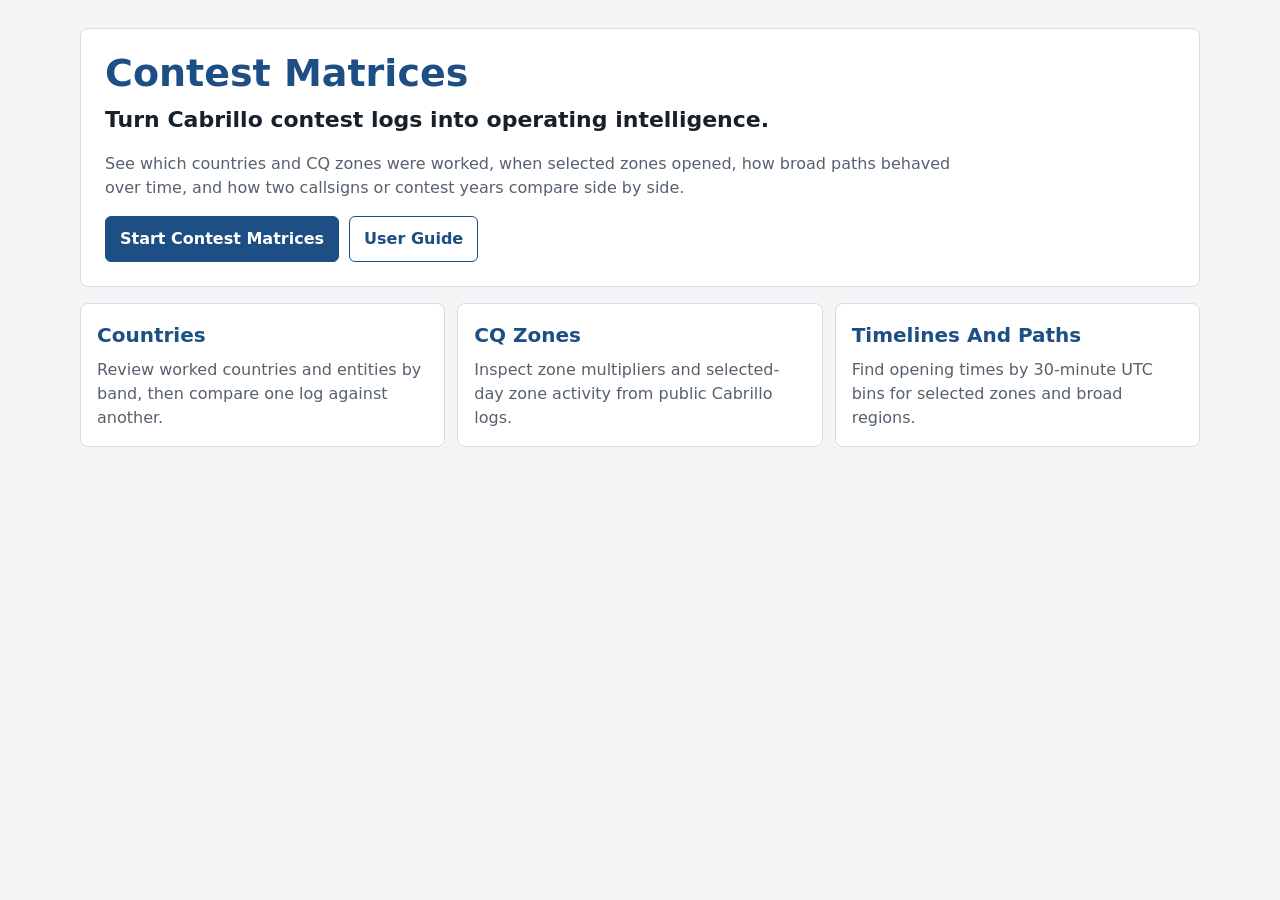
<file: index.html>
<!doctype html>
<html lang="en">
<head>
<meta charset="utf-8">
<meta name="viewport" content="width=device-width,initial-scale=1">
<meta name="description" content="Contest Matrices turns Cabrillo contest logs into country, zone, timeline, path, and score-summary views for contest planning and review.">
<link rel="canonical" href="https://contest-matrices.net/">
<link rel="icon" type="image/svg+xml" href="favicon.svg">
<meta property="og:title" content="Contest Matrices">
<meta property="og:description" content="Load Cabrillo contest logs in your browser and compare countries, CQ zones, timelines, paths, and score summaries.">
<meta property="og:type" content="website">
<meta property="og:url" content="https://contest-matrices.net/">
<title>Contest Matrices | Cabrillo Log Planning And Review</title>
<link rel="stylesheet" href="site.css">
<style>
.contest-landing{max-width:1120px;margin:auto;padding:28px;color:#18212b}
.hero{background:#fff;border:1px solid #d7dde4;border-radius:8px;padding:24px;margin-bottom:16px}
.hero h1{margin:0 0 8px;color:#1d4f84;font-size:38px;line-height:1.1}
.lead{font-size:22px;font-weight:800;max-width:860px;margin:0 0 10px}
.copy{font-size:16px;color:#56616e;max-width:880px}
.actions{display:flex;gap:10px;flex-wrap:wrap;margin-top:16px}
.button{display:inline-block;text-decoration:none;border:1px solid #1d4f84;background:#1d4f84;color:#fff;border-radius:6px;padding:10px 14px;font-weight:800}
.button.secondary{background:#fff;color:#1d4f84}
.grid{display:grid;grid-template-columns:repeat(3,1fr);gap:12px}
.card{background:#fff;border:1px solid #d7dde4;border-radius:8px;padding:16px}
.card h2{margin:0 0 8px;color:#1d4f84;font-size:20px}
.card p{margin:0;color:#56616e}
@media(max-width:820px){.contest-landing{padding:16px}.grid{grid-template-columns:1fr}.hero h1{font-size:32px}}
</style>
</head>
<body>
<main class="contest-landing">
  <section class="hero">
    <h1>Contest Matrices</h1>
    <p class="lead">Turn Cabrillo contest logs into operating intelligence.</p>
    <p class="copy">See which countries and CQ zones were worked, when selected zones opened, how broad paths behaved over time, and how two callsigns or contest years compare side by side.</p>
    <div class="actions">
      <a class="button" href="contest-matrix.html">Start Contest Matrices</a>
      <a class="button secondary" href="contest-userguide.html">User Guide</a>
    </div>
  </section>

  <section class="grid" aria-label="Contest Matrices features">
    <article class="card">
      <h2>Countries</h2>
      <p>Review worked countries and entities by band, then compare one log against another.</p>
    </article>
    <article class="card">
      <h2>CQ Zones</h2>
      <p>Inspect zone multipliers and selected-day zone activity from public Cabrillo logs.</p>
    </article>
    <article class="card">
      <h2>Timelines And Paths</h2>
      <p>Find opening times by 30-minute UTC bins for selected zones and broad regions.</p>
    </article>
  </section>
</main>
</body>
</html>
</file>
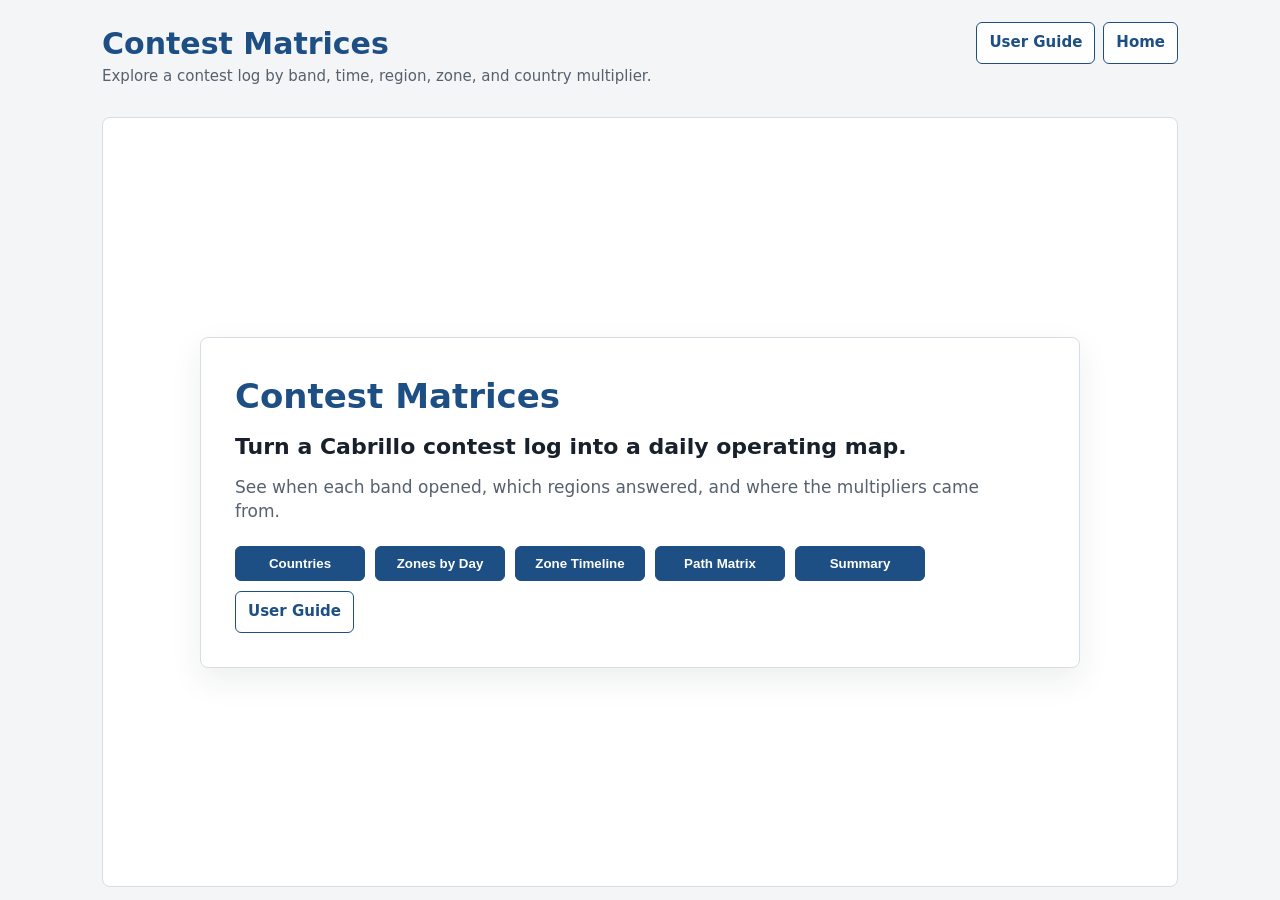
<file: contest-matrix.html>
<!doctype html>
<html lang="en">
<head>
<meta charset="utf-8">
<meta name="viewport" content="width=device-width,initial-scale=1">
<meta name="description" content="Contest Matrices is a browser-only tool for viewing contest log activity by station, band, UTC time, and CQ zone or continent.">
<link rel="canonical" href="https://contest-matrices.net/contest-matrix">
<link rel="icon" type="image/svg+xml" href="favicon.svg">
<meta property="og:title" content="Contest Matrices">
<meta property="og:description" content="Load a public Cabrillo contest log in the browser and view QSO activity by band, UTC time, and continent.">
<meta property="og:type" content="website">
<meta property="og:url" content="https://contest-matrices.net/contest-matrix">
<title>Contest Matrices | Cabrillo Log Activity</title>
<style>
:root{--blue:#1d4f84;--orange:#b45218;--green:#1f8a5b;--line:#d7dde4;--ink:#18212b;--muted:#56616e;--bg:#f3f5f7;--panel:#fff}
*{box-sizing:border-box}
body{margin:0;background:var(--bg);color:var(--ink);font:15px/1.45 system-ui,-apple-system,BlinkMacSystemFont,"Segoe UI",sans-serif}body.contest-setup-closed{height:100vh;overflow:hidden}body.contest-setup-closed main{height:100vh;overflow:hidden}
main{max-width:1120px;margin:auto;padding:22px}
header{display:flex;align-items:flex-start;justify-content:space-between;gap:14px;margin-bottom:14px}
h1{margin:0;color:var(--blue);font-size:30px;letter-spacing:0}
h2,h3{margin-top:0;color:var(--blue)}
p{margin:0 0 10px}
.subtitle{color:var(--muted);max-width:760px}
.top-links{display:flex;flex-wrap:wrap;gap:8px;justify-content:flex-end}
a.button,button{display:inline-block;text-decoration:none;border:1px solid var(--blue);background:var(--blue);color:#fff;border-radius:6px;padding:9px 12px;font-weight:700;cursor:pointer}
a.secondary,button.secondary{background:#fff;color:var(--blue)}
button:disabled{opacity:.55;cursor:not-allowed}
.legacy-load-controls{display:none!important}.contest-setup-closed .setup-overhead{display:none}.contest-setup-closed main{padding-top:10px}.compact-config{display:block}.contest-setup-closed .compact-config{display:block}.compact-context{margin:5px 0 10px;color:var(--muted);font-size:14px;text-align:center}.compact-context strong{color:var(--blue)}.compact-load-status{margin:4px 0 0;text-align:center;color:#425466;font-size:13px;font-weight:700;line-height:1.2}.compact-config select{padding:6px 7px}.compact-actions{display:grid;grid-template-columns:minmax(104px,.95fr) minmax(122px,1.05fr) minmax(108px,.95fr) minmax(124px,1.1fr) minmax(88px,.8fr) minmax(132px,1.15fr);gap:6px;align-items:end}.compact-selectors{display:grid;grid-template-columns:minmax(112px,.9fr) minmax(84px,.65fr) minmax(124px,.9fr) minmax(160px,1.15fr) minmax(160px,1.15fr) minmax(74px,.55fr) minmax(68px,.5fr);gap:6px;align-items:end;margin-top:6px}.compact-compare-controls{display:grid;grid-template-columns:minmax(320px,1fr) minmax(92px,.45fr) minmax(320px,1fr);gap:8px;align-items:stretch;margin-top:6px;border-top:1px solid #d7dde4;padding-top:6px}.compare-log-group{display:grid;grid-template-columns:minmax(104px,.95fr) minmax(78px,.65fr) minmax(112px,.9fr);gap:6px;padding:5px;border-radius:6px}.compare-log-a{background:#fff2e8;border:1px solid #efb47d}.compare-log-b{background:#eef6ff;border:1px solid #9fc6f0}.compare-status-grid{display:grid;grid-template-columns:minmax(320px,1fr) minmax(92px,.45fr) minmax(320px,1fr);gap:8px;align-items:stretch;margin:5px 0 0}.compare-status-gap{min-height:1px}.compare-status-card{border-radius:6px;padding:6px 8px;text-align:center;color:#425466;font-size:13px;font-weight:800;line-height:1.2}.compare-status-a{background:#fff2e8;border:1px solid #efb47d}.compare-status-b{background:#eef6ff;border:1px solid #9fc6f0}.compact-actions a,.compact-actions button,.compact-selectors a,.compact-selectors button,.compact-compare-controls button{text-align:center;padding:8px 8px;min-height:34px;line-height:16px;display:inline-flex;align-items:center;justify-content:center;white-space:nowrap}.compact-compare-controls select{min-height:34px;background:#fff}.compact-actions .compact-global-button{min-width:0}.compact-selectors .compact-home-button{min-width:0}.compact-actions .view-active{background:#1d4f84;color:#fff;border-color:#123a62;box-shadow:inset 0 0 0 1px rgba(255,255,255,.35)}.compact-actions button:disabled,.compact-compare-controls button:disabled{opacity:.45;cursor:not-allowed;background:#eef2f6;color:#6b7280;border-color:#cbd5df}.contest-setup-closed header{margin-bottom:8px}.contest-setup-closed .matrix-section{margin-top:6px}.contest-setup-closed .contest-matrix-wrap{max-height:calc(100vh - 184px)}.contest-setup-closed header{display:none}.contest-setup-closed .matrix-section h2{display:none}.contest-setup-closed .compact-config{margin-top:0;margin-bottom:6px;padding:8px 10px}.compact-config,.matrix-section{scroll-margin-top:0}
body.contest-home-visible{height:auto;overflow:auto}
body.contest-home-visible main{height:auto;overflow:visible;padding:22px}
body.contest-home-visible header{display:flex}
body.contest-home-visible .compact-config,body.contest-home-visible .matrix-section{display:none}
body.contest-home-visible .contest-home{display:grid}
body:not(.contest-home-visible) .contest-home{display:none}
.contest-home{min-height:calc(100vh - 130px);align-items:center}
.contest-home-card{background:#fff;border:1px solid var(--line);border-radius:8px;padding:34px;max-width:880px;margin:auto;box-shadow:0 12px 32px rgba(24,33,43,.08)}
.contest-home-card h2{font-size:34px;margin:0 0 10px;color:var(--blue)}
.contest-home-lead{font-size:22px;color:#18212b;max-width:760px;margin-bottom:12px;font-weight:750}
.contest-home-copy{font-size:17px;color:var(--muted);max-width:760px;margin-bottom:22px}
.contest-home-actions{display:flex;gap:10px;flex-wrap:wrap}
.contest-home-actions .start-button{min-width:130px}
section{background:var(--panel);border:1px solid var(--line);border-radius:8px;padding:16px;margin:12px 0}
.workflow{display:grid;grid-template-columns:repeat(4,1fr);gap:8px;margin:12px 0}
.workflow span{display:block;background:#eef2f6;border:1px solid var(--line);border-radius:999px;padding:7px 10px;color:#425466;font-size:12px;font-weight:700;text-align:center}
.setup-grid{display:grid;grid-template-columns:1.1fr .8fr .8fr;gap:12px;align-items:end}
label{display:block;color:var(--muted);font-size:12px;font-weight:700;margin-bottom:4px}
input,select{width:100%;padding:8px;border:1px solid var(--line);border-radius:5px;background:#fff;font:inherit}
input[readonly]{background:#eef2f6}
.button-row{display:flex;flex-wrap:wrap;gap:8px;align-items:center;margin-top:12px}
.notice{border-left:4px solid var(--orange);background:#fff8f2;border-color:#e2a674;color:#5f2a0c}
.status{background:#f6f8fa;border:1px solid var(--line);border-radius:6px;padding:10px;color:var(--muted);font-size:13px}.summary-grid{display:grid;grid-template-columns:repeat(3,1fr);gap:10px;margin-top:10px}.summary-card{background:#fff;border:1px solid var(--line);border-radius:6px;padding:10px}.summary-card strong{display:block;color:var(--blue);font-size:16px}.summary-card span{display:block;color:var(--muted);font-size:12px}.summary-list{margin:8px 0 0;padding-left:18px}.summary-list li{margin:3px 0}
.matrix-placeholder{min-height:360px;border:1px dashed #9eb8d2;border-radius:8px;background:#f7fbff;display:grid;place-items:center;text-align:center;color:var(--muted);padding:20px}
.contest-matrix-wrap{overflow:auto;border:1px solid var(--line);border-radius:8px;background:#fff;margin-top:10px;max-height:min(78vh,860px)}.contest-matrix-table{border-collapse:separate;border-spacing:0;min-width:780px;width:100%;font-size:12px;table-layout:fixed}.contest-matrix-table.path-matrix-table{width:max-content;min-width:0}.contest-matrix-table th,.contest-matrix-table td{border:1px solid var(--line);padding:3px 5px;text-align:center;height:24px;white-space:nowrap;overflow:hidden}.contest-matrix-table th{background:#eef2f6;color:#1d4f84;font-weight:800}.contest-matrix-table col.time-col{width:90px}.contest-matrix-table col.band-col{width:42px}.contest-matrix-table col.path-band-col{width:42px}.contest-matrix-table col.global-band-col{width:42px}.contest-matrix-table col.total-col{width:54px}.contest-matrix-table col.separator-col{width:12px}.contest-matrix-table .total-head{background:#f8fafc;color:#425466;font-size:11px;font-weight:800}.contest-matrix-table thead th{position:sticky;z-index:3}.contest-matrix-table thead tr:nth-child(1) th{top:0}.contest-matrix-table thead tr:nth-child(2) th{top:24px}.contest-matrix-table thead tr:nth-child(3) th{top:48px}.contest-matrix-table thead .time-head{top:24px!important;z-index:12}.contest-matrix-table thead .group-separator{z-index:12}.contest-matrix-table .time-cell{background:#fff;font-weight:700;color:#425466;position:sticky;left:0;z-index:1}.contest-matrix-table .path1-head{background:#fff1e7;color:var(--orange)}.contest-matrix-table .path2-head{background:#eaf2fb;color:var(--blue)}.contest-matrix-table .global-head{background:#eef2f6;color:#425466}.contest-matrix-table .row-total-head{background:#e8edf3;color:#1d4f84;font-size:11px;font-weight:900;padding-left:3px;padding-right:3px}.contest-matrix-table td.row-total-cell{background:#eef2f6;color:#18212b;font-weight:900;padding-left:3px;padding-right:3px}.contest-matrix-table .group-separator{width:10px;min-width:10px;background:#fff!important;border-left:2px solid #cbd5df;border-right:2px solid #cbd5df;color:transparent;padding:0}.contest-matrix-table tbody tr:nth-child(odd) td:not(.has-qsos):not(.group-separator){background:#fff}.contest-matrix-table tbody tr:nth-child(even) td:not(.has-qsos):not(.group-separator){background:#f6f7f9}.contest-matrix-table tbody tr:hover td{box-shadow:inset 0 999px rgba(255,210,222,.34)}.contest-matrix-table tbody tr:hover .time-cell{box-shadow:inset 0 999px rgba(255,210,222,.52)}.contest-matrix-table td.has-qsos{color:#fff;font-weight:800}.contest-matrix-table td.path1-count{background:#b45218}.contest-matrix-table td.path2-count{background:#1d4f84}.contest-matrix-table td.global-count{background:#425466}.contest-matrix-table td.col-hover,.contest-matrix-table th.col-hover{box-shadow:inset 0 999px rgba(255,210,222,.28)}.contest-matrix-table tfoot td{background:#f6f8fa;font-weight:800}.contest-matrix-table .band-footer td{background:#fff;color:#1d4f84;font-size:11px;font-weight:800}.contest-matrix-note{color:var(--muted);font-size:12px;margin:6px 0 0}.matrix-context{margin:8px 0 6px;text-align:center;color:var(--muted);font-size:16px}.matrix-context strong{color:var(--blue)}
.legend{display:flex;flex-wrap:wrap;gap:10px;margin-top:10px;color:var(--muted);font-size:12px}
.legend span{padding:4px 8px;border:1px solid var(--line);border-radius:999px;background:#fff}
.footer-note{font-size:12px;color:var(--muted)}
.contest-summary-wrap{overflow:auto;border:1px solid var(--line);border-radius:8px;background:#fff;max-height:calc(100vh - 205px)}.contest-summary-table{border-collapse:separate;border-spacing:0;width:100%;min-width:520px;font-size:12px;table-layout:fixed}.contest-summary-table th,.contest-summary-table td{border:1px solid var(--line);padding:4px 6px;text-align:center;height:24px;white-space:nowrap;overflow:hidden}.contest-summary-table th{background:#eef2f6;color:var(--blue);font-weight:800;position:sticky;top:0;z-index:5}.contest-summary-table th:first-child{left:0;z-index:7}.contest-summary-table .zone-cell{background:#fff;font-weight:800;color:#425466;text-align:left;position:sticky;left:0;z-index:4}.contest-summary-table .prefix-cell{background:#fff;font-weight:800;color:#425466;text-align:left;position:sticky;left:0;z-index:4;width:58px}.contest-summary-table .entity-cell{background:#fff;font-weight:800;color:#425466;text-align:left;position:sticky;left:58px;z-index:4;width:205px;min-width:205px}.contest-summary-table th.entity-head{left:58px;z-index:7;width:205px;min-width:205px;text-align:left}.contest-summary-table th.prefix-head{left:0;z-index:8;width:58px}.contest-summary-table.country-matrix-table{table-layout:fixed}.contest-summary-table.country-matrix-table td,.contest-summary-table.country-matrix-table th{padding:4px 5px}.contest-summary-table tbody tr:nth-child(even) td:not(.has-qsos){background:#f6f7f9}.contest-summary-table tbody tr:hover td{box-shadow:inset 0 999px rgba(255,210,222,.34)}.contest-summary-table td.has-qsos{background:#1d4f84;color:#fff;font-weight:800}.contest-summary-table .zone-total-cell{background:#eef2f6;color:#18212b;font-weight:900}.contest-summary-table tfoot td{background:#f6f8fa;font-weight:900}.contest-summary-note{color:var(--muted);font-size:12px;margin:6px 0 0}.country-summary-wrap{max-height:calc(100vh - 168px);padding-bottom:26px}.country-summary-wrap .contest-summary-note{padding:2px 10px 20px;line-height:1.35;font-size:14px}.country-context-row,.compare-view-header{display:grid;grid-template-columns:220px 1fr 220px;align-items:start;gap:10px;margin:0 0 5px;min-height:58px}.country-context-row .matrix-context{margin:0;text-align:center}.compare-title-block{justify-self:center;width:560px;max-width:100%;min-height:50px;margin:0;text-align:left;padding-top:14px;line-height:1.25}.compare-title-line{display:block;white-space:nowrap}.compare-date-note{display:block;min-height:20px;line-height:20px;margin-top:2px;white-space:nowrap}.compare-date-spacer{visibility:hidden}.country-sort-control{display:flex;justify-content:flex-start;align-items:flex-end;min-height:52px}.country-sort-placeholder{visibility:hidden;min-height:52px}.country-sort-control label{display:flex;flex-direction:column;gap:2px;font-size:11px;font-weight:800;color:var(--muted);line-height:1.1}.country-sort-control select{width:150px;height:30px;border:1px solid var(--line);border-radius:6px;background:#fff;color:#111827;font-weight:700;padding:3px 8px;line-height:1.2}.contest-score-table{max-width:760px;margin:0 auto;border-collapse:collapse;font-size:15px}.contest-score-table th,.contest-score-table td{border-bottom:1px solid var(--line);padding:7px 10px;text-align:right}.contest-score-table th:first-child,.contest-score-table td:first-child{text-align:left}.contest-score-table th{background:#eef2f6;color:var(--blue)}.contest-score-table tfoot td{font-weight:900;background:#f6f8fa}.contest-score-lines{max-width:760px;margin:12px auto 0;color:var(--muted);font-size:14px}.contest-score-lines strong{color:var(--blue)}
body.contest-setup-closed main{height:100vh;overflow:hidden;display:flex;flex-direction:column}
body.contest-setup-closed .compact-config{flex:0 0 auto}
body.contest-setup-closed .matrix-section{flex:1 1 auto;min-height:0;display:flex;flex-direction:column}
body.contest-setup-closed #contestMatrix{flex:1 1 auto;min-height:0;display:flex;flex-direction:column}
body.contest-setup-closed #contestMatrix>.matrix-context,body.contest-setup-closed #contestMatrix>.country-context-row{flex:0 0 auto}
body.contest-setup-closed #contestMatrix>.contest-matrix-wrap,body.contest-setup-closed #contestMatrix>.contest-summary-wrap{flex:1 1 auto;min-height:0;max-height:none}
body.contest-setup-closed #contestMatrix>.country-summary-wrap{max-height:none;padding-bottom:28px}
.contest-summary-table .compare-subhead{font-size:12px;color:#425466;font-weight:900}.contest-summary-table .compare-a-head,.contest-summary-table .compare-a-total{background:#ffe6d2;color:#7c3510}.contest-summary-table .compare-b-head,.contest-summary-table .compare-b-total{background:#dceeff;color:#1d4f84}.contest-summary-table.compare-country-table tbody td:nth-child(n+3):nth-child(odd),.contest-summary-table.compare-country-table tfoot td:nth-child(n+3):nth-child(odd){background:#fff4ec!important;color:#5f2a0c}.contest-summary-table.compare-country-table tbody td:nth-child(n+4):nth-child(even),.contest-summary-table.compare-country-table tfoot td:nth-child(n+4):nth-child(even){background:#f0f8ff!important;color:#123a62}.contest-summary-table.compare-country-table tbody td:nth-child(n+3),.contest-summary-table.compare-country-table tfoot td:nth-child(n+3){font-size:14px;font-weight:950}.contest-summary-table.compare-country-table td.has-qsos{font-weight:950}.contest-summary-table.compare-country-table td.compare-a-lane.has-qsos,.contest-summary-table.compare-country-table td.compare-total-a{color:#7c3510!important;font-weight:950}.contest-summary-table.compare-country-table td.compare-b-lane.has-qsos,.contest-summary-table.compare-country-table td.compare-total-b{color:#1d4f84!important;font-weight:950}.contest-summary-table.compare-country-table td.compare-total-a,.contest-summary-table.compare-country-table td.compare-total-b{font-size:14px}.contest-summary-table.compare-country-table thead tr:first-child th{top:0;z-index:8;font-size:13px;font-weight:900}.contest-summary-table.compare-country-table thead tr:nth-child(2) th{top:24px;z-index:8}.contest-summary-table.compare-country-table .prefix-head,.contest-summary-table.compare-country-table .entity-head{top:0!important;z-index:10}.contest-summary-table.compare-country-table td.col-hover,.contest-summary-table.compare-country-table th.col-hover{box-shadow:inset 0 999px rgba(255,190,210,.42)}.compare-title-chip{display:inline-block;border-radius:5px;padding:2px 8px;margin:0 3px;font-weight:900}.compare-title-a{background:#ffe6d2;border:1px solid #efb47d;color:#7c3510}.compare-title-b{background:#dceeff;border:1px solid #9fc6f0;color:#1d4f84}
.compare-action-group{display:grid;grid-template-columns:1fr;gap:6px}.compare-action-group button{width:100%}.compare-summary-grid{display:grid;grid-template-columns:1fr 1fr;gap:12px;min-height:0;overflow:auto}.compare-summary-grid.single-compare-summary{grid-template-columns:minmax(0,760px);justify-content:center}.compare-summary-panel{min-width:0}.compare-summary-panel .matrix-context{font-size:13px}.compare-summary-panel .contest-score-table{font-size:12px}.compare-summary-panel .contest-score-table tbody td{font-size:13px}.compare-summary-a .contest-score-table th:nth-child(n+2),.compare-summary-a .contest-score-table tbody td:nth-child(n+2){background:#fff2e8}.compare-summary-b .contest-score-table th:nth-child(n+2),.compare-summary-b .contest-score-table tbody td:nth-child(n+2){background:#eef6ff}.compare-summary-panel .contest-score-table thead th:first-child{background:#fff}.contest-summary-table.compare-split-table td.compare-a-lane,.contest-summary-table.compare-split-table td.compare-total-a{background:#fff4ec!important;color:#7c3510!important;font-size:14px;font-weight:950}.contest-summary-table.compare-split-table td.compare-b-lane,.contest-summary-table.compare-split-table td.compare-total-b{background:#f0f8ff!important;color:#1d4f84!important;font-size:14px;font-weight:950}.contest-summary-table.compare-split-table td.col-hover,.contest-summary-table.compare-split-table th.col-hover{box-shadow:inset 0 999px rgba(255,190,210,.42)}.contest-summary-table.compare-zone-table thead tr:first-child th{top:0;z-index:8;font-size:13px;font-weight:900}.contest-summary-table.compare-zone-table thead tr:nth-child(2) th{top:24px;z-index:8}.contest-summary-table.compare-zone-table .zone-head{top:0!important;z-index:10}
.mode-control-bar{display:none;flex:0 0 auto;margin-top:0;margin-bottom:6px;padding:8px 10px}.mode-bar-row{display:grid;grid-template-columns:minmax(130px,.9fr) minmax(128px,.8fr) minmax(130px,.9fr) minmax(128px,.8fr) 190px 190px 96px;gap:8px;align-items:end}.mode-control-bar button,.mode-control-bar a{width:100%;height:34px;min-height:34px;display:inline-flex;align-items:center;justify-content:center;text-align:center;white-space:nowrap;padding:8px;line-height:16px}.mode-control-bar select{height:34px;min-height:34px;padding:6px 7px}.mode-control-bar .view-active{background:#1d4f84;color:#fff;border-color:#123a62;box-shadow:inset 0 0 0 1px rgba(255,255,255,.35)}.mode-date-slot{height:52px;min-height:52px;display:flex;flex-direction:column;justify-content:flex-end}.mode-date-slot label{height:14px;line-height:14px;margin-bottom:4px}.mode-date-placeholder{visibility:hidden}.mode-date-placeholder::before{content:"Date";display:block;height:14px;line-height:14px;color:var(--muted);font-size:12px;font-weight:700;margin-bottom:4px}.mode-date-placeholder::after{content:"";display:block;height:34px;border:1px solid transparent;border-radius:5px}.mode-control-bar .compare-status-grid{display:grid;grid-template-columns:minmax(130px,.9fr) minmax(128px,.8fr) minmax(130px,.9fr) minmax(128px,.8fr) 190px 190px 96px;gap:8px;align-items:stretch;min-height:34px}.mode-control-bar .compare-status-grid.is-empty{visibility:hidden}.mode-control-bar .compare-status-a{grid-column:1/3}.mode-control-bar .compare-status-b{grid-column:3/5}.mode-control-bar .compare-status-gap{display:none}.countries-mode-row,.zones-mode-row{grid-template-columns:minmax(126px,.95fr) minmax(126px,.95fr) minmax(154px,1.1fr) minmax(150px,1.05fr) minmax(82px,.62fr);gap:7px 9px}.countries-mode-row .mode-date-placeholder{display:none}.countries-mode-row #countriesGetLogA{grid-column:1;grid-row:1}.countries-mode-row #countriesGetLogB{grid-column:2;grid-row:1}.countries-mode-row #countriesCompareButton{grid-column:3;grid-row:1}.countries-mode-row #countriesZonesButton{grid-column:4;grid-row:1}.countries-mode-row .button{grid-column:5;grid-row:1}.countries-mode-row #countriesTimelineButton{grid-column:3;grid-row:2}.countries-mode-row #countriesSummaryButton{grid-column:4;grid-row:2}.zones-mode-row #zonesGetLogA{grid-column:1;grid-row:1}.zones-mode-row .mode-date-slot:nth-of-type(1){grid-column:2;grid-row:1}.zones-mode-row #zonesGetLogB{grid-column:3;grid-row:1}.zones-mode-row .mode-date-slot:nth-of-type(2){grid-column:4;grid-row:1}.zones-mode-row .button{grid-column:5;grid-row:1}.zones-mode-row #zonesCountriesButton{grid-column:1;grid-row:2}.zones-mode-row #zonesCompareButton{grid-column:2;grid-row:2}.zones-mode-row #zonesTimelineButton{grid-column:3;grid-row:2}.zones-mode-row #zonesSummaryButton{grid-column:4;grid-row:2}.summary-mode-row{grid-template-columns:minmax(102px,.76fr) minmax(116px,.86fr) minmax(120px,.9fr) minmax(120px,.9fr) minmax(104px,.78fr) minmax(74px,.55fr) 74px}.zone-timeline-mode-row{grid-template-columns:minmax(124px,.88fr) minmax(124px,.88fr) minmax(146px,1fr) minmax(150px,1fr) minmax(74px,.55fr) 74px}.single-mode-row{grid-template-columns:minmax(106px,.82fr) minmax(112px,.85fr) minmax(108px,.86fr) minmax(116px,.92fr) minmax(118px,.92fr) minmax(96px,.72fr) minmax(142px,1fr) minmax(142px,1fr) 78px}.single-date-slot{height:52px;min-height:52px;display:flex;flex-direction:column;justify-content:flex-end}.single-get-log-ready{background:#1d4f84!important;color:#fff!important;border-color:#123a62!important;box-shadow:inset 0 0 0 1px rgba(255,255,255,.35)}body[data-contest-mode="single"]:not(.contest-home-visible) .compact-config,body[data-contest-mode="countryZone"]:not(.contest-home-visible) .compact-config,body[data-contest-mode="zoneDays"]:not(.contest-home-visible) .compact-config,body[data-contest-mode="zoneTimeline"]:not(.contest-home-visible) .compact-config,body[data-contest-mode="summary"]:not(.contest-home-visible) .compact-config{display:none}body[data-contest-mode="single"]:not(.contest-home-visible) #singleModeBar{display:block}body[data-contest-mode="countryZone"]:not(.contest-home-visible) #countriesModeBar{display:block}body[data-contest-mode="zoneDays"]:not(.contest-home-visible) #zonesModeBar{display:block}body[data-contest-mode="zoneTimeline"]:not(.contest-home-visible) #zoneTimelineModeBar{display:block}body[data-contest-mode="summary"]:not(.contest-home-visible) #summaryModeBar{display:block}
.path-mode-row{grid-template-columns:minmax(104px,.72fr) minmax(170px,1.14fr) minmax(170px,1.14fr) minmax(112px,.82fr) minmax(74px,.55fr) 74px;gap:7px 9px}.path-mode-row #pathGetLog{grid-column:1;grid-row:1}.path-mode-row .path-date-slot:nth-of-type(1){grid-column:2;grid-row:1}.path-mode-row .path-date-slot:nth-of-type(2){grid-column:3;grid-row:1}.path-mode-row #pathGlobalToggle{grid-column:4;grid-row:1}.path-mode-row #pathClear{grid-column:5;grid-row:1}.path-mode-row .button{grid-column:6;grid-row:1}.path-mode-row #pathCountriesButton{grid-column:1;grid-row:2}.path-mode-row #pathZoneButton{grid-column:2;grid-row:2}.path-mode-row #pathTimelineButton{grid-column:3;grid-row:2}.path-mode-row #pathSummaryButton{grid-column:4;grid-row:2}.path-mode-row .path-count-slot{grid-column:5/7;grid-row:2}.summary-mode-row{grid-template-columns:minmax(94px,.72fr) minmax(108px,.82fr) minmax(112px,.86fr) minmax(112px,.86fr) minmax(124px,.95fr) minmax(96px,.72fr) minmax(68px,.52fr) 68px}.countries-mode-row #countriesPathButton{grid-column:5;grid-row:2}.zones-mode-row #zonesPathButton{grid-column:5;grid-row:2}.path-date-slot,.path-count-slot{height:52px;min-height:52px;display:flex;flex-direction:column;justify-content:flex-end}.path-count-slot label{height:14px;line-height:14px;margin-bottom:4px}.path-get-log-ready{background:#1d4f84!important;color:#fff!important;border-color:#123a62!important;box-shadow:inset 0 0 0 1px rgba(255,255,255,.35)}body[data-contest-mode="path"]:not(.contest-home-visible) .compact-config{display:none}body[data-contest-mode="path"]:not(.contest-home-visible) #pathModeBar{display:block}.contest-matrix-table .time-cell,.contest-summary-table .time-cell{font-size:13px;font-weight:900;color:#111827}.contest-matrix-table .contest-day-label,.contest-summary-table .contest-day-label{font-size:11px;font-weight:500}.contest-matrix-table .contest-day-1,.contest-summary-table .contest-day-1{color:#c24136}.contest-matrix-table .contest-day-2,.contest-summary-table .contest-day-2{color:#2f8a4a}.contest-summary-table.timeline-table .zone-head,.contest-summary-table.timeline-table .zone-cell,.contest-summary-table.timeline-table .time-cell{width:90px;min-width:90px}.contest-summary-table.timeline-table .time-cell{font-size:12px;font-weight:900;color:#111827}.contest-matrix-table.path-matrix-table .time-cell{font-size:12px}.path-matrix-title{font-size:18px;font-weight:900;color:var(--blue)}
@media(max-width:860px){header{display:block}.top-links{justify-content:flex-start;margin-top:10px}.workflow,.setup-grid,.summary-grid{grid-template-columns:1fr}.compact-actions,.compact-selectors,.compact-compare-controls,.compare-status-grid{grid-template-columns:1fr}.compare-status-gap{display:none}.compact-actions .setup-toggle{grid-row:auto}}
</style>
</head>
<body class="contest-setup-closed contest-home-visible">
<main>
  <header>
    <div>
      <h1>Contest Matrices</h1>
      <p class="subtitle">Explore a contest log by band, time, region, zone, and country multiplier.</p>
    </div>
    <nav class="top-links" aria-label="Site navigation">
      <a class="button secondary" href="contest-userguide.html">User Guide</a>
      <a class="button secondary compact-home-button" href="contest-matrix.html">Home</a>
    </nav>
  </header>

  <section id="contestHome" class="contest-home" aria-label="Contest Matrices home">
    <div class="contest-home-card">
      <h2>Contest Matrices</h2>
      <p class="contest-home-lead">Turn a Cabrillo contest log into a daily operating map.</p>
      <p class="contest-home-copy">See when each band opened, which regions answered, and where the multipliers came from.</p>
      <div class="contest-home-actions">
        <button type="button" class="start-button" data-contest-mode-start="countryZone" data-contest-start-view="country">Countries</button>
        <button type="button" class="start-button" data-contest-mode-start="zoneDays" data-contest-start-view="day">Zones by Day</button>
        <button type="button" class="start-button" data-contest-mode-start="zoneTimeline" data-contest-start-view="timeline">Zone Timeline</button>
        <button type="button" class="start-button" data-contest-mode-start="path" data-contest-start-view="matrix">Path Matrix</button>
        <button type="button" class="start-button" data-contest-mode-start="summary" data-contest-start-view="score">Summary</button>
        <a class="button secondary" href="contest-userguide.html">User Guide</a>
      </div>
    </div>
  </section>

  <div class="legacy-load-controls" aria-hidden="true">
    <input id="contestLogFile" type="file" accept=".log,.txt,.cbr" tabindex="-1">
    <input id="contestCompareFileA" type="file" accept=".log,.txt,.cbr" tabindex="-1">
    <input id="contestCompareFileB" type="file" accept=".log,.txt,.cbr" tabindex="-1">
    <input id="contestStation" type="text" readonly tabindex="-1">
    <input id="contestName" type="text" readonly tabindex="-1">
    <button id="loadContestLog" type="button" tabindex="-1">Load Log</button>
    <button id="clearContestMatrix" type="button" tabindex="-1">Clear</button>
    <button id="saveContestJson" type="button" disabled tabindex="-1">Save Contest Data</button>
    <select id="contestDate" disabled tabindex="-1"><option>Load log first</option></select>
    <select id="contestRegion1" tabindex="-1"></select>
    <select id="contestRegion2" tabindex="-1"></select>
    <button id="buildContestMatrix" type="button" disabled tabindex="-1">Build Matrix</button>
    <button id="contestCountMode" type="button" disabled tabindex="-1">Counting: Raw QSOs</button>
    <div id="contestStatus">Load a public Cabrillo contest log to begin.</div>
  </div>

  <section class="compact-config" aria-label="Compact contest matrix controls">
    <div class="compact-actions" aria-label="Contest Matrices navigation">
      <button class="secondary" type="button" data-contest-view="matrix">Path matrix</button>
      <button class="secondary" type="button" data-contest-view="country">Country matrix</button>
      <button id="contestGlobalToggle" class="secondary compact-global-button" type="button" aria-pressed="true">Hide Global</button>
      <button class="secondary" type="button" data-contest-view="contest">Full Contest Zones</button>
      <button class="secondary" type="button" data-contest-view="day">Zones by Day</button>
      <button class="secondary" type="button" data-contest-view="score">Contest summary</button>
    </div>
    <div class="compact-selectors">
      <button id="contestChooseLogCompact" class="secondary" type="button">Choose log</button>
      <button id="contestLoadLogCompact" type="button">Load log</button>
      <div>
        <label for="contestDateCompact">UTC date</label>
        <select id="contestDateCompact" disabled>
          <option>Load log first</option>
        </select>
      </div>
      <div>
        <label for="contestRegion1Compact">Path 1 region</label>
        <select id="contestRegion1Compact"></select>
      </div>
      <div>
        <label for="contestRegion2Compact">Path 2 region</label>
        <select id="contestRegion2Compact"></select>
      </div>
      <button id="contestClearCompact" class="secondary" type="button">Clear</button>
      <a class="button secondary compact-home-button" href="contest-matrix.html">Home</a>
    </div>
    <div class="compact-compare-controls" aria-label="Compare two contest logs">
      <div class="compare-log-group compare-log-a" aria-label="Compare log A controls">
        <button id="contestCompareChooseA" class="secondary" type="button">Get log A</button>
        <button id="contestCompareLoadA" type="button">Load A</button>
        <div>
          <label for="contestCompareDateA">Date A</label>
          <select id="contestCompareDateA" disabled>
            <option></option>
          </select>
        </div>
      </div>
      <div class="compare-action-group">
        <button id="contestCompareRun" class="secondary" type="button" disabled>Countries</button>
        <button id="contestCompareDayRun" class="secondary" type="button" disabled>Zones by Day</button>
      </div>
      <div class="compare-log-group compare-log-b" aria-label="Compare log B controls">
        <button id="contestCompareChooseB" class="secondary" type="button">Get log B</button>
        <button id="contestCompareLoadB" type="button">Load B</button>
        <div>
          <label for="contestCompareDateB">Date B</label>
          <select id="contestCompareDateB" disabled>
            <option></option>
          </select>
        </div>
      </div>
    </div>
    <div id="contestCompareStatus" class="compare-status-grid" hidden></div>
    <p id="contestLoadStatus" class="compact-load-status" hidden></p>
  </section>

  <section id="pathModeBar" class="mode-control-bar" aria-label="Path Matrix controls">
    <div class="mode-bar-row path-mode-row">
      <button id="pathGetLog" class="secondary" type="button">Get Log</button>
      <div class="path-date-slot">
        <label for="pathRegion1">Path 1 region</label>
        <select id="pathRegion1"></select>
      </div>
      <div class="path-date-slot">
        <label for="pathRegion2">Path 2 region</label>
        <select id="pathRegion2"></select>
      </div>
      <div class="path-count-slot">
        <label for="pathCountMode">Counting</label>
      <button id="pathCountMode" class="secondary" type="button">Unique Zones per bin</button>
      </div>
      <button id="pathCountriesButton" class="secondary" type="button">Countries</button>
      <button id="pathZoneButton" class="secondary" type="button">Zones by Day</button>
      <button id="pathGlobalToggle" class="secondary" type="button" aria-pressed="true">Hide Global</button>
      <button id="pathTimelineButton" class="secondary" type="button">Zone Timeline</button>
      <button id="pathSummaryButton" class="secondary" type="button">Summary</button>
      <button id="pathClear" class="secondary" type="button">Clear</button>
      <a class="button secondary" href="contest-matrix.html">Home</a>
    </div>
    <p id="pathLoadStatus" class="compact-load-status" hidden></p>
  </section>

  <section id="summaryModeBar" class="mode-control-bar" aria-label="Summary controls">
    <div class="mode-bar-row summary-mode-row">
      <button id="summaryGetLog" class="secondary" type="button">Get Log</button>
      <button id="summaryCountryButton" class="secondary" type="button">Countries</button>
      <button id="summaryZoneButton" class="secondary" type="button">Zones by Day</button>
      <button id="summaryPathButton" class="secondary" type="button">Path Matrix</button>
      <button id="summaryTimelineButton" class="secondary" type="button">Zone Timeline</button>
      <button id="summarySummaryButton" class="secondary" type="button">Summary</button>
      <button id="summaryClear" class="secondary" type="button">Clear</button>
      <a class="button secondary" href="contest-matrix.html">Home</a>
    </div>
    <p id="summaryLoadStatus" class="compact-load-status" hidden></p>
  </section>

  <section id="zoneTimelineModeBar" class="mode-control-bar" aria-label="Zone Timeline controls">
    <div class="mode-bar-row zone-timeline-mode-row">
      <button id="zoneTimelineGetLogA" class="secondary" type="button">Get Log A</button>
      <button id="zoneTimelineGetLogB" class="secondary" type="button">Get Log B</button>
      <div>
        <label for="zoneTimelineSelect">Zone selector</label>
        <select id="zoneTimelineSelect"></select>
      </div>
      <button id="zoneTimelineButton" class="secondary" type="button" disabled>Zone Timeline</button>
      <button id="zoneTimelineClear" class="secondary" type="button">Clear</button>
      <a class="button secondary" href="contest-matrix.html">Home</a>
      <button id="zoneTimelineCountriesButton" class="secondary" type="button" disabled>Countries</button>
      <button id="zoneTimelineZonesButton" class="secondary" type="button" disabled>Zones by Day</button>
      <button id="zoneTimelineSummaryButton" class="secondary" type="button">Summary</button>
      <button id="zoneTimelinePathButton" class="secondary" type="button">Path Matrix</button>
    </div>
    <div id="zoneTimelineCompareStatus" class="compare-status-grid is-empty zone-timeline-status"></div>
  </section>

  <section id="singleModeBar" class="mode-control-bar" aria-label="Single log controls">
    <div class="mode-bar-row single-mode-row">
      <button id="singleGetLog" class="secondary" type="button">Get Log</button>
      <div class="single-date-slot">
        <label for="singleContestDate">Region day</label>
        <select id="singleContestDate" disabled><option></option></select>
      </div>
      <button id="singleCountryButton" class="secondary" type="button">Countries</button>
      <button id="singleZoneButton" class="secondary" type="button">Zones by Day</button>
      <button id="singlePathButton" class="secondary" type="button">Path Matrix</button>
      <button id="singleSummaryButton" class="secondary" type="button">Summary</button>
      <div class="single-date-slot">
        <label for="singleRegion1">Path 1 region</label>
        <select id="singleRegion1"></select>
      </div>
      <div class="single-date-slot">
        <label for="singleRegion2">Path 2 region</label>
        <select id="singleRegion2"></select>
      </div>
      <a class="button secondary" href="contest-matrix.html">Home</a>
    </div>
    <p id="singleLoadStatus" class="compact-load-status" hidden></p>
  </section>

  <section id="countriesModeBar" class="mode-control-bar" aria-label="Countries controls">
    <div class="mode-bar-row countries-mode-row">
      <button id="countriesGetLogA" class="secondary" type="button">Get Log A</button>
      <div class="mode-date-slot mode-date-placeholder" aria-hidden="true"></div>
      <button id="countriesGetLogB" class="secondary" type="button">Get Log B</button>
      <div class="mode-date-slot mode-date-placeholder" aria-hidden="true"></div>
      <button id="countriesCompareButton" class="secondary" type="button" disabled>Countries</button>
      <button id="countriesZonesButton" class="secondary" type="button" disabled>Zones by Day</button>
      <button id="countriesTimelineButton" class="secondary" type="button" disabled>Zone Timeline</button>
      <button id="countriesSummaryButton" class="secondary" type="button">Summary</button>
      <button id="countriesPathButton" class="secondary" type="button">Path Matrix</button>
      <a class="button secondary" href="contest-matrix.html">Home</a>
    </div>
    <div id="countriesCompareStatus" class="compare-status-grid is-empty"></div>
  </section>

  <section id="zonesModeBar" class="mode-control-bar" aria-label="Zones controls">
    <div class="mode-bar-row zones-mode-row">
      <button id="zonesGetLogA" class="secondary" type="button">Get Log A</button>
      <div class="mode-date-slot">
        <label for="zonesDateA">Date A</label>
        <select id="zonesDateA" disabled><option></option></select>
      </div>
      <button id="zonesGetLogB" class="secondary" type="button">Get Log B</button>
      <div class="mode-date-slot">
        <label for="zonesDateB">Date B</label>
        <select id="zonesDateB" disabled><option></option></select>
      </div>
      <button id="zonesCountriesButton" class="secondary" type="button" disabled>Countries</button>
      <button id="zonesCompareButton" class="secondary" type="button" disabled>Zones by Day</button>
      <button id="zonesTimelineButton" class="secondary" type="button" disabled>Zone Timeline</button>
      <button id="zonesSummaryButton" class="secondary" type="button">Summary</button>
      <button id="zonesPathButton" class="secondary" type="button">Path Matrix</button>
      <a class="button secondary" href="contest-matrix.html">Home</a>
    </div>
    <div id="zonesCompareStatus" class="compare-status-grid is-empty"></div>
  </section>

  <section class="matrix-section">
    <h2>Contest Views</h2>
    <div id="contestMatrix" class="matrix-placeholder">
      <div>
        <strong>Load a contest log to begin</strong>
        <p>The app will show path activity, country multipliers, zone summaries, and a contest score estimate.</p>
      </div>
    </div>
  </section>
</main>

<script>
(() => {
  const $ = (id) => document.getElementById(id);
  const contestState = { metadata: {}, qsos: [], sourceName: "", countMode: "uniqueZonesBin", showGlobal: false, mode: "countryZone", view: "matrix", viewHtml: {}, viewPlaceholder: {}, countrySort: "country", zoneTimelineZone: "zone:14", zoneTimelineRequested: false };
  const pathCountModes = [
    { key: "uniqueZonesBin", label: "Unique Zones per bin" },
    { key: "cumulativeZones", label: "Cumulative Zones" },
    { key: "raw", label: "Raw QSOs" }
  ];
  const compareState = {
    A: { metadata: {}, qsos: [], sourceName: "", skipped: 0 },
    B: { metadata: {}, qsos: [], sourceName: "", skipped: 0 }
  };
  const regionByZone = new Map();
  for (let z = 1; z <= 8; z++) regionByZone.set(z, "North America");
  for (let z = 9; z <= 13; z++) regionByZone.set(z, "South America");
  [14, 15, 16, 40].forEach((z) => regionByZone.set(z, "Europe"));
  for (let z = 17; z <= 27; z++) regionByZone.set(z, "Asia");
  regionByZone.set(28, "Asia/Oceania");
  for (let z = 29; z <= 32; z++) regionByZone.set(z, "Oceania");
  for (let z = 33; z <= 39; z++) regionByZone.set(z, "Africa");

  const contestContinents = ["Europe", "North America", "South America", "Asia", "Oceania", "Africa", "Asia/Oceania"];
  const continentAbbrev = {
    "Europe": "EU",
    "North America": "NA",
    "South America": "SA",
    "Asia": "AS",
    "Oceania": "OC",
    "Africa": "AF",
    "Asia/Oceania": "AS/OC"
  };

  const ctyCountryRows = [["Sov Mil Order of Malta",15,"EU","1A",["1A"]],["Spratly Islands",26,"AS","1S",["9M0","BM9S","BN9S","BO9S","BP9S","BQ9S","BU9S","BV9S","BW9S","BX9S"]],["Monaco",14,"EU","3A",["3A"]],["Agalega & St. Brandon",39,"AF","3B6",["3B6","3B7"]],["Mauritius",39,"AF","3B8",["3B8"]],["Rodriguez Island",39,"AF","3B9",["3B9"]],["Equatorial Guinea",36,"AF","3C",["3C"]],["Annobon Island",36,"AF","3C0",["3C0"]],["Fiji",32,"OC","3D2",["3D2"]],["Conway Reef",32,"OC","3D2/c",["=3D2CCC"]],["Rotuma Island",32,"OC","3D2/r",["=3D2RI"]],["Kingdom of Eswatini",38,"AF","3DA",["3DA"]],["Tunisia",33,"AF","3V",["3V","TS"]],["Vietnam",26,"AS","3W",["3W","XV"]],["Guinea",35,"AF","3X",["3X"]],["Bouvet",38,"AF","3Y/b",["=3Y/LB5SH"]],["Peter 1 Island",12,"SA","3Y/p",["=3Y0X"]],["Azerbaijan",21,"AS","4J",["4J","4K"]],["Georgia",21,"AS","4L",["4L"]],["Montenegro",15,"EU","4O",["4O"]],["Sri Lanka",22,"AS","4S",["4P","4Q","4R","4S"]],["ITU HQ",14,"EU","4U1I",["=4U0ITU","=4U1ITU","=4U1WRC"]],["United Nations HQ",5,"NA","4U1U",["=4U1UN"]],["Vienna Intl Ctr",15,"EU","*4U1V",["=4U0IARU","=4U0R","=4U1A","=4U1VIC","=4U2U","=4UNR","=4Y1A","=C7A"]],["Timor - Leste",28,"OC","4W",["4W"]],["Israel",20,"AS","4X",["4X","4Z"]],["Libya",34,"AF","5A",["5A"]],["Cyprus",20,"AS","5B",["5B","C4","H2","P3"]],["Tanzania",37,"AF","5H",["5H","5I"]],["Nigeria",35,"AF","5N",["5N","5O"]],["Madagascar",39,"AF","5R",["5R","5S","6X"]],["Mauritania",35,"AF","5T",["5T"]],["Niger",35,"AF","5U",["5U"]],["Togo",35,"AF","5V",["5V"]],["Samoa",32,"OC","5W",["5W"]],["Uganda",37,"AF","5X",["5X"]],["Kenya",37,"AF","5Z",["5Y","5Z"]],["Senegal",35,"AF","6W",["6V","6W"]],["Jamaica",8,"NA","6Y",["6Y"]],["Yemen",21,"AS","7O",["7O"]],["Lesotho",38,"AF","7P",["7P"]],["Malawi",37,"AF","7Q",["7Q"]],["Algeria",33,"AF","7X",["7R","7T","7U","7V","7W","7X","7Y"]],["Barbados",8,"NA","8P",["8P"]],["Maldives",22,"AS","8Q",["8Q"]],["Guyana",9,"SA","8R",["8R"]],["Croatia",15,"EU","9A",["9A"]],["Ghana",35,"AF","9G",["9G"]],["Malta",15,"EU","9H",["9H"]],["Zambia",36,"AF","9J",["9I","9J"]],["Kuwait",21,"AS","9K",["9K","NLD"]],["Sierra Leone",35,"AF","9L",["9L"]],["West Malaysia",28,"AS","9M2",["9M","9W"]],["East Malaysia",28,"OC","9M6",["9M6","9M8","9W6","9W8","=9M4CKR","=9M4CHQ"]],["Nepal",22,"AS","9N",["9N"]],["Dem. Rep. of the Congo",36,"AF","9Q",["9O","9P","9Q","9R","9S","9T"]],["Burundi",36,"AF","9U",["9U"]],["Singapore",28,"AS","9V",["9V","S6"]],["Rwanda",36,"AF","9X",["9X"]],["Trinidad & Tobago",9,"SA","9Y",["9Y","9Z"]],["Botswana",38,"AF","A2",["8O","A2"]],["Tonga",32,"OC","A3",["A3"]],["Oman",21,"AS","A4",["A4"]],["Bhutan",22,"AS","A5",["A5"]],["United Arab Emirates",21,"AS","A6",["A6"]],["Qatar",21,"AS","A7",["A7"]],["Bahrain",21,"AS","A9",["A9"]],["Pakistan",21,"AS","AP",["6P","6Q","6R","6S","AP","AQ","AR","AS"]],["Scarborough Reef",27,"AS","BS7",["=BS7H"]],["Taiwan",24,"AS","BV",["BM","BN","BO","BP","BQ","BU","BV","BW","BX"]],["Pratas Island",24,"AS","BV9P",["BM9P","BN9P","BO9P","BP9P","BQ9P","BU9P","BV9P","BW9P","BX9P"]],["China",24,"AS","BY",["3H","3H0(23)[42]","3H9(23)[43]","3I","3I0(23)[42]","3I9(23)[43]","3J","3J0(23)[42]","3J9(23)[43]","3K","3K0(23)[42]","3K9(23)[43]","3L","3L0(23)[42]","3L9(23)[43]","3M","3M0(23)[42]","3M9(23)[43]","3N","3N0(23)[42]","3N9(23)[43]","3O","3O0(23)[42]","3O9(23)[43]","3P","3P0(23)[42]","3P9(23)[43]","3Q","3Q0(23)[42]","3Q9(23)[43]","3R","3R0(23)[42]","3R9(23)[43]","3S","3S0(23)[42]","3S9(23)[43]","3T","3T0(23)[42]","3T9(23)[43]","3U","3U0(23)[42]","3U9(23)[43]","B0(23)[42]","B2","B3","B4","B5","B6","B7","B8","B9(23)[43]","BA","BA0(23)[42]","BA9(23)[43]","BD","BD0(23)[42]","BD9(23)[43]","BG","BG0(23)[42]","BG9(23)[43]","BH","BH0(23)[42]","BH9(23)[43]","BI","BI0(23)[42]","BI9(23)[43]","BJ","BJ0(23)[42]","BJ9(23)[43]","BL","BL0(23)[42]","BL9(23)[43]","BT","BT0(23)[42]","BT9(23)[43]","BY","BY0(23)[42]","BY9(23)[43]","BZ","BZ0(23)[42]","BZ9(23)[43]","XS","XS0(23)[42]","XS9(23)[43]","B1","B2A[33]","B2B[33]","B2C[33]","B2D[33]","B2E[33]","B2F[33]","B2G[33]","B2H[33]","B2I[33]","B2J[33]","B2K[33]","B2L[33]","B2M[33]","B2N[33]","B2O[33]","B2P[33]","B3G(23)[33]","B3H(23)[33]","B3I(23)[33]","B3J(23)[33]","B3K(23)[33]","B3L(23)[33]","B6Q[43]","B6R[43]","B6S[43]","B6T[43]","B6U[43]","B6V[43]","B6W[43]","B6X[43]","B7A[43]","B7B[43]","B7C[43]","B7D[43]","B7E[43]","B7F[43]","B7G[43]","B7H[43]","B7Q[43]","B7R[43]","B7S[43]","B7T[43]","B7U[43]","B7V[43]","B7W[43]","B7X[43]","B8A[43]","B8B[43]","B8C[43]","B8D[43]","B8E[43]","B8F[43]","B8G[43]","B8H[43]","B8I[43]","B8J[43]","B8K[43]","B8L[43]","B8M[43]","B8N[43]","B8O[43]","B8P[43]","B8Q[43]","B8R[43]","B8S[43]","B8T[43]","B8U[43]","B8V[43]","B8W[43]","B8X[43]","B9A(24)[43]","B9B(24)[43]","B9C(24)[43]","B9D(24)[43]","B9E(24)[43]","B9F(24)[43]","B9S(23)[42]","B9T(23)[42]","B9U(23)[42]","B9V(23)[42]","B9W(23)[42]","B9X(23)[42]","BA2A[33]","BA2B[33]","BA2C[33]","BA2D[33]","BA2E[33]","BA2F[33]","BA2G[33]","BA2H[33]","BA2I[33]","BA2J[33]","BA2K[33]","BA2L[33]","BA2M[33]","BA2N[33]","BA2O[33]","BA2P[33]","BA3G(23)[33]","BA3H(23)[33]","BA3I(23)[33]","BA3J(23)[33]","BA3K(23)[33]","BA3L(23)[33]","BA6Q[43]","BA6R[43]","BA6S[43]","BA6T[43]","BA6U[43]","BA6V[43]","BA6W[43]","BA6X[43]","BA7A[43]","BA7B[43]","BA7C[43]","BA7D[43]","BA7E[43]","BA7F[43]","BA7G[43]","BA7H[43]","BA7Q[43]","BA7R[43]","BA7S[43]","BA7T[43]","BA7U[43]","BA7V[43]","BA7W[43]","BA7X[43]","BA8A[43]","BA8B[43]","BA8C[43]","BA8D[43]","BA8E[43]","BA8F[43]","BA8G[43]","BA8H[43]","BA8I[43]","BA8J[43]","BA8K[43]","BA8L[43]","BA8M[43]","BA8N[43]","BA8O[43]","BA8P[43]","BA8Q[43]","BA8R[43]","BA8S[43]","BA8T[43]","BA8U[43]","BA8V[43]","BA8W[43]","BA8X[43]","BA9A(24)[43]","BA9B(24)[43]","BA9C(24)[43]","BA9D(24)[43]","BA9E(24)[43]","BA9F(24)[43]","BA9S(23)[42]","BA9T(23)[42]","BA9U(23)[42]","BA9V(23)[42]","BA9W(23)[42]","BA9X(23)[42]","BD2A[33]","BD2B[33]","BD2C[33]","BD2D[33]","BD2E[33]","BD2F[33]","BD2G[33]","BD2H[33]","BD2I[33]","BD2J[33]","BD2K[33]","BD2L[33]","BD2M[33]","BD2N[33]","BD2O[33]","BD2P[33]","BD3G(23)[33]","BD3H(23)[33]","BD3I(23)[33]","BD3J(23)[33]","BD3K(23)[33]","BD3L(23)[33]","BD6Q[43]","BD6R[43]","BD6S[43]","BD6T[43]","BD6U[43]","BD6V[43]","BD6W[43]","BD6X[43]","BD7A[43]","BD7B[43]","BD7C[43]","BD7D[43]","BD7E[43]","BD7F[43]","BD7G[43]","BD7H[43]","BD7Q[43]","BD7R[43]","BD7S[43]","BD7T[43]","BD7U[43]","BD7V[43]","BD7W[43]","BD7X[43]","BD8A[43]","BD8B[43]","BD8C[43]","BD8D[43]","BD8E[43]","BD8F[43]","BD8G[43]","BD8H[43]","BD8I[43]","BD8J[43]","BD8K[43]","BD8L[43]","BD8M[43]","BD8N[43]","BD8O[43]","BD8P[43]","BD8Q[43]","BD8R[43]","BD8S[43]","BD8T[43]","BD8U[43]","BD8V[43]","BD8W[43]","BD8X[43]","BD9A(24)[43]","BD9B(24)[43]","BD9C(24)[43]","BD9D(24)[43]","BD9E(24)[43]","BD9F(24)[43]","BD9S(23)[42]","BD9T(23)[42]","BD9U(23)[42]","BD9V(23)[42]","BD9W(23)[42]","BD9X(23)[42]","BG2A[33]","BG2B[33]","BG2C[33]","BG2D[33]","BG2E[33]","BG2F[33]","BG2G[33]","BG2H[33]","BG2I[33]","BG2J[33]","BG2K[33]","BG2L[33]","BG2M[33]","BG2N[33]","BG2O[33]","BG2P[33]","BG3G(23)[33]","BG3H(23)[33]","BG3I(23)[33]","BG3J(23)[33]","BG3K(23)[33]","BG3L(23)[33]","BG6Q[43]","BG6R[43]","BG6S[43]","BG6T[43]","BG6U[43]","BG6V[43]","BG6W[43]","BG6X[43]","BG7A[43]","BG7B[43]","BG7C[43]","BG7D[43]","BG7E[43]","BG7F[43]","BG7G[43]","BG7H[43]","BG7Q[43]","BG7R[43]","BG7S[43]","BG7T[43]","BG7U[43]","BG7V[43]","BG7W[43]","BG7X[43]","BG8A[43]","BG8B[43]","BG8C[43]","BG8D[43]","BG8E[43]","BG8F[43]","BG8G[43]","BG8H[43]","BG8I[43]","BG8J[43]","BG8K[43]","BG8L[43]","BG8M[43]","BG8N[43]","BG8O[43]","BG8P[43]","BG8Q[43]","BG8R[43]","BG8S[43]","BG8T[43]","BG8U[43]","BG8V[43]","BG8W[43]","BG8X[43]","BG9A(24)[43]","BG9B(24)[43]","BG9C(24)[43]","BG9D(24)[43]","BG9E(24)[43]","BG9F(24)[43]","BG9S(23)[42]","BG9T(23)[42]","BG9U(23)[42]","BG9V(23)[42]","BG9W(23)[42]","BG9X(23)[42]","BH2A[33]","BH2B[33]","BH2C[33]","BH2D[33]","BH2E[33]","BH2F[33]","BH2G[33]","BH2H[33]","BH2I[33]","BH2J[33]","BH2K[33]","BH2L[33]","BH2M[33]","BH2N[33]","BH2O[33]","BH2P[33]","BH3G(23)[33]","BH3H(23)[33]","BH3I(23)[33]","BH3J(23)[33]","BH3K(23)[33]","BH3L(23)[33]","BH6Q[43]","BH6R[43]","BH6S[43]","BH6T[43]","BH6U[43]","BH6V[43]","BH6W[43]","BH6X[43]","BH7A[43]","BH7B[43]","BH7C[43]","BH7D[43]","BH7E[43]","BH7F[43]","BH7G[43]","BH7H[43]","BH7Q[43]","BH7R[43]","BH7S[43]","BH7T[43]","BH7U[43]","BH7V[43]","BH7W[43]","BH7X[43]","BH8A[43]","BH8B[43]","BH8C[43]","BH8D[43]","BH8E[43]","BH8F[43]","BH8G[43]","BH8H[43]","BH8I[43]","BH8J[43]","BH8K[43]","BH8L[43]","BH8M[43]","BH8N[43]","BH8O[43]","BH8P[43]","BH8Q[43]","BH8R[43]","BH8S[43]","BH8T[43]","BH8U[43]","BH8V[43]","BH8W[43]","BH8X[43]","BH9A(24)[43]","BH9B(24)[43]","BH9C(24)[43]","BH9D(24)[43]","BH9E(24)[43]","BH9F(24)[43]","BH9S(23)[42]","BH9T(23)[42]","BH9U(23)[42]","BH9V(23)[42]","BH9W(23)[42]","BH9X(23)[42]","BI2A[33]","BI2B[33]","BI2C[33]","BI2D[33]","BI2E[33]","BI2F[33]","BI2G[33]","BI2H[33]","BI2I[33]","BI2J[33]","BI2K[33]","BI2L[33]","BI2M[33]","BI2N[33]","BI2O[33]","BI2P[33]","BI3G(23)[33]","BI3H(23)[33]","BI3I(23)[33]","BI3J(23)[33]","BI3K(23)[33]","BI3L(23)[33]","BI6Q[43]","BI6R[43]","BI6S[43]","BI6T[43]","BI6U[43]","BI6V[43]","BI6W[43]","BI6X[43]","BI7A[43]","BI7B[43]","BI7C[43]","BI7D[43]","BI7E[43]","BI7F[43]","BI7G[43]","BI7H[43]","BI7Q[43]","BI7R[43]","BI7S[43]","BI7T[43]","BI7U[43]","BI7V[43]","BI7W[43]","BI7X[43]","BI8A[43]","BI8B[43]","BI8C[43]","BI8D[43]","BI8E[43]","BI8F[43]","BI8G[43]","BI8H[43]","BI8I[43]","BI8J[43]","BI8K[43]","BI8L[43]","BI8M[43]","BI8N[43]","BI8O[43]","BI8P[43]","BI8Q[43]","BI8R[43]","BI8S[43]","BI8T[43]","BI8U[43]","BI8V[43]","BI8W[43]","BI8X[43]","BI9A(24)[43]","BI9B(24)[43]","BI9C(24)[43]","BI9D(24)[43]","BI9E(24)[43]","BI9F(24)[43]","BI9S(23)[42]","BI9T(23)[42]","BI9U(23)[42]","BI9V(23)[42]","BI9W(23)[42]","BI9X(23)[42]","BJ2A[33]","BJ2B[33]","BJ2C[33]","BJ2D[33]","BJ2E[33]","BJ2F[33]","BJ2G[33]","BJ2H[33]","BJ2I[33]","BJ2J[33]","BJ2K[33]","BJ2L[33]","BJ2M[33]","BJ2N[33]","BJ2O[33]","BJ2P[33]","BJ3G(23)[33]","BJ3H(23)[33]","BJ3I(23)[33]","BJ3J(23)[33]","BJ3K(23)[33]","BJ3L(23)[33]","BJ6Q[43]","BJ6R[43]","BJ6S[43]","BJ6T[43]","BJ6U[43]","BJ6V[43]","BJ6W[43]","BJ6X[43]","BJ7A[43]","BJ7B[43]","BJ7C[43]","BJ7D[43]","BJ7E[43]","BJ7F[43]","BJ7G[43]","BJ7H[43]","BJ7Q[43]","BJ7R[43]","BJ7S[43]","BJ7T[43]","BJ7U[43]","BJ7V[43]","BJ7W[43]","BJ7X[43]","BJ8A[43]","BJ8B[43]","BJ8C[43]","BJ8D[43]","BJ8E[43]","BJ8F[43]","BJ8G[43]","BJ8H[43]","BJ8I[43]","BJ8J[43]","BJ8K[43]","BJ8L[43]","BJ8M[43]","BJ8N[43]","BJ8O[43]","BJ8P[43]","BJ8Q[43]","BJ8R[43]","BJ8S[43]","BJ8T[43]","BJ8U[43]","BJ8V[43]","BJ8W[43]","BJ8X[43]","BJ9A(24)[43]","BJ9B(24)[43]","BJ9C(24)[43]","BJ9D(24)[43]","BJ9E(24)[43]","BJ9F(24)[43]","BJ9S(23)[42]","BJ9T(23)[42]","BJ9U(23)[42]","BJ9V(23)[42]","BJ9W(23)[42]","BJ9X(23)[42]","BL2A[33]","BL2B[33]","BL2C[33]","BL2D[33]","BL2E[33]","BL2F[33]","BL2G[33]","BL2H[33]","BL2I[33]","BL2J[33]","BL2K[33]","BL2L[33]","BL2M[33]","BL2N[33]","BL2O[33]","BL2P[33]","BL3G(23)[33]","BL3H(23)[33]","BL3I(23)[33]","BL3J(23)[33]","BL3K(23)[33]","BL3L(23)[33]","BL6Q[43]","BL6R[43]","BL6S[43]","BL6T[43]","BL6U[43]","BL6V[43]","BL6W[43]","BL6X[43]","BL7A[43]","BL7B[43]","BL7C[43]","BL7D[43]","BL7E[43]","BL7F[43]","BL7G[43]","BL7H[43]","BL7Q[43]","BL7R[43]","BL7S[43]","BL7T[43]","BL7U[43]","BL7V[43]","BL7W[43]","BL7X[43]","BL8A[43]","BL8B[43]","BL8C[43]","BL8D[43]","BL8E[43]","BL8F[43]","BL8G[43]","BL8H[43]","BL8I[43]","BL8J[43]","BL8K[43]","BL8L[43]","BL8M[43]","BL8N[43]","BL8O[43]","BL8P[43]","BL8Q[43]","BL8R[43]","BL8S[43]","BL8T[43]","BL8U[43]","BL8V[43]","BL8W[43]","BL8X[43]","BL9A(24)[43]","BL9B(24)[43]","BL9C(24)[43]","BL9D(24)[43]","BL9E(24)[43]","BL9F(24)[43]","BL9S(23)[42]","BL9T(23)[42]","BL9U(23)[42]","BL9V(23)[42]","BL9W(23)[42]","BL9X(23)[42]","BT2A[33]","BT2B[33]","BT2C[33]","BT2D[33]","BT2E[33]","BT2F[33]","BT2G[33]","BT2H[33]","BT2I[33]","BT2J[33]","BT2K[33]","BT2L[33]","BT2M[33]","BT2N[33]","BT2O[33]","BT2P[33]","BT3G(23)[33]","BT3H(23)[33]","BT3I(23)[33]","BT3J(23)[33]","BT3K(23)[33]","BT3L(23)[33]","BT6Q[43]","BT6R[43]","BT6S[43]","BT6T[43]","BT6U[43]","BT6V[43]","BT6W[43]","BT6X[43]","BT7A[43]","BT7B[43]","BT7C[43]","BT7D[43]","BT7E[43]","BT7F[43]","BT7G[43]","BT7H[43]","BT7Q[43]","BT7R[43]","BT7S[43]","BT7T[43]","BT7U[43]","BT7V[43]","BT7W[43]","BT7X[43]","BT8A[43]","BT8B[43]","BT8C[43]","BT8D[43]","BT8E[43]","BT8F[43]","BT8G[43]","BT8H[43]","BT8I[43]","BT8J[43]","BT8K[43]","BT8L[43]","BT8M[43]","BT8N[43]","BT8O[43]","BT8P[43]","BT8Q[43]","BT8R[43]","BT8S[43]","BT8T[43]","BT8U[43]","BT8V[43]","BT8W[43]","BT8X[43]","BT9A(24)[43]","BT9B(24)[43]","BT9C(24)[43]","BT9D(24)[43]","BT9E(24)[43]","BT9F(24)[43]","BT9S(23)[42]","BT9T(23)[42]","BT9U(23)[42]","BT9V(23)[42]","BT9W(23)[42]","BT9X(23)[42]","BY2A[33]","BY2B[33]","BY2C[33]","BY2D[33]","BY2E[33]","BY2F[33]","BY2G[33]","BY2H[33]","BY2I[33]","BY2J[33]","BY2K[33]","BY2L[33]","BY2M[33]","BY2N[33]","BY2O[33]","BY2P[33]","BY3G(23)[33]","BY3H(23)[33]","BY3I(23)[33]","BY3J(23)[33]","BY3K(23)[33]","BY3L(23)[33]","BY6Q[43]","BY6R[43]","BY6S[43]","BY6T[43]","BY6U[43]","BY6V[43]","BY6W[43]","BY6X[43]","BY7A[43]","BY7B[43]","BY7C[43]","BY7D[43]","BY7E[43]","BY7F[43]","BY7G[43]","BY7H[43]","BY7Q[43]","BY7R[43]","BY7S[43]","BY7T[43]","BY7U[43]","BY7V[43]","BY7W[43]","BY7X[43]","BY8A[43]","BY8B[43]","BY8C[43]","BY8D[43]","BY8E[43]","BY8F[43]","BY8G[43]","BY8H[43]","BY8I[43]","BY8J[43]","BY8K[43]","BY8L[43]","BY8M[43]","BY8N[43]","BY8O[43]","BY8P[43]","BY8Q[43]","BY8R[43]","BY8S[43]","BY8T[43]","BY8U[43]","BY8V[43]","BY8W[43]","BY8X[43]","BY9A(24)[43]","BY9B(24)[43]","BY9C(24)[43]","BY9D(24)[43]","BY9E(24)[43]","BY9F(24)[43]","BY9S(23)[42]","BY9T(23)[42]","BY9U(23)[42]","BY9V(23)[42]","BY9W(23)[42]","BY9X(23)[42]","BZ2A[33]","BZ2B[33]","BZ2C[33]","BZ2D[33]","BZ2E[33]","BZ2F[33]","BZ2G[33]","BZ2H[33]","BZ2I[33]","BZ2J[33]","BZ2K[33]","BZ2L[33]","BZ2M[33]","BZ2N[33]","BZ2O[33]","BZ2P[33]","BZ3G(23)[33]","BZ3H(23)[33]","BZ3I(23)[33]","BZ3J(23)[33]","BZ3K(23)[33]","BZ3L(23)[33]","BZ6Q[43]","BZ6R[43]","BZ6S[43]","BZ6T[43]","BZ6U[43]","BZ6V[43]","BZ6W[43]","BZ6X[43]","BZ7A[43]","BZ7B[43]","BZ7C[43]","BZ7D[43]","BZ7E[43]","BZ7F[43]","BZ7G[43]","BZ7H[43]","BZ7Q[43]","BZ7R[43]","BZ7S[43]","BZ7T[43]","BZ7U[43]","BZ7V[43]","BZ7W[43]","BZ7X[43]","BZ8A[43]","BZ8B[43]","BZ8C[43]","BZ8D[43]","BZ8E[43]","BZ8F[43]","BZ8G[43]","BZ8H[43]","BZ8I[43]","BZ8J[43]","BZ8K[43]","BZ8L[43]","BZ8M[43]","BZ8N[43]","BZ8O[43]","BZ8P[43]","BZ8Q[43]","BZ8R[43]","BZ8S[43]","BZ8T[43]","BZ8U[43]","BZ8V[43]","BZ8W[43]","BZ8X[43]","BZ9A(24)[43]","BZ9B(24)[43]","BZ9C(24)[43]","BZ9D(24)[43]","BZ9E(24)[43]","BZ9F(24)[43]","BZ9S(23)[42]","BZ9T(23)[42]","BZ9U(23)[42]","BZ9V(23)[42]","BZ9W(23)[42]","BZ9X(23)[42]"]],["Nauru",31,"OC","C2",["C2"]],["Andorra",14,"EU","C3",["C3"]],["The Gambia",35,"AF","C5",["C5"]],["Bahamas",8,"NA","C6",["C6"]],["Mozambique",37,"AF","C9",["C8","C9"]],["Chile",12,"SA","CE",["3G","CA","CB","CC","CD","CE","XQ","XR","3G7[16]","3G8[16]","CA7[16]","CA8[16]","CB7[16]","CB8[16]","CC7[16]","CC8[16]","CD7[16]","CD8[16]","CE7[16]","CE8[16]","XQ7[16]","XQ8[16]","XR7[16]","XR8[16]","=CE6RFP[16]","=XQ6CF[16]","=XQ6OA[16]"]],["San Felix & San Ambrosio",12,"SA","CE0X",["3G0X","CA0X","CB0X","CC0X","CD0X","CE0X","XQ0X","XR0X"]],["Easter Island",12,"SA","CE0Y",["3G0","CA0","CB0","CC0","CD0","CE0","XQ0","XR0"]],["Juan Fernandez Islands",12,"SA","CE0Z",["3G0Z","CA0Z","CB0Z","CC0Z","CD0Z","CE0I","CE0Z","XQ0Z","XR0Z"]],["Antarctica",13,"SA","CE9",["3Y[73]","AX0(39)[69]","AY1Z[73]","AY2Z[73]","AY3Z[73]","AY4Z[73]","AY5Z[73]","AY6Z[73]","AY7Z[73]","AY8Z[73]","AY9Z[73]","FT0Y(30)[70]","FT1Y(30)[70]","FT2Y(30)[70]","FT3Y(30)[70]","FT4Y(30)[70]","FT5Y(30)[70]","FT6Y(30)[70]","FT7Y(30)[70]","FT8Y(30)[70]","LU1Z[73]","LU2Z[73]","LU3Z[73]","LU4Z[73]","LU5Z[73]","LU6Z[73]","LU7Z[73]","LU8Z[73]","LU9Z[73]","RI1AN(29)[69]","VI0(39)[69]","VK0(39)[69]","ZL5(30)[71]","ZM5(30)[71]","ZS7(38)[67]","=8J1RL(39)[67]","=DP0GVN(38)[67]","=DP1POL(38)[67]","=KC4AAA(39)","=KC4AAC[73]","=KC4USB(12)","=KC4USV(30)[71]","=RI1ANC(29)[70]","=RI1ANI(39)[69]","=RI1ANY(38)[67]","=VK0TBC(29)[70]"]],["Cuba",8,"NA","CM",["CL","CM","CO","T4"]],["Morocco",33,"AF","CN",["5C","5D","5E","5F","5G","CN"]],["Bolivia",10,"SA","CP",["CP","CP2[14]","CP3[14]","CP4[14]","CP5[14]","CP6[14]","CP7[14]"]],["Portugal",14,"EU","CT",["CQ","CR","CS","CT"]],["Madeira Islands",33,"AF","CT3",["CQ2","CQ3","CQ9","CR3","CR9","CS3","CS9","CT3","CT9"]],["Azores",14,"EU","CU",["CQ1","CQ8","CR1","CR2","CR8","CS4","CS8","CT8","CU"]],["Uruguay",13,"SA","CX",["CV","CW","CX"]],["Sable Island",5,"NA","CY0",["CY0"]],["St. Paul Island",5,"NA","CY9",["CY9"]],["Angola",36,"AF","D2",["D2","D3"]],["Cape Verde",35,"AF","D4",["D4"]],["Comoros",39,"AF","D6",["D6"]],["Fed. Rep. of Germany",14,"EU","DL",["DA","DB","DC","DD","DE","DF","DG","DH","DI","DJ","DK","DL","DM","DN","DO","DP","DQ","DR","Y2","Y3","Y4","Y5","Y6","Y7","Y8","Y9"]],["Philippines",27,"OC","DU",["4D","4E","4F","4G","4H","4I","DU","DV","DW","DX","DY","DZ"]],["Eritrea",37,"AF","E3",["E3"]],["Palestine",20,"AS","E4",["E4"]],["North Cook Islands",32,"OC","E5/n",["=E51PT","=E51WL[63]"]],["South Cook Islands",32,"OC","E5/s",["E5"]],["Niue",32,"OC","E6",["E6"]],["Bosnia-Herzegovina",15,"EU","E7",["E7"]],["Spain",14,"EU","EA",["AM","AN","AO","EA","EB","EC","ED","EE","EF","EG","EH","=EA1RCI/P","=EA1URL/CVL","=EA2EZ/P","=EA5CC/P","=EA5IKT/P","=EA9ADD","=EA9E/P","=EA9HU","=EC5AHA/P","=EG60BRILAT"]],["Balearic Islands",14,"EU","EA6",["AM6","AN6","AO6","EA6","EB6","EC6","ED6","EE6","EF6","EG6","EH6","=EA3HJO/6","=EA5IYX/P"]],["Canary Islands",33,"AF","EA8",["AM8","AN8","AO8","EA8","EB8","EC8","ED8","EE8","EF8","EG8","EH8","=EA5XC/8"]],["Ceuta & Melilla",33,"AF","EA9",["AM9","AN9","AO9","EA9","EB9","EC9","ED9","EE9","EF9","EG9","EH9"]],["Ireland",14,"EU","EI",["EI","EJ"]],["Armenia",21,"AS","EK",["EK"]],["Liberia",35,"AF","EL",["5L","5M","6Z","A8","D5","EL"]],["Iran",21,"AS","EP",["9B","9C","9D","EP","EQ"]],["Moldova",16,"EU","ER",["ER"]],["Estonia",15,"EU","ES",["ES"]],["Ethiopia",37,"AF","ET",["9E","9F","ET"]],["Belarus",16,"EU","EU",["EU","EV","EW"]],["Kyrgyzstan",17,"AS","EX",["EX","EX0P[31]","EX0Q[31]","EX2P[31]","EX2Q[31]","EX6P[31]","EX6Q[31]","EX7P[31]","EX7Q[31]","EX8P[31]","EX8Q[31]"]],["Tajikistan",17,"AS","EY",["EY"]],["Turkmenistan",17,"AS","EZ",["EZ"]],["France",14,"EU","F",["F","HW","HX","HY","TH","TM","TO","TP","TQ","TV","TX"]],["Guadeloupe",8,"NA","FG",["FG"]],["Mayotte",39,"AF","FH",["FH"]],["St. Barthelemy",8,"NA","FJ",["FJ"]],["New Caledonia",32,"OC","FK",["FK"]],["Chesterfield Islands",30,"OC","FK/c",["=TX3X"]],["Martinique",8,"NA","FM",["FM","=TO4A","=TO5A","=TO7A"]],["French Polynesia",32,"OC","FO",["FO"]],["Austral Islands",32,"OC","FO/a",["=TX5EU"]],["Clipperton Island",7,"NA","FO/c",["=TX5S"]],["Marquesas Islands",31,"OC","FO/m",["=FO5QS"]],["St. Pierre & Miquelon",5,"NA","FP",["FP"]],["Reunion Island",39,"AF","FR",["FR","=TO7K"]],["St. Martin",8,"NA","FS",["FS","=TO5M","=TO5T"]],["Glorioso Islands",39,"AF","FT/g",["FT0G","FT1G","FT2G","FT3G","FT4G","FT5G","FT6G","FT7G","FT8G","FT9G"]],["Juan de Nova, Europa",39,"AF","FT/j",["FT0E","FT0J","FT1E","FT1J","FT2E","FT2J","FT3E","FT3J","FT4E","FT4J","FT6E","FT6J","FT7E","FT7J","FT8E","FT8J","FT9E","FT9J"]],["Tromelin Island",39,"AF","FT/t",["FT0T","FT1T","FT2T","FT3T","FT4T","FT5T","FT6T","FT7T","FT8T","FT9T"]],["Crozet Island",39,"AF","FT/w",["FT0W","FT4W","FT5W","FT8W"]],["Kerguelen Islands",39,"AF","FT/x",["FT0X","FT2X","FT4X","FT5X","FT8X"]],["Amsterdam & St. Paul Is.",39,"AF","FT/z",["FT0Z","FT1Z","FT2Z","FT3Z","FT4Z","FT5Z","FT6Z","FT7Z","FT8Z"]],["Wallis & Futuna Islands",32,"OC","FW",["FW","TW"]],["French Guiana",9,"SA","FY",["FY","=TO1A"]],["England",14,"EU","G",["2E","G","M"]],["Isle of Man",14,"EU","GD",["2D","GD","GT","MD","MT","=G6ICR","=GB0WWA"]],["Northern Ireland",14,"EU","GI",["2I","GI","GN","MI","MN","=GB4SPD","=GB5NCL","=GB8WWA","=M8TSH","=M9SMC","=M9WGP"]],["Jersey",14,"EU","GJ",["2J","GH","GJ","MH","MJ","=GB9WWA"]],["Scotland",14,"EU","GM",["2A","2M","GM","GS","MA","MM","MS","=G0HCQ","=G0JCE","=G1R","=G1T","=G4WZG","=G4X","=G5RDX","=G5RRR","=GB071RE","=GB198END","=GB198KHZ","=GB1DAA","=GB26KDR","=GB2CG","=GB2ELH","=GB2JCM","=GB3ANG","=GB3LER","=GB3LER/B","=GB4LER","=GB4WWA","=GB9AC","=M3I","=M7HPC","=M8DOI","=M8HZR","=M8IYV","=M8LAO","=M8NEG","=M8SNT","=M8UAT","=M8XZA","=M9DEL","=M9SNW","=M9SRU","=M9STM"]],["Shetland Islands",14,"EU","*GM/s",["=2M0BDR","=2M0BDT","=2M0CPN","=2M0GFC","=2M0SEG","=2M0SPX","=2M0ZET","=GB1DAA","=GB2ELH","=GB3LER","=GB3LER/B","=GB4LER","=GM0AVR","=GM0EKM","=GM0GFL","=GM0ILB","=GM0JDB","=GM1FGN","=GM1KKI","=GM1ZNR","=GM3WHT","=GM3ZET","=GM4IPK","=GM4JPI","=GM4LBE","=GM4LER","=GM4PXG","=GM4SLV","=GM4WXQ","=GM4ZHL","=GM6RQW","=GM6YQA","=GM7AFE","=GM7GWW","=GM8LNH","=GM8MMA","=GM8YEC","=GS3ZET","=MM0LSM","=MM0NQY","=MM0VIK","=MM0XAU","=MM0ZAL","=MM0ZCG","=MM0ZRC","=MM1FEO","=MM1FJM","=MM3VQO","=MM5PSL","=MM5YLO","=MM6BDU","=MM6BZQ","=MM6IKB","=MM6IMB","=MM6MFA","=MM6PTE","=MM6SJK","=MM6YLO","=MM6ZBG","=MM6ZDW","=MM7CGR","=MM7HBQ","=MM8A","=MS0ZCG","=MS0ZET","=MS5B"]],["Guernsey",14,"EU","GU",["2U","GP","GU","MP","MU","=GB1WWA"]],["Wales",14,"EU","GW",["2W","GC","GW","MC","MW","=G5DXR","=G5MUT","=GB0AC","=GB0ATM","=GB1BAF","=GB1HMM","=GB26HOG","=GB2IMD","=GB2MOP","=GB2TD","=GB2VK","=GB4SDD","=GB64MOD","=GB6WWA","=M0KWG","=M8CYE","=M8ENA","=M8FBB","=M8PVZ","=M8RBW","=M9LPZ","=M9MMB","=M9MWZ","=M9SAE","=M9TGX"]],["Solomon Islands",28,"OC","H4",["H4"]],["Temotu Province",32,"OC","H40",["H40"]],["Hungary",15,"EU","HA",["HA","HG"]],["Switzerland",14,"EU","HB",["HB","HE"]],["Liechtenstein",14,"EU","HB0",["HB0","HE0"]],["Ecuador",10,"SA","HC",["HC","HD","=HC8M/5"]],["Galapagos Islands",10,"SA","HC8",["HC8","HD8","=HD5MW/8"]],["Haiti",8,"NA","HH",["4V","HH"]],["Dominican Republic",8,"NA","HI",["HI"]],["Colombia",9,"SA","HK",["5J","5K","HJ","HK"]],["San Andres & Providencia",7,"NA","HK0/a",["5J0","5K0","HJ0","HK0"]],["Malpelo Island",9,"SA","HK0/m",["HJ0M","HK0M","=HK0TU"]],["Republic of Korea",25,"AS","HL",["6K","6L","6M","6N","D7","D8","D9","DS","DT","HL","KL9K"]],["Panama",7,"NA","HP",["3E","3F","H3","H8","H9","HO","HP"]],["Honduras",7,"NA","HR",["HQ","HR"]],["Thailand",26,"AS","HS",["E2","HS"]],["Vatican City",15,"EU","HV",["HV"]],["Saudi Arabia",21,"AS","HZ",["7Z","8Z","HZ"]],["Italy",15,"EU","I",["4U","I","=I2DMK/RM","=IA5KRO/4","=IQ8TJ/DX80","=IT9CLY/4","=IT9ELM/0","=IT9YHI/3"]],["African Italy",33,"AF","*IG9",["IG9","IH9"]],["Sardinia",15,"EU","IS",["IM0","IS0","IW0U","IW0V","IW0W","IW0X","IW0Y","IW0Z","=II0D","=II0ICH","=II0ICV","=II0IDP","=II0M","=IP0A","=IP0Y","=IQ0AAI","=IQ0AG","=IQ0AH","=IQ0AI","=IQ0AK","=IQ0AK/P","=IQ0AL","=IQ0AM","=IQ0EH","=IQ0HO","=IQ0ID","=IQ0NU","=IQ0OG","=IQ0PM","=IQ0QP","=IQ0SS","=IR0A","=IR0IDP","=IR0RCAG","=IR0WWA","=IY0GA"]],["Sicily",15,"EU","*IT9",["IB9","ID9","IE9","IF9","II9","IJ9","IO9","IP9","IQ9","IR9","IT9","IU9","IW9","IY9","=IW0HBY/9"]],["Djibouti",37,"AF","J2",["J2"]],["Grenada",8,"NA","J3",["J3"]],["Guinea-Bissau",35,"AF","J5",["J5"]],["St. Lucia",8,"NA","J6",["J6"]],["Dominica",8,"NA","J7",["J7"]],["St. Vincent",8,"NA","J8",["J8"]],["Japan",25,"AS","JA",["7J","7K","7L","7M","7N","8J","8K","8L","8M","8N","JA","JE","JF","JG","JH","JI","JJ","JK","JL","JM","JN","JO","JP","JQ","JR","JS","=JD1BPS/1"]],["Minami Torishima",27,"OC","JD/m",["=JD1YBJ","=JG8NQJ/JD1"]],["Ogasawara",27,"AS","JD/o",["JD1"]],["Mongolia",23,"AS","JT",["JT","JU","JV","JT2[33]","JT3[33]","JU2[33]","JU3[33]","JV2[33]","JV3[33]"]],["Svalbard",40,"EU","JW",["JW"]],["Bear Island",40,"EU","*JW/b",["=JW/LB2PG"]],["Jan Mayen",40,"EU","JX",["JX"]],["Jordan",20,"AS","JY",["JY"]],["United States",5,"NA","K",["AA","AB","AC","AD","AE","AF","AG","AI","AJ","AK","K","N","W","=4U1WB(5)[8]","=AA0BY(3)[6]","=AA0IZ(3)[6]","=AA0O(5)[8]","=AA0Y(3)[6]","=AA1JM(4)[8]","=AA2F(4)[8]","=AA2HJ(3)[6]","=AA2IL(3)[6]","=AA2MA(4)[8]","=AA3C(4)[7]","=AA4CS(4)[8]","=AA4DD(4)[8]","=AA4HV(4)[8]","=AA4N(4)[8]","=AA4NU(4)[8]","=AA4PA(4)[8]","=AA4Q(3)[6]","=AA4RY(4)[8]","=AA4S(4)[8]","=AA4TO(4)[7]","=AA4WF(4)[8]","=AA4WW(4)[8]","=AA4WX(4)[8]","=AA4XA(4)[8]","=AA5JF(5)[8]","=AA5NT(5)[8]","=AA5TA(4)[8]","=AA5TL(3)[6]","=AA6DY(4)[8]","=AA6KJ(4)[7]","=AA6X(4)[7]","=AA7G(4)[7]","=AA7JV(5)[8]","=AA8R(5)[8]","=AA9HQ(5)[8]","=AA9JY(4)[7]","=AA9ZI(5)[8]","=AB0ZO(4)[8]","=AB1HZ(4)[8]","=AB1MM(4)[7]","=AB1U(3)[6]","=AB3AH(4)[8]","=AB3DC(4)[8]","=AB4B(4)[8]","=AB4BA(4)[7]","=AB4EJ(4)[8]","=AB4GG(4)[8]","=AB4IQ(4)[8]","=AB4LD(4)[8]","=AB4WL(4)[8]","=AB4WV(4)[8]","=AB5ZA(4)[6]","=AB6GS(4)[7]","=AB8RL(5)[8]","=AB8YZ(4)[7]","=AB9BH(3)[6]","=AC0WL(4)[8]","=AC2K(3)[6]","=AC4CA(4)[7]","=AC4G(4)[8]","=AC4HI(4)[8]","=AC4NK(4)[8]","=AC4YD(4)[8]","=AC5XK(5)[8]","=AC6NN(5)[8]","=AC6NT(4)[8]","=AC6ZM(4)[8]","=AC7AF(4)[7]","=AC7GG(5)[8]","=AC7P(4)[7]","=AC8Y(5)[8]","=AC9DX(4)[7]","=AD1C(4)[7]","=AD4DQ(4)[8]","=AD4EB(4)[8]","=AD4GG(4)[8]","=AD4OS(4)[7]","=AD4TA(4)[8]","=AD7CL(4)[7]","=AD7JL(5)[8]","=AD7KI(4)[7]","=AD8J(5)[8]","=AD8P(3)[6]","=AD9BT(4)[7]","=AE0SR(5)[8]","=AE2NY(4)[8]","=AE2V(4)[8]","=AE2W(4)[8]","=AE4ED(4)[8]","=AE4GS(4)[8]","=AE4GW(4)[8]","=AE4JL(3)[6]","=AE4JM(4)[8]","=AE4M(4)[8]","=AE4O(3)[6]","=AE5MI(4)[8]","=AE5X(5)[8]","=AE7AP(4)[6]","=AE7EB(5)[8]","=AE8J(5)[8]","=AF4AI(4)[8]","=AF4JF(4)[7]","=AF4LL(4)[8]","=AF4T(4)[8]","=AF5J(3)[6]","=AF5T(3)[6]","=AF6T(4)[7]","=AF9W(3)[6]","=AG1RL(3)[6]","=AG1T(3)[6]","=AG2T(4)[7]","=AG2TH(3)[6]","=AG3V(4)[7]","=AG4DG(4)[8]","=AG4V(4)[8]","=AG4W(4)[8]","=AG7O(4)[7]","=AG8GT(5)[8]","=AG9G(4)[7]","=AH0U(3)[6]","=AH2O(5)[8]","=AH2S(3)[6]","=AH6EZ(3)[6]","=AH6EZ/9(4)[8]","=AH6FF(4)[8]","=AH6FX(5)[8]","=AH6JS(3)[6]","=AH6LE(3)[6]","=AH6SU(4)[7]","=AH7T(3)[6]","=AI1K(3)[6]","=AI4DB(4)[8]","=AI4IC(4)[8]","=AI5FK(4)[8]","=AI5HG(4)[8]","=AI5SM(4)[8]","=AI5ZK(3)[6]","=AI6O(4)[7]","=AI7FF(4)[7]","=AI8F(5)[8]","=AI8O(5)[8]","=AI9K(4)[7]","=AI9P(5)[8]","=AJ0EF(5)[8]","=AJ1F(4)[8]","=AJ4A(4)[8]","=AJ4F(4)[7]","=AJ6T(4)[8]","=AJ6TE(5)[8]","=AJ7G(5)[8]","=AK2B(3)[6]","=AK4I(4)[8]","=AK4QR(4)[8]","=AK4R(4)[8]","=AK4Z(4)[8]","=AK5CT(4)[8]","=AK8E(3)[6]","=AK9B(4)[7]","=AK9D(3)[6]","=AK9TX(5)[8]","=AL1VE(3)[6]","=AL3X(5)[8]","=AL4U(5)[8]","=AL5M(4)[7]","=AL5P(4)[7]","=AL7BA(4)[8]","=AL7BA/8(4)[8]","=AL7BX(3)[6]","=AL7CR(3)[6]","=AL7R(3)[6]","=AL7RF(3)[6]","=AL7RT(4)[6]","=AL7T(4)[7]","=G8ERJ(5)[8]","=K0ACP(4)[8]","=K0AL(5)[8]","=K0AU(3)[6]","=K0BAK(5)[8]","=K0CIE(5)[8]","=K0CLI(5)[8]","=K0DQ(5)[8]","=K0DTJ(3)[6]","=K0EJ(4)[8]","=K0EMT(4)[8]","=K0HNL(5)[8]","=K0HT(5)[8]","=K0IO(3)[6]","=K0IP(3)[6]","=K0JJ(3)[6]","=K0KXF(4)[8]","=K0LB(5)[8]","=K0LUZ(5)[8]","=K0MP(3)[6]","=K0NG(4)[8]","=K0NW(3)[6]","=K0PG(4)[8]","=K0PJ(4)[8]","=K0PLC(4)[8]","=K0RGI(4)[8]","=K0RJW(4)[8]","=K0RU(3)[6]","=K0SM(5)[8]","=K0SN(4)[6]","=K0STP(5)[8]","=K0TEA(4)[8]","=K0TO(3)[6]","=K0TQ(4)[8]","=K0TZ(3)[6]","=K0VSH(4)[8]","=K0XP(3)[6]","=K0XV(4)[8]","=K0ZR(5)[8]","=K1AUS(4)[7]","=K1BJC(4)[7]","=K1BV(4)[8]","=K1CCN(4)[8]","=K1CPT(4)[7]","=K1DW(4)[7]","=K1EAR(4)[7]","=K1GI(3)[6]","=K1GJQ(3)[6]","=K1GU(4)[8]","=K1IEB(4)[7]","=K1JD(4)[7]","=K1JH(3)[6]","=K1JHS(4)[7]","=K1KD(4)[7]","=K1LT(4)[8]","=K1MWH(4)[8]","=K1MZ(3)[6]","=K1NQ(3)[6]","=K1SP(4)[7]","=K1UM(4)[8]","=K1USA(4)[7]","=K1VX(4)[8]","=K1WTF(4)[7]","=K1XT(4)[7]","=K2AK(3)[6]","=K2BA(4)[7]","=K2BKD(4)[7]","=K2BY(4)[7]","=K2CUB(4)[8]","=K2DP(4)[7]","=K2DRH(4)[7]","=K2DSW(4)[7]","=K2GMY(3)[6]","=K2HT(4)[7]","=K2KAR(4)[8]","=K2KMC(4)[8]","=K2KR(4)[7]","=K2ORC(4)[7]","=K2PM(4)[8]","=K2PO(3)[6]","=K2RD(3)[6]","=K2RP(3)[6]","=K2SHN(4)[7]","=K2SS(3)[6]","=K2UR(4)[8]","=K2VV(4)[7]","=K2YAZ(4)[8]","=K3EST(3)[6]","=K3FBR(4)[7]","=K3FR(4)[8]","=K3GP(4)[8]","=K3GX(3)[6]","=K3IE(4)[8]","=K3ILC(4)[7]","=K3JWI(4)[8]","=K3KEK(4)[7]","=K3KO(4)[8]","=K3NA(4)[7]","=K3NQ(3)[6]","=K3NT(4)[7]","=K3PA(4)[7]","=K3TD(4)[7]","=K3USC(4)[8]","=K3WYC(3)[6]","=K3XC(3)[6]","=K3YP(4)[8]","=K4AB(4)[8]","=K4AFE(4)[8]","=K4AKK(4)[8]","=K4AL(4)[8]","=K4AMC(4)[8]","=K4BFT(4)[8]","=K4BP(4)[8]","=K4BTR(4)[8]","=K4BWP(4)[8]","=K4BX(4)[8]","=K4CNY(4)[8]","=K4CVD(4)[8]","=K4CWW(4)[8]","=K4CX(4)[8]","=K4DG(4)[7]","=K4DR(4)[8]","=K4DXV(4)[8]","=K4DZR(4)[8]","=K4EES(4)[8]","=K4EQ(4)[7]","=K4FR(4)[8]","=K4FTY(4)[8]","=K4FWO(4)[8]","=K4GIG(4)[8]","=K4HAL(4)[8]","=K4HWS(4)[8]","=K4IDT(4)[8]","=K4IE(4)[8]","=K4IQJ(4)[8]","=K4ISV(4)[8]","=K4IU(4)[7]","=K4KO(4)[8]","=K4KSV(4)[8]","=K4KYN(4)[8]","=K4LEN(4)[8]","=K4LQ(3)[6]","=K4MCK(4)[8]","=K4MGE(4)[8]","=K4MQM(4)[8]","=K4NAX(4)[8]","=K4NO(4)[8]","=K4OBC(4)[8]","=K4OCE(4)[7]","=K4PG(4)[8]","=K4PKM(4)[8]","=K4PP(4)[8]","=K4RO(4)[8]","=K4SPO(4)[8]","=K4SX(4)[7]","=K4SYD(4)[8]","=K4TCG(4)[8]","=K4TD(4)[8]","=K4TEC(4)[8]","=K4TG(4)[8]","=K4TNX(4)[8]","=K4TO(4)[8]","=K4TXJ(4)[8]","=K4TXL(4)[8]","=K4TZ(4)[8]","=K4UU(4)[8]","=K4UY(4)[8]","=K4VBM(4)[7]","=K4VIG(4)[8]","=K4VOZ(4)[8]","=K4WG(4)[8]","=K4WI(4)[8]","=K4WW(4)[8]","=K4XU(3)[6]","=K4YJ(4)[8]","=K4YR(3)[6]","=K4YUC(4)[8]","=K4ZGB(4)[8]","=K5AGC(3)[6]","=K5AUP(5)[8]","=K5CAO(3)[6]","=K5EEE(5)[8]","=K5EK(5)[8]","=K5EM(3)[6]","=K5FP(4)[8]","=K5FZ(4)[8]","=K5GM(4)[8]","=K5HDU(3)[6]","=K5HIP(5)[8]","=K5JR(5)[8]","=K5JSG(5)[8]","=K5KG(5)[8]","=K5KMB(3)[6]","=K5LAD(4)[8]","=K5MA(5)[8]","=K5MDX(4)[8]","=K5MH(4)[6]","=K5ML(3)[6]","=K5MO(5)[8]","=K5OA(3)[6]","=K5OF(5)[8]","=K5OLV(4)[8]","=K5PS(5)[8]","=K5RQ(5)[8]","=K5RR(3)[6]","=K5SEU(5)[8]","=K5TF(5)[8]","=K5TT(3)[6]","=K5UA(5)[8]","=K5VG(3)[6]","=K5VIP(5)[8]","=K5WBM(4)[8]","=K5WI(3)[6]","=K5WK(4)[8]","=K5WP(4)[8]","=K5YVY(4)[8]","=K5ZD(4)[8]","=K6ACV(4)[7]","=K6AFW(4)[7]","=K6BFL(4)[7]","=K6DJ(4)[7]","=K6ENF(4)[8]","=K6ES(5)[8]","=K6FX(4)[7]","=K6HLC(5)[8]","=K6JDC(5)[8]","=K6LPO(4)[7]","=K6ND(5)[8]","=K6NHL(4)[7]","=K6PGH(5)[8]","=K6PJ(4)[6]","=K6RM(5)[8]","=K6TAA(4)[7]","=K6ZB(4)[7]","=K6ZED(4)[8]","=K6ZZ(4)[8]","=K7ABV(4)[6]","=K7BG(4)[7]","=K7BV(5)[8]","=K7CS(4)[8]","=K7DR(4)[8]","=K7DWI(4)[7]","=K7EAR(3)[7]","=K7FB(4)[7]","=K7GM(5)[8]","=K7IA(4)[7]","=K7IOL(4)[7]","=K7JN(5)[8]","=K7KAR(4)[7]","=K7KR(4)[6]","=K7KU(4)[7]","=K7LU(5)[8]","=K7MOA(4)[7]","=K7MOE(4)[7]","=K7MS(4)[6]","=K7MSO(4)[6]","=K7MTD(4)[6]","=K7NCK(4)[7]","=K7OM(5)[8]","=K7QA(4)[6]","=K7RB(4)[7]","=K7RE(4)[7]","=K7SCX(4)[7]","=K7SHR(4)[7]","=K7SV(5)[8]","=K7SWS(4)[6]","=K7TAR(4)[8]","=K7TD(4)[7]","=K7TRF(4)[7]","=K7TRT(4)[7]","=K7UWR(5)[8]","=K7VF(4)[7]","=K7VIC(4)[6]","=K7WAX(4)[7]","=K7WWR(5)[8]","=K7ZKM(4)[7]","=K7ZYV(4)[8]","=K7ZZ(4)[7]","=K8AAT(5)[8]","=K8AC(5)[8]","=K8ARY(5)[8]","=K8ATG(5)[8]","=K8BN(3)[6]","=K8CN(5)[8]","=K8DF(5)[8]","=K8DLZ(4)[7]","=K8EX(5)[8]","=K8FB(3)[6]","=K8FC(5)[8]","=K8GP(5)[8]","=K8IA(3)[6]","=K8JQ(5)[8]","=K8LBQ(5)[8]","=K8LF(5)[8]","=K8LT(5)[8]","=K8MCN(4)[7]","=K8MV(5)[8]","=K8NS(5)[8]","=K8NYG(5)[8]","=K8OM(4)[7]","=K8OS(4)[7]","=K8OZ(4)[7]","=K8RAR(5)[8]","=K8RRT(5)[8]","=K8SYH(5)[8]","=K8TE(4)[7]","=K8TR(3)[6]","=K8YC(5)[8]","=K8YFM(5)[8]","=K8YYY(5)[8]","=K8ZAS(4)[7]","=K9AIH(4)[7]","=K9AJC(4)[7]","=K9AXT(5)[8]","=K9CHP(5)[8]","=K9DN(5)[8]","=K9DR(4)[7]","=K9DU(4)[7]","=K9DXM(5)[8]","=K9EN(5)[8]","=K9ES(5)[8]","=K9EZ(5)[8]","=K9FY(4)[7]","=K9GS(5)[8]","=K9GWH(5)[8]","=K9GWS(5)[8]","=K9HXO(5)[8]","=K9IA(5)[8]","=K9ILS(4)[7]","=K9IVN(4)[7]","=K9JF(3)[6]","=K9JM(3)[6]","=K9JY(5)[8]","=K9KK(4)[7]","=K9MK(4)[7]","=K9MU(4)[7]","=K9MWM(4)[7]","=K9NS(4)[7]","=K9OQ(5)[8]","=K9OR(4)[7]","=K9OZ(4)[7]","=K9PY(3)[6]","=K9QC(4)[7]","=K9RS(5)[8]","=K9RZ(3)[6]","=K9SAT(3)[6]","=K9SF(4)[7]","=K9TAD(3)[6]","=K9TWW(4)[7]","=K9VD(4)[7]","=K9VIT(3)[6]","=K9WA(4)[7]","=K9WFX(4)[7]","=K9WKJ(4)[7]","=K9WZB(3)[6]","=K9XV(5)[8]","=K9YC(3)[6]","=K9ZU(5)[8]","=KA0AZS(4)[8]","=KA0KVW(5)[8]","=KA0WAS(4)[8]","=KA0WWT(3)[6]","=KA0ZPP(4)[8]","=KA1LDD(4)[8]","=KA1RUE(4)[8]","=KA2MLH(4)[8]","=KA3DRR(3)[6]","=KA3MTT(4)[8]","=KA3NAM(4)[7]","=KA4BVG(4)[8]","=KA4J(4)[8]","=KA4OTB(4)[7]","=KA4R(4)[8]","=KA5USN(5)[8]","=KA5WMF(4)[8]","=KA5WSS(3)[6]","=KA6U(5)[8]","=KA6Y(5)[8]","=KA7PNH(4)[7]","=KA8HDE(4)[7]","=KA8MMI(4)[7]","=KA8P(5)[8]","=KA8Q(5)[8]","=KA9A(3)[6]","=KA9DNO(4)[7]","=KA9FCB(4)[7]","=KA9FOX(4)[7]","=KA9MDP(3)[6]","=KA9OZP(4)[7]","=KA9VVQ(4)[7]","=KB2FSK(4)[7]","=KB2S(3)[6]","=KB2UQS(4)[8]","=KB3HF(4)[7]","=KB4EKK(4)[7]","=KB4IRR(4)[7]","=KB4LA(4)[8]","=KB4QZH(4)[8]","=KB4TLH(4)[8]","=KB5ZYC(3)[6]","=KB6B(4)[7]","=KB6OJE(4)[7]","=KB6QPI(5)[8]","=KB7MLK(4)[7]","=KB7PF(4)[8]","=KB7Q(4)[6]","=KB8DX(5)[8]","=KB8FLI(4)[7]","=KB8KMH(5)[8]","=KB8PKC(5)[8]","=KB8UFP(5)[8]","=KB8V(5)[8]","=KB9DFE(4)[7]","=KB9LEB(5)[8]","=KB9RUG(4)[7]","=KB9S(4)[7]","=KB9TBB(4)[7]","=KB9TVR(4)[7]","=KB9TYC(4)[7]","=KC0IYT(5)[8]","=KC0VKN(4)[8]","=KC0WEA(4)[6]","=KC1BB(3)[6]","=KC1DWP(4)[8]","=KC1EO(3)[6]","=KC1RFK(4)[8]","=KC2DWG(4)[8]","=KC2LM(4)[7]","=KC3JPP(4)[8]","=KC3MAL(4)[7]","=KC3QND(4)[8]","=KC3SJ(4)[8]","=KC3WNX(4)[8]","=KC4BB(4)[8]","=KC4CR(3)[6]","=KC4HAR(4)[8]","=KC4HW(4)[8]","=KC4KS(4)[8]","=KC4LE(4)[8]","=KC4NX(4)[8]","=KC4OBX(4)[8]","=KC4RNF(4)[8]","=KC4TNQ(4)[8]","=KC4WQ(4)[8]","=KC4YDJ(4)[8]","=KC4ZMB(4)[8]","=KC5ATJ(4)[8]","=KC5CMX(5)[8]","=KC5RFU(5)[8]","=KC5ZAP(5)[8]","=KC6CJY(4)[8]","=KC6R(4)[7]","=KC6T(5)[8]","=KC7JCV(4)[7]","=KC7QY(4)[7]","=KC7TY(4)[7]","=KC8FDU(4)[7]","=KC8GCR(5)[8]","=KC8GZK(5)[8]","=KC8J(3)[6]","=KC8NFN(4)[7]","=KC8OPV(5)[8]","=KC8YEK(3)[6]","=KC8YRK(5)[8]","=KC9C(3)[6]","=KC9DGP(4)[7]","=KC9EI(3)[6]","=KC9K(4)[7]","=KC9UHI(3)[6]","=KD0BTO(3)[6]","=KD0EE(4)[8]","=KD1RX(3)[6]","=KD2FSH(3)[6]","=KD2KW(4)[7]","=KD2RPX(4)[7]","=KD4ADC(4)[8]","=KD4BWM(4)[8]","=KD4EE(4)[8]","=KD4FJ(4)[7]","=KD4LT(4)[8]","=KD4SN(4)[8]","=KD4ULD(4)[8]","=KD4ULW(4)[8]","=KD4Y(4)[8]","=KD4YHE(4)[8]","=KD5AJC(3)[6]","=KD5DD(4)[8]","=KD5M(5)[8]","=KD5PCK(4)[8]","=KD5USA(4)[8]","=KD5UVV(4)[8]","=KD6AF(4)[7]","=KD6HWF(4)[8]","=KD6MCX(5)[8]","=KD7ACB(5)[8]","=KD7MT(4)[7]","=KD8HE(5)[8]","=KD8TF(5)[8]","=KD9ERP(4)[7]","=KD9LTN(4)[7]","=KD9QS(5)[8]","=KD9RBY(4)[7]","=KD9ZUN(4)[7]","=KE0G(5)[8]","=KE0GHY(4)[6]","=KE0L(4)[8]","=KE0YI(4)[8]","=KE1B(3)[6]","=KE2VB(3)[6]","=KE3K(4)[8]","=KE4GOI(4)[8]","=KE4KMG(4)[8]","=KE4KY(4)[8]","=KE4VAM(4)[8]","=KE4WKH(4)[8]","=KE4WVK(4)[8]","=KE4XT(4)[7]","=KE5ABB(5)[8]","=KE5MIS(4)[8]","=KE5NJ(5)[8]","=KE6FQC(4)[7]","=KE7LBB(4)[7]","=KE8AE(5)[8]","=KE8FT(3)[6]","=KE8KMX(5)[8]","=KE8NN(3)[6]","=KE8QZC(5)[8]","=KE8UN(5)[8]","=KE8WIC(5)[8]","=KE8YIK(5)[8]","=KE8ZZH(5)[8]","=KF0CT(4)[8]","=KF0IWN(4)[8]","=KF4AV(4)[8]","=KF4FMQ(4)[8]","=KF4TY(4)[8]","=KF5BA(4)[8]","=KF5MU(4)[8]","=KF6HDJ(5)[8]","=KF6HI(4)[8]","=KF7CG(4)[8]","=KF7EB(4)[7]","=KF7MD(4)[7]","=KF7RO(5)[8]","=KF7Z(4)[7]","=KF7ZLU(4)[6]","=KF8EXX(5)[8]","=KF8N(5)[8]","=KF9LI(4)[7]","=KF9MT(4)[7]","=KG1D(4)[7]","=KG2E(4)[8]","=KG2MD(4)[8]","=KG4BIG(4)[8]","=KG4STL(4)[8]","=KG4V(4)[8]","=KG5EG(4)[8]","=KG5GCC(4)[8]","=KG5OA(5)[8]","=KG5TA(5)[8]","=KG5XR(5)[8]","=KG6CIH(5)[8]","=KG7VQ(4)[6]","=KG8ZY(5)[8]","=KG9V(5)[8]","=KH2AR(4)[8]","=KH2BR(3)[6]","=KH2GM(4)[8]","=KH2PM(5)[8]","=KH2SR(3)[6]","=KH2TJ(3)[6]","=KH6CT(5)[8]","=KH6EE/7(3)[6]","=KH6GK(3)[6]","=KH6HU(3)[6]","=KH6M(5)[8]","=KH6ND(3)[6]","=KH6VM(3)[6]","=KH7DA/4(5)[8]","=KH7T(3)[6]","=KH7X(3)[6]","=KH7XS/4(5)[8]","=KI0E(3)[6]","=KI0EB(4)[8]","=KI4EZC(4)[8]","=KI4JFX(4)[7]","=KI4KWR(4)[8]","=KI4NG(4)[8]","=KI4PHE(4)[8]","=KI5HVD(4)[8]","=KI5UXN(4)[8]","=KI5VNB(4)[8]","=KI5ZQZ(4)[8]","=KI6DY(4)[8]","=KI6HQT(4)[7]","=KI6KGC(4)[7]","=KI6QDH(4)[7]","=KI6T(5)[8]","=KI7ID(4)[7]","=KI7MJU(4)[7]","=KI7WX(5)[8]","=KI8I(5)[8]","=KJ4AOM(4)[8]","=KJ4BIX(4)[8]","=KJ4JPV(4)[8]","=KJ4KVC(4)[8]","=KJ4LTA(4)[8]","=KJ4MES(4)[8]","=KJ4ND(4)[8]","=KJ4OOR(4)[8]","=KJ4QIS(4)[7]","=KJ4UGO(4)[8]","=KJ4YLR(4)[8]","=KJ6DQ(4)[7]","=KJ6GHN(5)[8]","=KJ6SVE(4)[8]","=KJ6XC(4)[8]","=KJ6YXI(4)[8]","=KJ9C(4)[6]","=KJ9D(5)[8]","=KK0L(4)[8]","=KK0NIG(3)[6]","=KK2A(4)[8]","=KK4ADQ(3)[6]","=KK4JW(4)[8]","=KK4NAW(4)[7]","=KK4OMJ(4)[8]","=KK4OVW(4)[8]","=KK4XA(4)[8]","=KK5OQ(4)[8]","=KK6MC(4)[7]","=KK6OKU(4)[8]","=KK7BWQ(5)[8]","=KK7CJV(4)[6]","=KK7LRD(4)[7]","=KK7TZP(4)[7]","=KK7VXK(4)[7]","=KK8C(4)[7]","=KK9A(5)[8]","=KK9MHZ(3)[6]","=KK9O(5)[8]","=KL0D(5)[8]","=KL0S(5)[8]","=KL0SS(5)[8]","=KL1A(4)[7]","=KL2A/7(3)[6]","=KL2YE(4)[8]","=KL3KZ(4)[7]","=KL4QZ(4)[7]","=KL5MM(5)[8]","=KL5NL(4)[7]","=KL7AF(4)[8]","=KL7DJ(3)[6]","=KL7FDQ(3)[6]","=KL7HQR(3)[6]","=KL7IKV(3)[6]","=KL7NL(5)[8]","=KL7NL/4(5)[8]","=KL7NW(4)[7]","=KL7OF(3)[6]","=KL7OF/7(3)[6]","=KL7QW(4)[7]","=KL7SK(3)[6]","=KL7YK(4)[7]","=KM1Z(4)[8]","=KM4CH(4)[8]","=KM4DR(4)[7]","=KM4FO(4)[8]","=KM4FOC(4)[8]","=KM4HQE(4)[8]","=KM4IYW(4)[8]","=KM4JAD(4)[8]","=KM4RO(4)[8]","=KM4RT(4)[8]","=KM5AT(5)[8]","=KM5E(5)[8]","=KM6UH(5)[8]","=KM7AFF(5)[8]","=KM7AXV(4)[7]","=KM7CT(5)[8]","=KM7SAD(5)[8]","=KM7W(4)[6]","=KM8L(5)[8]","=KM9R(3)[6]","=KN0A(5)[8]","=KN0BLE(5)[8]","=KN0W(3)[6]","=KN1MT(4)[8]","=KN4ABF(4)[7]","=KN4AL(4)[8]","=KN4CG(4)[8]","=KN4CNU(4)[8]","=KN4DUA(4)[8]","=KN4IWO(4)[8]","=KN4IXT(4)[8]","=KN4JGH(4)[8]","=KN4LIU(4)[8]","=KN4OK(4)[8]","=KN4RD(4)[7]","=KN4Y(4)[8]","=KN4YAQ(4)[8]","=KN6BU(5)[8]","=KN6DV(5)[8]","=KN8U(5)[8]","=KN9K(3)[6]","=KO1H(3)[6]","=KO1Z(4)[7]","=KO2Y(4)[7]","=KO4AWC(4)[8]","=KO4CAA(4)[7]","=KO4DCD(4)[8]","=KO4DWB(4)[8]","=KO4EVC(4)[8]","=KO4FSZ(4)[8]","=KO4FX(4)[8]","=KO4IDC(4)[8]","=KO4LFZ(4)[8]","=KO4MAO(4)[8]","=KO4OL(4)[8]","=KO4PZX(4)[8]","=KO4TFE(4)[8]","=KO4TUP(4)[8]","=KO4UFD(4)[8]","=KO4UOJ(4)[8]","=KO4VJN(4)[8]","=KO4WFR(4)[8]","=KO4XJ(4)[8]","=KO4YIN(4)[7]","=KO4Z(4)[8]","=KO6BEN(5)[8]","=KO8SCA(5)[8]","=KO8V(5)[8]","=KO9V(4)[7]","=KP2BH(5)[8]","=KP2BH/4(5)[8]","=KP2X(4)[7]","=KP2XX(4)[7]","=KP3J(5)[8]","=KP3U(5)[8]","=KP4EOP(4)[7]","=KP4MD(3)[6]","=KP4PW(5)[8]","=KP4WW(5)[8]","=KQ0J(5)[8]","=KQ4AHO(4)[8]","=KQ4DUX(4)[8]","=KQ4ETC(4)[8]","=KQ4FIP(4)[8]","=KQ4HNN(4)[8]","=KQ4JEQ(4)[8]","=KQ4MYC(4)[8]","=KQ4NOM(4)[8]","=KQ4PLS(4)[8]","=KQ4RLN(4)[8]","=KQ4SMI(4)[8]","=KQ4TPD(4)[8]","=KQ4TTY(4)[8]","=KQ4UJG(4)[8]","=KQ4VPZ(4)[8]","=KQ4VT(4)[8]","=KQ4VVQ(4)[8]","=KQ4YGJ(4)[8]","=KQ9J(4)[7]","=KR2E(3)[6]","=KR3PS(4)[8]","=KR4ABR(4)[8]","=KR4AFM(4)[8]","=KR4AUX(4)[8]","=KR4BEL(4)[8]","=KR4F(4)[8]","=KR4FQG(4)[8]","=KR4HIE(4)[8]","=KR4HPQ(4)[8]","=KR4IDJ(4)[8]","=KR4KCP(4)[8]","=KR5X(5)[8]","=KR7C(4)[7]","=KS0T(3)[6]","=KS3CKC(4)[7]","=KS4L(4)[8]","=KS4NL(4)[8]","=KS4VOL(4)[8]","=KS4X(4)[8]","=KS5A(3)[6]","=KS7T(4)[6]","=KS9A(4)[7]","=KT0P(4)[6]","=KT0V(4)[8]","=KT1I(3)[6]","=KT3M(4)[7]","=KT3R(4)[7]","=KT3X(4)[7]","=KT4O(4)[8]","=KT4RH(4)[8]","=KT4XA(4)[8]","=KT6D(5)[8]","=KT9T(4)[7]","=KT9X(3)[6]","=KU0D(4)[8]","=KU1CW(3)[6]","=KU4A(4)[8]","=KU4UK(4)[8]","=KU8E(5)[8]","=KU8V(5)[8]","=KV0K(5)[8]","=KV1E(4)[7]","=KV1I(4)[7]","=KV2M(4)[7]","=KV3T(4)[8]","=KV4T(4)[8]","=KV6O(4)[7]","=KV8S(4)[7]","=KW0A(5)[8]","=KW4J(4)[8]","=KW4LU(4)[8]","=KW4OV(4)[8]","=KW4SW(4)[8]","=KW4YA(4)[8]","=KW7D(4)[7]","=KW7EET(4)[7]","=KW7Q(4)[7]","=KW9A(4)[7]","=KX2P(4)[7]","=KX3H(4)[8]","=KX4AV(4)[8]","=KX4BI(4)[8]","=KX4FR(4)[8]","=KX4X(4)[8]","=KY0Q(4)[8]","=KY0W(3)[6]","=KY4DMD(4)[8]","=KY4G(4)[8]","=KY4HV(4)[8]","=KY4KD(4)[8]","=KY4KY(4)[8]","=KY4NA(4)[8]","=KY4XX(4)[8]","=KY6AA(4)[8]","=KZ1W(3)[6]","=KZ2T(4)[7]","=KZ2V(3)[6]","=KZ4BE(4)[8]","=KZ4KG(4)[8]","=KZ4ML(4)[8]","=KZ4WJ(4)[8]","=KZ5DX(4)[8]","=KZ5ED(5)[8]","=KZ7A(4)[7]","=KZ7Y(5)[8]","=KZ9O(4)[7]","=KZ9V(4)[7]","=N0CVP(3)[6]","=N0DIM(5)[8]","=N0DQD(5)[8]","=N0FUC(4)[8]","=N0FW(4)[8]","=N0GAF(4)[8]","=N0HF(5)[8]","=N0KKJ(4)[8]","=N0KRE(3)[6]","=N0KWA(4)[8]","=N0MH(4)[8]","=N0MNY(5)[8]","=N0OEP(5)[8]","=N0OJ(5)[8]","=N0QQ(5)[8]","=N0SMX(5)[8]","=N0VD(3)[6]","=N0VRS(4)[8]","=N0WOP(4)[8]","=N0XMD(4)[8]","=N0YFI(5)[8]","=N0YO(5)[8]","=N0YY(5)[8]","=N1AL(3)[6]","=N1AV(3)[6]","=N1CC(3)[6]","=N1CCC(4)[7]","=N1CFO(4)[7]","=N1CLC(3)[6]","=N1DVM(4)[7]","=N1EU(3)[6]","=N1JM(3)[6]","=N1KW(4)[8]","=N1NYT(4)[6]","=N1OKL(4)[8]","=N1RIP(4)[8]","=N1RU(4)[8]","=N1SLO(3)[6]","=N1WQ(4)[7]","=N1XK(4)[7]","=N1XS(4)[7]","=N2BJ(4)[8]","=N2CJN(3)[6]","=N2HC(3)[6]","=N2HTE(4)[8]","=N2IC(4)[7]","=N2JF(4)[8]","=N2JNR(3)[6]","=N2NS(4)[7]","=N2SRK(4)[7]","=N2UN(3)[6]","=N2UR(4)[7]","=N2VW(4)[7]","=N2WN(4)[8]","=N3AIU(3)[6]","=N3AWS(4)[8]","=N3BB(4)[7]","=N3BBQ(4)[7]","=N3BEN(3)[6]","=N3BUO(4)[7]","=N3CI(4)[7]","=N3CMI(4)[7]","=N3CO(4)[8]","=N3DEB(3)[6]","=N3EG(3)[6]","=N3EU(4)[8]","=N3FAA(3)[6]","=N3HE(4)[8]","=N3KA(3)[6]","=N3KCJ(4)[8]","=N3OSI(3)[6]","=N3QQ(3)[6]","=N3QW(4)[7]","=N3RA(4)[8]","=N3RC(3)[6]","=N3UUS(4)[8]","=N3ZZ(4)[7]","=N4AB(4)[8]","=N4ARO(4)[8]","=N4ART(4)[8]","=N4AU(4)[8]","=N4BCD(4)[8]","=N4CC(3)[6]","=N4CIO(4)[8]","=N4DBR(4)[8]","=N4DD(4)[8]","=N4DLA(3)[6]","=N4DTF(4)[8]","=N4DW(4)[8]","=N4DXN(4)[8]","=N4EL(4)[8]","=N4ETH(3)[6]","=N4FUR(4)[7]","=N4FZ(4)[8]","=N4GK(4)[8]","=N4GO(4)[8]","=N4HAI(4)[8]","=N4HID(4)[8]","=N4IDH(4)[8]","=N4IN(4)[8]","=N4JDB(4)[8]","=N4JEH(3)[6]","=N4JF(4)[8]","=N4JKO(4)[8]","=N4JN(4)[8]","=N4JQQ(4)[8]","=N4JR(4)[8]","=N4JRG(4)[8]","=N4KC(4)[8]","=N4KGL(4)[8]","=N4KH(4)[8]","=N4KZ(4)[8]","=N4KZS(4)[8]","=N4LJT(4)[8]","=N4LR(4)[8]","=N4LS(4)[8]","=N4LSJ(4)[8]","=N4MCC(4)[8]","=N4MIK(4)[8]","=N4MRM(4)[8]","=N4MTE(4)[8]","=N4NA(4)[8]","=N4NM(4)[8]","=N4NP(4)[8]","=N4NT(4)[8]","=N4NVG(4)[7]","=N4OGW(4)[8]","=N4OPI(4)[8]","=N4PX(4)[8]","=N4QS(4)[8]","=N4QWZ(4)[8]","=N4ROA(4)[8]","=N4RRR(4)[8]","=N4SCP(4)[8]","=N4SS(4)[8]","=N4SV(4)[8]","=N4TGD(4)[8]","=N4TY(4)[8]","=N4TZ(4)[8]","=N4UC(4)[8]","=N4UL(4)[8]","=N4UW(4)[8]","=N4VI(4)[7]","=N4VN(4)[8]","=N4VV(3)[6]","=N4WE(4)[8]","=N4XR(4)[7]","=N4XTT(4)[8]","=N4YHC(4)[8]","=N4ZZ(4)[8]","=N5BF(3)[6]","=N5BLM(4)[8]","=N5BLY(4)[8]","=N5BNO(5)[8]","=N5BO(5)[8]","=N5CBP(5)[8]","=N5CQ(5)[8]","=N5CR(3)[6]","=N5CW(4)[8]","=N5DX(5)[8]","=N5EP(4)[8]","=N5FTY(4)[8]","=N5GF(5)[8]","=N5GI(5)[8]","=N5GNA(5)[8]","=N5HC(5)[8]","=N5IE(4)[8]","=N5JED(4)[8]","=N5JEY(5)[8]","=N5KO(3)[6]","=N5LZ(3)[6]","=N5PA(4)[8]","=N5PO(3)[7]","=N5PU(4)[8]","=N5PYY(5)[8]","=N5RP(4)[8]","=N5SA(4)[8]","=N5SMQ(5)[8]","=N5TB(5)[8]","=N5TF(4)[8]","=N5TOO(5)[8]","=N5UE(4)[8]","=N5VGK(4)[8]","=N5VJX(4)[8]","=N5VX(5)[8]","=N5WCS(4)[8]","=N5YJZ(3)[6]","=N5YT(4)[8]","=N5ZO(3)[6]","=N6AQ(4)[8]","=N6AR(5)[8]","=N6BM(5)[8]","=N6DW(5)[8]","=N6EE(5)[8]","=N6ENO(5)[8]","=N6FS(4)[8]","=N6GQ(4)[7]","=N6HEW(4)[7]","=N6IGV(4)[7]","=N6JRL(4)[8]","=N6JS(5)[8]","=N6MA(4)[8]","=N6NT(5)[8]","=N6QLS(4)[7]","=N6RH(4)[7]","=N6RSH(4)[7]","=N6TW(5)[8]","=N6US(4)[7]","=N6WHV(4)[7]","=N6YMM(5)[8]","=N6ZFO(5)[8]","=N7AGP(4)[6]","=N7BD(4)[7]","=N7DR(4)[7]","=N7ECV(4)[8]","=N7EMG(4)[7]","=N7EO(4)[7]","=N7FF(4)[7]","=N7FUL(4)[7]","=N7GVV(4)[8]","=N7IV(4)[7]","=N7IX(4)[7]","=N7KA(4)[7]","=N7KDT(4)[8]","=N7MQ(4)[7]","=N7MZW(4)[7]","=N7NG(4)[7]","=N7PMS(4)[6]","=N7PVW(4)[8]","=N7QAX(4)[7]","=N7QJP(4)[7]","=N7QS(4)[6]","=N7SE(4)[7]","=N7US(4)[8]","=N7VR(4)[7]","=N7WFK(4)[7]","=N7WY(4)[7]","=N7XG(4)[7]","=N7YA(5)[8]","=N7YDH(4)[7]","=N7ZG(5)[8]","=N7ZZ(4)[8]","=N8AAY(5)[8]","=N8AID(5)[8]","=N8BM(4)[7]","=N8CL(5)[8]","=N8ELA(3)[6]","=N8GB(5)[8]","=N8GU(5)[8]","=N8HM(5)[8]","=N8II(5)[8]","=N8IK(5)[8]","=N8IVN(5)[8]","=N8JAA(5)[8]","=N8JAX(5)[8]","=N8JOE(3)[6]","=N8KH(5)[8]","=N8MD(4)[7]","=N8MXL(4)[7]","=N8NA(5)[8]","=N8NN(5)[8]","=N8OO(4)[7]","=N8OZY(5)[8]","=N8PR(5)[8]","=N8QOT(5)[8]","=N8RA(5)[8]","=N8RF(5)[8]","=N8RR(5)[8]","=N8SEW(4)[7]","=N8SLT(5)[8]","=N8UM(3)[6]","=N8UOA(5)[8]","=N8URE(5)[8]","=N8VCL(4)[7]","=N8VU(5)[8]","=N8WRL(5)[8]","=N8WXQ(5)[8]","=N8XX(5)[8]","=N8ZR(5)[8]","=N9ADG(3)[6]","=N9ARX(4)[7]","=N9ATF(4)[7]","=N9BD(3)[6]","=N9BSO(4)[7]","=N9CD(4)[7]","=N9CIQ(4)[7]","=N9CNF(4)[7]","=N9DK(3)[6]","=N9EA(4)[7]","=N9EAT(4)[7]","=N9FDE(4)[7]","=N9FZ(5)[8]","=N9GB(4)[7]","=N9HDE(4)[7]","=N9ISN(4)[7]","=N9JF(4)[7]","=N9JYJ(4)[7]","=N9KIY(5)[8]","=N9MM(4)[7]","=N9MS(5)[8]","=N9MTG(5)[8]","=N9NA(3)[6]","=N9NB(5)[8]","=N9NC(5)[8]","=N9NFT(5)[8]","=N9NM(4)[7]","=N9OF(4)[7]","=N9OU(5)[8]","=N9PGG(5)[8]","=N9PQJ(5)[8]","=N9RV(4)[6]","=N9SB(4)[7]","=N9TTX(4)[7]","=N9TX(4)[7]","=N9UY(5)[8]","=N9VPV(4)[7]","=N9ZW(4)[7]","=NA1KW(4)[7]","=NA1LZ(4)[8]","=NA2CC(3)[6]","=NA2U(3)[6]","=NA4A(4)[8]","=NA4C(4)[8]","=NA4DX(4)[7]","=NA4M(4)[7]","=NA4MM(4)[8]","=NA4W(4)[8]","=NA5NN(4)[8]","=NA7L(5)[8]","=NA9J(5)[8]","=NA9RB(4)[7]","=NB0O(3)[6]","=NB1T(4)[7]","=NB3C(4)[7]","=NB4M(4)[8]","=NB5E(5)[8]","=NC0O(3)[6]","=NC6K(4)[7]","=NC8N(5)[8]","=ND0L(4)[8]","=ND2T(3)[6]","=ND3N(4)[8]","=ND4U(4)[8]","=ND4X(4)[8]","=ND4Y(4)[8]","=ND7J(5)[8]","=ND8L(5)[8]","=ND8N(3)[6]","=ND9M(5)[8]","=NE1LA(3)[6]","=NE2I(4)[7]","=NE4AA(4)[8]","=NE4M(4)[8]","=NE4TN(4)[8]","=NE5BO(4)[8]","=NE5W(4)[8]","=NE7DX(3)[7]","=NE8P(5)[8]","=NE9U(4)[7]","=NF1R(3)[6]","=NF4J(4)[8]","=NF5KF(5)[8]","=NF6P(5)[8]","=NF7D(4)[8]","=NG2G(3)[6]","=NG2S(4)[8]","=NG3Q(4)[8]","=NG4V(4)[8]","=NG6X(4)[6]","=NG7A(4)[7]","=NG7IL(4)[7]","=NG9B(4)[7]","=NG9T(5)[8]","=NH6L(4)[7]","=NH6PK(4)[7]","=NH6T(4)[8]","=NH6Z(3)[6]","=NH7C(5)[8]","=NH7CY(4)[7]","=NH7TV(5)[8]","=NH8S(4)[8]","=NI0C(3)[6]","=NI2M(4)[7]","=NI5L(3)[7]","=NI7R(5)[8]","=NJ0U(4)[8]","=NJ4P(4)[8]","=NJ8G(3)[6]","=NJ8J(5)[8]","=NJ8M(4)[7]","=NK3L(3)[6]","=NK4I(4)[8]","=NK4P(4)[8]","=NK7U(5)[8]","=NK9I(3)[6]","=NL7CO(4)[7]","=NL7CQ(4)[7]","=NL7D(3)[6]","=NL7WA(5)[8]","=NL7XM(5)[8]","=NL7XM/B(5)[8]","=NL7XT(4)[8]","=NM4M(4)[7]","=NM7W(4)[7]","=NN3U(3)[6]","=NN4DX(4)[8]","=NN4MM(4)[8]","=NN4NT(4)[8]","=NN4SA(4)[8]","=NN5O(4)[8]","=NN5SS(4)[8]","=NN6TT(4)[8]","=NN7A(4)[7]","=NN7CW(5)[8]","=NN7V(4)[7]","=NN9DD(5)[8]","=NO2D(4)[7]","=NO2R(4)[8]","=NO3OO(4)[7]","=NO9E(5)[8]","=NP2GG(5)[8]","=NP3FB(4)[8]","=NP3K(5)[8]","=NP3LY(5)[8]","=NP3XP(4)[7]","=NP4IW(3)[6]","=NP4Z/2(5)[8]","=NQ4U(4)[8]","=NQ4Y(4)[8]","=NQ8C(5)[8]","=NR4L(4)[8]","=NR5NN(3)[6]","=NR5W(3)[6]","=NR7DX(4)[6]","=NR7E(4)[6]","=NR8Z(5)[8]","=NR9Q(4)[7]","=NS0I(5)[8]","=NS2X(4)[8]","=NS3Q(3)[6]","=NS4X(4)[8]","=NT0K(5)[8]","=NT3S(3)[6]","=NT4H(3)[6]","=NT4J(4)[8]","=NT4TN(4)[7]","=NT4W(4)[8]","=NU0L(3)[6]","=NU4B(4)[8]","=NU4N(4)[8]","=NV4B(4)[8]","=NV4G(4)[8]","=NV9L(5)[8]","=NW8U(5)[8]","=NX1P(3)[6]","=NX7W(4)[6]","=NX9T(5)[8]","=NY1V(4)[8]","=NY4JB(4)[8]","=NY5E(5)[8]","=NY6DX(5)[8]","=NY9H(5)[8]","=NZ2S(3)[6]","=NZ6T(5)[8]","=NZ7Q(4)[7]","=NZ9Y(4)[7]","=W0AG(4)[8]","=W0AH(4)[8]","=W0AO(3)[6]","=W0BF(3)[6]","=W0CGC(4)[8]","=W0FLZ(3)[6]","=W0GG(3)[6]","=W0GUY(4)[8]","=W0JAY(5)[8]","=W0JX(4)[8]","=W0LL(5)[8]","=W0LV(3)[6]","=W0MHK(5)[8]","=W0NF(3)[6]","=W0ODS(4)[8]","=W0OIT(3)[6]","=W0PV(5)[8]","=W0RHX(4)[8]","=W0RIC(3)[6]","=W0RSJ(5)[8]","=W0RSR(3)[6]","=W0SK(4)[8]","=W0YK(3)[6]","=W0ZP(4)[8]","=W1BBT(4)[7]","=W1CHL(4)[8]","=W1CR(4)[7]","=W1DGL(3)[6]","=W1EG(4)[8]","=W1ESE(3)[6]","=W1GKT(4)[8]","=W1HRB(4)[8]","=W1IG(4)[8]","=W1JCW(4)[7]","=W1LTC(4)[8]","=W1MJC(4)[8]","=W1NN(4)[8]","=W1NV(4)[7]","=W1PD(4)[8]","=W1PR(3)[6]","=W1QC(4)[8]","=W1RH(3)[6]","=W1SAV(3)[6]","=W1SRD(3)[6]","=W1TM(4)[7]","=W1WSF(4)[8]","=W1YY(3)[6]","=W1ZD(3)[6]","=W2AA(3)[6]","=W2ACY(4)[7]","=W2AX(4)[7]","=W2BJN(4)[8]","=W2CO(4)[7]","=W2DB(4)[7]","=W2DON(3)[6]","=W2GS(4)[7]","=W2HZ(3)[6]","=W2IY(4)[7]","=W2KGO(4)[7]","=W2NQ(3)[6]","=W2OO(3)[6]","=W2SA(4)[7]","=W2STE(4)[7]","=W2UP(4)[7]","=W2VJN(3)[6]","=W2XX(3)[6]","=W3ACO(4)[7]","=W3ACR(4)[8]","=W3CB(4)[8]","=W3CRZ(4)[8]","=W3DEV(4)[8]","=W3DQN(4)[7]","=W3FF(3)[6]","=W3HDH(4)[8]","=W3HKK(4)[8]","=W3IQ(4)[8]","=W3LCP(4)[8]","=W3PWF(4)[7]","=W3RZ(4)[7]","=W3TB(4)[8]","=W3TZ(4)[7]","=W3USA(4)[8]","=W3WRC(3)[6]","=W3XO(4)[7]","=W4AUB(4)[8]","=W4BQK(4)[8]","=W4BQN(4)[8]","=W4CDA(4)[8]","=W4CRV(4)[8]","=W4CV(4)[8]","=W4DAN(4)[8]","=W4DTB(3)[6]","=W4EEH(4)[8]","=W4EF(3)[6]","=W4ER(4)[8]","=W4ETA(4)[8]","=W4FCL(4)[8]","=W4FT(4)[8]","=W4GB(4)[8]","=W4GHD(4)[8]","=W4GKM(4)[8]","=W4GV(4)[8]","=W4GZX(4)[8]","=W4HRC(4)[8]","=W4HVH(4)[7]","=W4IDX(3)[6]","=W4IFI(4)[7]","=W4IL(4)[8]","=W4IOD(4)[8]","=W4IOJ(4)[8]","=W4IX(3)[6]","=W4JNB(4)[8]","=W4JUU(4)[8]","=W4KW(4)[8]","=W4LC(4)[8]","=W4LOO(3)[6]","=W4ML(3)[6]","=W4MTM(4)[8]","=W4NBS(4)[8]","=W4NEU(4)[8]","=W4NI(4)[8]","=W4NNF(4)[8]","=W4NZ(4)[8]","=W4ORS(4)[8]","=W4PA(4)[8]","=W4PF(4)[8]","=W4PGM(4)[8]","=W4PHS(4)[8]","=W4PV(4)[8]","=W4RK(4)[7]","=W4RLB(4)[8]","=W4RXR(4)[8]","=W4RYW(4)[8]","=W4SDX(4)[8]","=W4SIG(3)[6]","=W4SK(4)[8]","=W4SSF(4)[8]","=W4TLK(4)[8]","=W4UAL(4)[8]","=W4UAT(3)[6]","=W4UT(4)[8]","=W4UWC(4)[8]","=W4WKU(4)[8]","=W4WTS(4)[8]","=W4XK(4)[8]","=W4XTT(4)[8]","=W4YA(4)[8]","=W4YEM(4)[8]","=W4YPW(4)[8]","=W4YTO(4)[8]","=W4ZIP(4)[8]","=W5ACQ(4)[8]","=W5BMO(3)[6]","=W5C/D(4)[7]","=W5C/H(4)[7]","=W5DT(4)[8]","=W5DX(5)[8]","=W5EK(5)[8]","=W5FB(5)[8]","=W5GAI(4)[8]","=W5JR(5)[8]","=W5KBW(4)[8]","=W5LNX(4)[8]","=W5MMW(4)[8]","=W5MPB(5)[8]","=W5MX(4)[8]","=W5NZ(4)[8]","=W5OM(3)[6]","=W5ORC(4)[8]","=W5PET(4)[8]","=W5RCG(4)[8]","=W5SGL(4)[8]","=W5THT(4)[8]","=W5UE(4)[8]","=W5UHQ(4)[8]","=W5VE(5)[8]","=W5VS(5)[8]","=W5WGF(4)[8]","=W5WTX(4)[8]","=W5XB(5)[8]","=W5YD(4)[8]","=W6ADE(4)[7]","=W6AQ(4)[7]","=W6BIV(4)[7]","=W6BSD(4)[7]","=W6CAS/R7(3)[6]","=W6DVS(5)[8]","=W6EHY(4)[7]","=W6EMM(4)[8]","=W6FB(4)[7]","=W6GX(4)[7]","=W6HDG(5)[8]","=W6HGF(5)[8]","=W6IZT(5)[8]","=W6JSL(4)[8]","=W6JTB(5)[8]","=W6KGP(4)[7]","=W6KW(5)[8]","=W6LFB(4)[7]","=W6NCB(4)[8]","=W6NJB(4)[7]","=W6NWS(5)[8]","=W6NY(5)[8]","=W6QUV(4)[7]","=W6RIF(5)[8]","=W6SAI(4)[8]","=W6SFG(5)[8]","=W6SID(5)[8]","=W6SJ(5)[8]","=W6UB(4)[8]","=W6WU(5)[8]","=W6XR(5)[8]","=W6ZD(5)[8]","=W7APZ(4)[7]","=W7BAZ(4)[8]","=W7CSA(5)[8]","=W7DGR(4)[7]","=W7DXX(4)[7]","=W7ED(4)[6]","=W7EE(4)[6]","=W7EY(4)[6]","=W7FW(4)[8]","=W7GKF(5)[8]","=W7HJ(5)[8]","=W7HU(5)[8]","=W7II(4)[7]","=W7IJ(3)[7]","=W7IMP(5)[8]","=W7IV(5)[8]","=W7IY(5)[8]","=W7JW(4)[8]","=W7KAM(4)[7]","=W7KF(4)[6]","=W7KK(4)[6]","=W7LG(5)[8]","=W7NX(4)[7]","=W7PX(4)[6]","=W7QC(5)[8]","=W7RF(4)[7]","=W7RIP(4)[6]","=W7RY(4)[7]","=W7UT(4)[7]","=W7WXR(4)[7]","=W7WZ(5)[8]","=W7XT(4)[6]","=W8AKS(5)[8]","=W8AT(5)[8]","=W8BFX(3)[6]","=W8BLA(5)[8]","=W8BRY(5)[8]","=W8CS(5)[8]","=W8CUL(5)[8]","=W8DDS(5)[8]","=W8DOF(5)[8]","=W8FJ(5)[8]","=W8FN(5)[8]","=W8GJK(3)[6]","=W8HAP(5)[8]","=W8HC(5)[8]","=W8HMK(5)[8]","=W8HY(5)[8]","=W8IX(5)[8]","=W8JA(5)[8]","=W8JMV(5)[8]","=W8KA(3)[6]","=W8KR(4)[7]","=W8KRZ(5)[8]","=W8KX(3)[6]","=W8LYJ(4)[7]","=W8NOR(3)[6]","=W8OP(5)[8]","=W8OV(4)[7]","=W8QZA(3)[6]","=W8RA(4)[7]","=W8RJL(3)[6]","=W8RKW(5)[8]","=W8SGK(3)[6]","=W8SP(5)[8]","=W8TJM(3)[6]","=W8TK(3)[6]","=W8TN(5)[8]","=W8UL(4)[7]","=W8WEJ(5)[8]","=W8WVA(5)[8]","=W8WZ(4)[7]","=W8XAL(4)[7]","=W8XC(5)[8]","=W8ZA(5)[8]","=W8ZN(5)[8]","=W8ZR(4)[7]","=W9ARO(5)[8]","=W9AVM(4)[7]","=W9AWE(4)[7]","=W9BM(4)[7]","=W9BS(5)[8]","=W9CF(3)[6]","=W9CPD(3)[6]","=W9CTY(3)[6]","=W9DKB(4)[7]","=W9DX(4)[7]","=W9EAU(4)[7]","=W9ERE(4)[7]","=W9ET(4)[7]","=W9FF(4)[7]","=W9FI(3)[6]","=W9FZ(4)[7]","=W9GE(5)[8]","=W9GNW(5)[8]","=W9GOL(5)[8]","=W9GYK(5)[8]","=W9IL(5)[8]","=W9IU(5)[8]","=W9JA(4)[7]","=W9JJ(5)[8]","=W9KB(5)[8]","=W9KXI(5)[8]","=W9LCQ(4)[7]","=W9LG(4)[7]","=W9LWO(4)[7]","=W9MAF(4)[7]","=W9MAK(3)[6]","=W9MEG(4)[7]","=W9MIC(5)[8]","=W9NWY(5)[8]","=W9PL(3)[6]","=W9RM(4)[7]","=W9RNY(4)[7]","=W9TCV(5)[8]","=W9TTT(4)[7]","=W9TVX(3)[6]","=W9TW(4)[7]","=W9WE(4)[7]","=W9XG(4)[7]","=W9YZR(4)[7]","=WA0CIE(5)[8]","=WA0KDS(3)[6]","=WA0PFC(3)[6]","=WA0RMW(3)[6]","=WA0WWW(3)[6]","=WA0YPC(5)[8]","=WA1FCN(4)[8]","=WA1FMM(4)[7]","=WA1NHZ(3)[6]","=WA1X(4)[8]","=WA2DHG(4)[8]","=WA2DLN(4)[8]","=WA2EDJ(3)[6]","=WA2JQZ(4)[7]","=WA2PCN(4)[7]","=WA2USA(4)[8]","=WA2VAM(4)[8]","=WA2VJL(4)[7]","=WA2VOI(4)[7]","=WA2VYA(4)[7]","=WA3C(4)[8]","=WA3JAT(4)[8]","=WA4CAX(4)[8]","=WA4CB(4)[8]","=WA4CQG(4)[8]","=WA4ELK(3)[6]","=WA4GGK(4)[8]","=WA4GNL(4)[8]","=WA4HEI(4)[8]","=WA4III(4)[8]","=WA4JA(4)[8]","=WA4JQS(4)[8]","=WA4MIT(4)[8]","=WA4TTK(4)[8]","=WA4TTP(4)[8]","=WA4USA(4)[8]","=WA4VEK(4)[8]","=WA4VGZ(4)[8]","=WA4WZR(4)[8]","=WA5POK(4)[8]","=WA5VGI(3)[6]","=WA6MM(4)[7]","=WA6VZN(5)[8]","=WA7AFV(4)[7]","=WA7NPX(4)[7]","=WA8AHZ(5)[8]","=WA8KAN(5)[8]","=WA8NLX(5)[8]","=WA8OJR(5)[8]","=WA8YVF(5)[8]","=WA8ZBT(4)[7]","=WA8ZID(3)[6]","=WA9AFM(4)[7]","=WA9JBR(4)[7]","=WA9KIA(4)[7]","=WA9LT(4)[7]","=WA9TTC(5)[8]","=WA9Z(4)[7]","=WB0CJB(4)[8]","=WB0KWJ(4)[8]","=WB0NDY(5)[8]","=WB1BWQ(4)[7]","=WB2GDD(4)[7]","=WB2JEP(3)[6]","=WB2MFU(4)[7]","=WB3JFS(3)[6]","=WB3JKQ(4)[8]","=WB4CS(4)[8]","=WB4E(4)[8]","=WB4GHZ(4)[8]","=WB4IT(4)[8]","=WB4KDI(4)[8]","=WB4VAM(3)[6]","=WB4WXE(4)[8]","=WB4YDL(4)[8]","=WB4YDY(4)[8]","=WB4ZBI(4)[8]","=WB4ZUT(4)[8]","=WB5NHL(5)[8]","=WB5SKM(4)[8]","=WB5WAH(4)[8]","=WB5WAJ(4)[8]","=WB6RAB(5)[8]","=WB6UIA(4)[7]","=WB7BNE(4)[7]","=WB7BWZ(4)[7]","=WB7GR(4)[7]","=WB7PMP(5)[8]","=WB7RAV(5)[8]","=WB7S(4)[7]","=WB7UOF(3)[7]","=WB8BPU(5)[8]","=WB8CQV(5)[8]","=WB8EJN(4)[7]","=WB8EKG(5)[8]","=WB8FVB(4)[7]","=WB8IMY(5)[8]","=WB8LYJ(5)[8]","=WB8PKK(5)[8]","=WB8QZM(4)[7]","=WB8YQJ(3)[6]","=WB8YYY(5)[8]","=WB9EWM(4)[7]","=WB9G(5)[8]","=WB9LUR(5)[8]","=WB9RRU(5)[8]","=WB9YLZ(4)[7]","=WB9Z(5)[8]","=WC0W(5)[8]","=WC4D(4)[8]","=WC7S(4)[7]","=WC8L(4)[7]","=WC9B(5)[8]","=WC9D(5)[8]","=WD0ETG(5)[8]","=WD0FYV(5)[8]","=WD4CFN(4)[8]","=WD4IXD(4)[7]","=WD4KTF(4)[8]","=WD4MRI(4)[8]","=WD4OHD(4)[8]","=WD4PTJ(4)[8]","=WD4XA(4)[8]","=WD5CCA(4)[8]","=WD5FCA(4)[8]","=WD6BNY(4)[8]","=WD8DSV(5)[8]","=WD8RYV(5)[8]","=WD9GMK(5)[8]","=WD9IGL(4)[7]","=WE2DX(4)[8]","=WE4BY(3)[6]","=WE4DX(3)[6]","=WE6EZ(4)[7]","=WE8R(5)[8]","=WE8RV(3)[6]","=WE8USN(5)[8]","=WE9N(4)[7]","=WF1A(3)[6]","=WF3H(4)[7]","=WF3T(4)[8]","=WF4U(3)[6]","=WF5K(4)[8]","=WF7I(5)[8]","=WF7T(4)[8]","=WF8D(5)[8]","=WF8E(5)[8]","=WF9A(5)[8]","=WG4M(4)[7]","=WG8Y(5)[8]","=WH0AI(4)[7]","=WH2T(3)[6]","=WH2X(3)[6]","=WH6A(5)[8]","=WH6AQ(5)[8]","=WH6FAM(5)[8]","=WH6LE(5)[8]","=WH6VL(4)[7]","=WH7R(4)[7]","=WI4T(4)[7]","=WJ8L(5)[8]","=WJ9B(3)[6]","=WL7E(3)[6]","=WL7OU(4)[7]","=WM0G(5)[8]","=WM4Q(4)[8]","=WM5DX(4)[8]","=WM9X(3)[6]","=WN2E(4)[8]","=WN4AAA(3)[6]","=WN4AT(4)[8]","=WN7S(5)[8]","=WN7Y(4)[7]","=WN8KXY(5)[8]","=WN8R(5)[8]","=WO1S(3)[6]","=WO3X(4)[8]","=WO7U(4)[7]","=WP3ME(5)[8]","=WP4NIB(5)[8]","=WP4OUE(5)[8]","=WQ0RVO(5)[8]","=WQ3U(3)[6]","=WQ5L(4)[8]","=WQ5O(4)[8]","=WQ9T(4)[7]","=WR3O(4)[8]","=WR4F(4)[8]","=WR4T(4)[8]","=WR5J(3)[6]","=WR7AY(4)[7]","=WR8AA(5)[8]","=WS0I(5)[8]","=WS5H(4)[8]","=WS6K(4)[8]","=WS6X(5)[8]","=WS7X(5)[8]","=WS9M(5)[8]","=WT1L(3)[6]","=WT2P(4)[8]","=WT4DX(4)[7]","=WT4R(4)[8]","=WT5A(4)[8]","=WT5L(5)[8]","=WT5R(5)[8]","=WT7TT(4)[7]","=WT8P(3)[6]","=WT8V(5)[8]","=WT9Q(4)[7]","=WU0B(5)[8]","=WU5E(5)[8]","=WU6W(5)[8]","=WU8T(3)[6]","=WU9B(3)[6]","=WV0T(3)[6]","=WV1K(4)[7]","=WV4E(4)[8]","=WV4P(4)[8]","=WV5JW(4)[8]","=WV7MS(5)[8]","=WV8TG(5)[8]","=WW0WWW(5)[8]","=WW3K(4)[7]","=WW4DD(4)[8]","=WW4R(4)[8]","=WW5M(4)[8]","=WW5X(4)[8]","=WW6W(4)[7]","=WW8RR(5)[8]","=WW8RT(5)[8]","=WW8USA(5)[8]","=WX4HP(4)[8]","=WX4W(4)[8]","=WX4WKY(4)[8]","=WX5S(3)[6]","=WX7AA(4)[8]","=WX7B(4)[7]","=WX7MB(5)[8]","=WX7T(5)[8]","=WX7V(4)[7]","=WX8C(5)[8]","=WX9U(3)[6]","=WY4Y(4)[8]","=WY5I(5)[8]","=WY6K(4)[7]","=WY7AA(4)[7]","=WY7DT(4)[7]","=WY7FD(4)[7]","=WY7I(4)[8]","=WY7KY(4)[7]","=WY7M(4)[7]","=WZ4F(4)[8]","=WZ7I(5)[8]","=WZ8T(3)[6]"]],["Guantanamo Bay",8,"NA","KG4",["KG4","=KG4NE"]],["Mariana Islands",27,"OC","KH0",["AH0","KH0","NH0","WH0","=AH2U","=KO6JPQ","=NB9G","=NH2B","=W0M"]],["Baker & Howland Islands",31,"OC","KH1",["AH1","KH1","NH1","WH1"]],["Guam",27,"OC","KH2",["AH2","KH2","NH2","WH2","=KG5MAF","=KG6DX","=KG6JDX","=KK7FAU"]],["Johnston Island",31,"OC","KH3",["AH3","KH3","NH3","WH3"]],["Midway Island",31,"OC","KH4",["AH4","KH4","NH4","WH4"]],["Palmyra & Jarvis Islands",31,"OC","KH5",["AH5","KH5","NH5","WH5"]],["Hawaii",31,"OC","KH6",["AH6","AH7","KH6","KH7","NH6","NH7","WH6","WH7","=AG7XY","=K2GT","=K4XV","=K6KO","=KA0RGT","=KB0TBA","=KB0VKF","=KB6EGA","=KC1EGP","=KC1EGQ","=KE0JTC","=KE2BBI","=KE6FZD","=KF6AST","=KG7WCF","=KH0WJ","=KH3AE","=KI6AMI","=KI6AMJ","=KK6PSW","=KM7BNX","=KM7FTJ","=KN4MTF","=KN6KCA","=N2HNQ","=N4ZSU","=N6AZU","=N6KB","=ND1A","=WB4JTT","=WB7N","=WV6K"]],["Kure Island",31,"OC","KH7K",["AH7K","KH7K","NH7K","WH7K"]],["American Samoa",32,"OC","KH8",["AH8","KH8","NH8","WH8"]],["Swains Island",32,"OC","KH8/s",["=K9CS/KH8S"]],["Wake Island",31,"OC","KH9",["AH9","KH9","NH9","WH9"]],["Alaska",1,"NA","KL",["AL","KL","NL","WL","=AI7YJ","=K1LH","=K7HFU","=K7ZAP","=K7ZVZ","=KA1NCN","=KA2ZSD","=KB1OHI","=KB6KSD","=KC5SGK","=KC8DIO","=KC9GMO","=KD2GBT","=KD7RF","=KE0GUV","=KE0HMK","=KE7IIJ","=KE8WEQ","=KF7MMO","=KF7ROC","=KF8ENL","=KG4HZF","=KG6EMQ","=KG7TLW","=KH6RF","=KI5LTT","=KJ7IEZ","=KK6WJY","=KK7FVU","=KK7JVV","=KK7TSX","=KM4CVQ","=KM4ZBQ","=KM6EJL","=KN4ICW","=KN6PHX","=KO4BJA","=KQ4EWC","=KR4CNM","=KR8KEN","=KS4VIN","=N1TX","=N4IJB","=N5UC","=N6EMP","=N6QEK","=N7RNG","=W1TJW","=W3ALF","=W5MFH","=W7CB","=WA1EXZ","=WA4BUD","=WA6TUX","=WB1BR","=WX4ICE"]],["Navassa Island",8,"NA","KP1",["KP1","NP1","WP1"]],["US Virgin Islands",8,"NA","KP2",["KP2","NP2","WP2","=K4JWO","=K9VV","=KC2LMZ","=KD4CDL","=W4LIS"]],["Puerto Rico",8,"NA","KP4",["KP3","KP4","NP3","NP4","WP3","WP4","=K2IDA","=K4A","=K4V","=K4VIC","=KB2YLE","=KD2BK","=KD2GQL","=KP2Z","=N4GN","=N7BPT","=NP2R/4"]],["Desecheo Island",8,"NA","KP5",["KP5","NP5","WP5"]],["Norway",14,"EU","LA",["LA","LB","LC","LD","LE","LF","LG","LH","LI","LJ","LK","LL","LM","LN"]],["Argentina",13,"SA","LU",["AY","AZ","L1","L2","L3","L4","L5","L6","L7","L8","L9","LO","LP","LQ","LR","LS","LT","LU","LV","LW","AY0V[16]","AY0W[16]","AY0X[16]","AY0Y[16]","AY1V[16]","AY1W[16]","AY1X[16]","AY1Y[16]","AY2V[16]","AY2W[16]","AY2X[16]","AY2Y[16]","AY3V[16]","AY3W[16]","AY3X[16]","AY3Y[16]","AY4V[16]","AY4W[16]","AY4X[16]","AY4Y[16]","AY5V[16]","AY5W[16]","AY5X[16]","AY5Y[16]","AY6V[16]","AY6W[16]","AY6X[16]","AY6Y[16]","AY7V[16]","AY7W[16]","AY7X[16]","AY7Y[16]","AY8V[16]","AY8W[16]","AY8X[16]","AY8Y[16]","AY9V[16]","AY9W[16]","AY9X[16]","AY9Y[16]","AZ0V[16]","AZ0W[16]","AZ0X[16]","AZ0Y[16]","AZ1V[16]","AZ1W[16]","AZ1X[16]","AZ1Y[16]","AZ2V[16]","AZ2W[16]","AZ2X[16]","AZ2Y[16]","AZ3V[16]","AZ3W[16]","AZ3X[16]","AZ3Y[16]","AZ4V[16]","AZ4W[16]","AZ4X[16]","AZ4Y[16]","AZ5V[16]","AZ5W[16]","AZ5X[16]","AZ5Y[16]","AZ6V[16]","AZ6W[16]","AZ6X[16]","AZ6Y[16]","AZ7V[16]","AZ7W[16]","AZ7X[16]","AZ7Y[16]","AZ8V[16]","AZ8W[16]","AZ8X[16]","AZ8Y[16]","AZ9V[16]","AZ9W[16]","AZ9X[16]","AZ9Y[16]","L20V[16]","L20W[16]","L20X[16]","L20Y[16]","L21V[16]","L21W[16]","L21X[16]","L21Y[16]","L22V[16]","L22W[16]","L22X[16]","L22Y[16]","L23V[16]","L23W[16]","L23X[16]","L23Y[16]","L24V[16]","L24W[16]","L24X[16]","L24Y[16]","L25V[16]","L25W[16]","L25X[16]","L25Y[16]","L26V[16]","L26W[16]","L26X[16]","L26Y[16]","L27V[16]","L27W[16]","L27X[16]","L27Y[16]","L28V[16]","L28W[16]","L28X[16]","L28Y[16]","L29V[16]","L29W[16]","L29X[16]","L29Y[16]","L30V[16]","L30W[16]","L30X[16]","L30Y[16]","L31V[16]","L31W[16]","L31X[16]","L31Y[16]","L32V[16]","L32W[16]","L32X[16]","L32Y[16]","L33V[16]","L33W[16]","L33X[16]","L33Y[16]","L34V[16]","L34W[16]","L34X[16]","L34Y[16]","L35V[16]","L35W[16]","L35X[16]","L35Y[16]","L36V[16]","L36W[16]","L36X[16]","L36Y[16]","L37V[16]","L37W[16]","L37X[16]","L37Y[16]","L38V[16]","L38W[16]","L38X[16]","L38Y[16]","L39V[16]","L39W[16]","L39X[16]","L39Y[16]","L40V[16]","L40W[16]","L40X[16]","L40Y[16]","L41V[16]","L41W[16]","L41X[16]","L41Y[16]","L42V[16]","L42W[16]","L42X[16]","L42Y[16]","L43V[16]","L43W[16]","L43X[16]","L43Y[16]","L44V[16]","L44W[16]","L44X[16]","L44Y[16]","L45V[16]","L45W[16]","L45X[16]","L45Y[16]","L46V[16]","L46W[16]","L46X[16]","L46Y[16]","L47V[16]","L47W[16]","L47X[16]","L47Y[16]","L48V[16]","L48W[16]","L48X[16]","L48Y[16]","L49V[16]","L49W[16]","L49X[16]","L49Y[16]","L50V[16]","L50W[16]","L50X[16]","L50Y[16]","L51V[16]","L51W[16]","L51X[16]","L51Y[16]","L52V[16]","L52W[16]","L52X[16]","L52Y[16]","L53V[16]","L53W[16]","L53X[16]","L53Y[16]","L54V[16]","L54W[16]","L54X[16]","L54Y[16]","L55V[16]","L55W[16]","L55X[16]","L55Y[16]","L56V[16]","L56W[16]","L56X[16]","L56Y[16]","L57V[16]","L57W[16]","L57X[16]","L57Y[16]","L58V[16]","L58W[16]","L58X[16]","L58Y[16]","L59V[16]","L59W[16]","L59X[16]","L59Y[16]","L60V[16]","L60W[16]","L60X[16]","L60Y[16]","L61V[16]","L61W[16]","L61X[16]","L61Y[16]","L62V[16]","L62W[16]","L62X[16]","L62Y[16]","L63V[16]","L63W[16]","L63X[16]","L63Y[16]","L64V[16]","L64W[16]","L64X[16]","L64Y[16]","L65V[16]","L65W[16]","L65X[16]","L65Y[16]","L66V[16]","L66W[16]","L66X[16]","L66Y[16]","L67V[16]","L67W[16]","L67X[16]","L67Y[16]","L68V[16]","L68W[16]","L68X[16]","L68Y[16]","L69V[16]","L69W[16]","L69X[16]","L69Y[16]","L70V[16]","L70W[16]","L70X[16]","L70Y[16]","L71V[16]","L71W[16]","L71X[16]","L71Y[16]","L72V[16]","L72W[16]","L72X[16]","L72Y[16]","L73V[16]","L73W[16]","L73X[16]","L73Y[16]","L74V[16]","L74W[16]","L74X[16]","L74Y[16]","L75V[16]","L75W[16]","L75X[16]","L75Y[16]","L76V[16]","L76W[16]","L76X[16]","L76Y[16]","L77V[16]","L77W[16]","L77X[16]","L77Y[16]","L78V[16]","L78W[16]","L78X[16]","L78Y[16]","L79V[16]","L79W[16]","L79X[16]","L79Y[16]","L80V[16]","L80W[16]","L80X[16]","L80Y[16]","L81V[16]","L81W[16]","L81X[16]","L81Y[16]","L82V[16]","L82W[16]","L82X[16]","L82Y[16]","L83V[16]","L83W[16]","L83X[16]","L83Y[16]","L84V[16]","L84W[16]","L84X[16]","L84Y[16]","L85V[16]","L85W[16]","L85X[16]","L85Y[16]","L86V[16]","L86W[16]","L86X[16]","L86Y[16]","L87V[16]","L87W[16]","L87X[16]","L87Y[16]","L88V[16]","L88W[16]","L88X[16]","L88Y[16]","L89V[16]","L89W[16]","L89X[16]","L89Y[16]","L90V[16]","L90W[16]","L90X[16]","L90Y[16]","L91V[16]","L91W[16]","L91X[16]","L91Y[16]","L92V[16]","L92W[16]","L92X[16]","L92Y[16]","L93V[16]","L93W[16]","L93X[16]","L93Y[16]","L94V[16]","L94W[16]","L94X[16]","L94Y[16]","L95V[16]","L95W[16]","L95X[16]","L95Y[16]","L96V[16]","L96W[16]","L96X[16]","L96Y[16]","L97V[16]","L97W[16]","L97X[16]","L97Y[16]","L98V[16]","L98W[16]","L98X[16]","L98Y[16]","L99V[16]","L99W[16]","L99X[16]","L99Y[16]","LO0V[16]","LO0W[16]","LO0X[16]","LO0Y[16]","LO1V[16]","LO1W[16]","LO1X[16]","LO1Y[16]","LO2V[16]","LO2W[16]","LO2X[16]","LO2Y[16]","LO3V[16]","LO3W[16]","LO3X[16]","LO3Y[16]","LO4V[16]","LO4W[16]","LO4X[16]","LO4Y[16]","LO5V[16]","LO5W[16]","LO5X[16]","LO5Y[16]","LO6V[16]","LO6W[16]","LO6X[16]","LO6Y[16]","LO7V[16]","LO7W[16]","LO7X[16]","LO7Y[16]","LO8V[16]","LO8W[16]","LO8X[16]","LO8Y[16]","LO9V[16]","LO9W[16]","LO9X[16]","LO9Y[16]","LP0V[16]","LP0W[16]","LP0X[16]","LP0Y[16]","LP1V[16]","LP1W[16]","LP1X[16]","LP1Y[16]","LP2V[16]","LP2W[16]","LP2X[16]","LP2Y[16]","LP3V[16]","LP3W[16]","LP3X[16]","LP3Y[16]","LP4V[16]","LP4W[16]","LP4X[16]","LP4Y[16]","LP5V[16]","LP5W[16]","LP5X[16]","LP5Y[16]","LP6V[16]","LP6W[16]","LP6X[16]","LP6Y[16]","LP7V[16]","LP7W[16]","LP7X[16]","LP7Y[16]","LP8V[16]","LP8W[16]","LP8X[16]","LP8Y[16]","LP9V[16]","LP9W[16]","LP9X[16]","LP9Y[16]","LQ0V[16]","LQ0W[16]","LQ0X[16]","LQ0Y[16]","LQ1V[16]","LQ1W[16]","LQ1X[16]","LQ1Y[16]","LQ2V[16]","LQ2W[16]","LQ2X[16]","LQ2Y[16]","LQ3V[16]","LQ3W[16]","LQ3X[16]","LQ3Y[16]","LQ4V[16]","LQ4W[16]","LQ4X[16]","LQ4Y[16]","LQ5V[16]","LQ5W[16]","LQ5X[16]","LQ5Y[16]","LQ6V[16]","LQ6W[16]","LQ6X[16]","LQ6Y[16]","LQ7V[16]","LQ7W[16]","LQ7X[16]","LQ7Y[16]","LQ8V[16]","LQ8W[16]","LQ8X[16]","LQ8Y[16]","LQ9V[16]","LQ9W[16]","LQ9X[16]","LQ9Y[16]","LR0V[16]","LR0W[16]","LR0X[16]","LR0Y[16]","LR1V[16]","LR1W[16]","LR1X[16]","LR1Y[16]","LR2V[16]","LR2W[16]","LR2X[16]","LR2Y[16]","LR3V[16]","LR3W[16]","LR3X[16]","LR3Y[16]","LR4V[16]","LR4W[16]","LR4X[16]","LR4Y[16]","LR5V[16]","LR5W[16]","LR5X[16]","LR5Y[16]","LR6V[16]","LR6W[16]","LR6X[16]","LR6Y[16]","LR7V[16]","LR7W[16]","LR7X[16]","LR7Y[16]","LR8V[16]","LR8W[16]","LR8X[16]","LR8Y[16]","LR9V[16]","LR9W[16]","LR9X[16]","LR9Y[16]","LS0V[16]","LS0W[16]","LS0X[16]","LS0Y[16]","LS1V[16]","LS1W[16]","LS1X[16]","LS1Y[16]","LS2V[16]","LS2W[16]","LS2X[16]","LS2Y[16]","LS3V[16]","LS3W[16]","LS3X[16]","LS3Y[16]","LS4V[16]","LS4W[16]","LS4X[16]","LS4Y[16]","LS5V[16]","LS5W[16]","LS5X[16]","LS5Y[16]","LS6V[16]","LS6W[16]","LS6X[16]","LS6Y[16]","LS7V[16]","LS7W[16]","LS7X[16]","LS7Y[16]","LS8V[16]","LS8W[16]","LS8X[16]","LS8Y[16]","LS9V[16]","LS9W[16]","LS9X[16]","LS9Y[16]","LT0V[16]","LT0W[16]","LT0X[16]","LT0Y[16]","LT1V[16]","LT1W[16]","LT1X[16]","LT1Y[16]","LT2V[16]","LT2W[16]","LT2X[16]","LT2Y[16]","LT3V[16]","LT3W[16]","LT3X[16]","LT3Y[16]","LT4V[16]","LT4W[16]","LT4X[16]","LT4Y[16]","LT5V[16]","LT5W[16]","LT5X[16]","LT5Y[16]","LT6V[16]","LT6W[16]","LT6X[16]","LT6Y[16]","LT7V[16]","LT7W[16]","LT7X[16]","LT7Y[16]","LT8V[16]","LT8W[16]","LT8X[16]","LT8Y[16]","LT9V[16]","LT9W[16]","LT9X[16]","LT9Y[16]","LU0V[16]","LU0W[16]","LU0X[16]","LU0Y[16]","LU1V[16]","LU1W[16]","LU1X[16]","LU1Y[16]","LU2V[16]","LU2W[16]","LU2X[16]","LU2Y[16]","LU3V[16]","LU3W[16]","LU3X[16]","LU3Y[16]","LU4V[16]","LU4W[16]","LU4X[16]","LU4Y[16]","LU5V[16]","LU5W[16]","LU5X[16]","LU5Y[16]","LU6V[16]","LU6W[16]","LU6X[16]","LU6Y[16]","LU7V[16]","LU7W[16]","LU7X[16]","LU7Y[16]","LU8V[16]","LU8W[16]","LU8X[16]","LU8Y[16]","LU9V[16]","LU9W[16]","LU9X[16]","LU9Y[16]","LV0V[16]","LV0W[16]","LV0X[16]","LV0Y[16]","LV1V[16]","LV1W[16]","LV1X[16]","LV1Y[16]","LV2V[16]","LV2W[16]","LV2X[16]","LV2Y[16]","LV3V[16]","LV3W[16]","LV3X[16]","LV3Y[16]","LV4V[16]","LV4W[16]","LV4X[16]","LV4Y[16]","LV5V[16]","LV5W[16]","LV5X[16]","LV5Y[16]","LV6V[16]","LV6W[16]","LV6X[16]","LV6Y[16]","LV7V[16]","LV7W[16]","LV7X[16]","LV7Y[16]","LV8V[16]","LV8W[16]","LV8X[16]","LV8Y[16]","LV9V[16]","LV9W[16]","LV9X[16]","LV9Y[16]","LW0V[16]","LW0W[16]","LW0X[16]","LW0Y[16]","LW1V[16]","LW1W[16]","LW1X[16]","LW1Y[16]","LW2V[16]","LW2W[16]","LW2X[16]","LW2Y[16]","LW3V[16]","LW3W[16]","LW3X[16]","LW3Y[16]","LW4V[16]","LW4W[16]","LW4X[16]","LW4Y[16]","LW5V[16]","LW5W[16]","LW5X[16]","LW5Y[16]","LW6V[16]","LW6W[16]","LW6X[16]","LW6Y[16]","LW7V[16]","LW7W[16]","LW7X[16]","LW7Y[16]","LW8V[16]","LW8W[16]","LW8X[16]","LW8Y[16]","LW9V[16]","LW9W[16]","LW9X[16]","LW9Y[16]","=LO7E/D","=LU1AAS/XP[16]","=LU1AM/D","=LU1ANG/D","=LU1ANG/S","=LU1APS/H","=LU1DHL/D","=LU1DLF/D","=LU1DNQ/D","=LU1DUA/D","=LU1DXG/D","=LU1EAF/D","=LU1EVW/D","=LU1HIP/H","=LU1HIP/Y[16]","=LU1JCE/O","=LU1MAW/D","=LU1UG/U","=LU1VNH/V[16]","=LU1VZ/V[16]","=LU1WF/W[16]","=LU1XAV/XA[16]","=LU2DGI/D","=LU2DT/D","=LU2EUX/D","=LU2FEL/F","=LU2HDM/H","=LU2HDT/H","=LU2IKP/I","=LU2WA/W[16]","=LU3DAR/D","=LU3DVN/X[16]","=LU3DXG/D","=LU3EMN/W[16]","=LU3EMN/XA[16]","=LU3EU/E","=LU3HBC/U","=LU3HGB/H","=LU3HGB/V[16]","=LU4ARU/D","=LU4DPL/H","=LU4DQ/D","=LU4FRN/V[16]","=LU4HDE/H","=LU4HK/H","=LU4SCM/S","=LU5JU/L","=LU5OIJ/O","=LU5UMB/U","=LU5VGP/V[16]","=LU5VNL/V[16]","=LU5YS/V[16]","=LU6HL/H","=LU6HPA/H","=LU6UVI/D","=LU7CC/E","=LU7DZV/D","=LU7EYX/D","=LU7VRC/V[16]","=LU7YG/Y[16]","=LU8DAL/D","=LU8DZE/D","=LU8EMD/D","=LU8JNS/H","=LU8SAM/S","=LU9CNS/D","=LU9CNS/S","=LU9IMM/L","=LU9WT/W[16]","=LW2DMD/D","=LW3DMV/D","=LW4DAF/D","=LW4EIN/D","=LW5ECI/D","=LW6DGA/D","=LW6DGI/D","=LW6DNF/D","=LW8HBE/H"]],["Luxembourg",14,"EU","LX",["LX"]],["Lithuania",15,"EU","LY",["LY"]],["Bulgaria",20,"EU","LZ",["LZ"]],["Peru",10,"SA","OA",["4T","OA","OB","OC"]],["Lebanon",20,"AS","OD",["OD"]],["Austria",15,"EU","OE",["OE","=4U0IARU","=4U0R","=4U1A","=4U1VIC","=4U2U","=4UNR","=4Y1A","=C7A"]],["Finland",15,"EU","OH",["OF","OG","OH","OI","OJ"]],["Aland Islands",15,"EU","OH0",["OF0","OG0","OH0","OI0"]],["Market Reef",15,"EU","OJ0",["OJ0"]],["Czech Republic",15,"EU","OK",["OK","OL"]],["Slovak Republic",15,"EU","OM",["OM"]],["Belgium",14,"EU","ON",["ON","OO","OP","OQ","OR","OS","OT"]],["Greenland",40,"NA","OX",["OX","XP"]],["Faroe Islands",14,"EU","OY",["OW","OY"]],["Denmark",14,"EU","OZ",["5P","5Q","OU","OV","OZ"]],["Papua New Guinea",28,"OC","P2",["P2"]],["Aruba",9,"SA","P4",["P4"]],["DPR of Korea",25,"AS","P5",["P5","P6","P7","P8","P9"]],["Netherlands",14,"EU","PA",["PA","PB","PC","PD","PE","PF","PG","PH","PI"]],["Curacao",9,"SA","PJ2",["PJ2"]],["Bonaire",9,"SA","PJ4",["PJ4"]],["Saba & St. Eustatius",8,"NA","PJ5",["PJ5","PJ6"]],["Sint Maarten",8,"NA","PJ7",["PJ0","PJ7","PJ8"]],["Brazil",11,"SA","PY",["PP","PQ","PR","PS","PT","PU","PV","PW","PX","PY","ZV","ZW","ZX","ZY","ZZ","PP6[13]","PP7[13]","PP8[12]","PP9[13]","PQ2[13]","PQ6[13]","PQ7[13]","PQ8[13]","PQ9[13]","PR6[13]","PR7[13]","PR8[13]","PR9[13]","PS6[13]","PS7[13]","PS8[13]","PS9[13]","PT2[13]","PT6[13]","PT7[13]","PT8[12]","PU6[13]","PU7[13]","PU8[13]","PU9[13]","PV6[13]","PV7[13]","PV8[12]","PV9[13]","PW6[13]","PW7[13]","PW8[12]","PW9[13]","PX6[13]","PX7[13]","PX8[13]","PX9[13]","PY6[13]","PY7[13]","PY8[13]","PY9[13]","ZV6[13]","ZV7[13]","ZV8[13]","ZV9[13]","ZW6[13]","ZW7[13]","ZW8[13]","ZW9[13]","ZX6[13]","ZX7[13]","ZX8[13]","ZX9[13]","ZY6[13]","ZY7[13]","ZY8[13]","ZY9[13]","ZZ6[13]","ZZ7[13]","ZZ8[13]","ZZ9[13]"]],["Fernando de Noronha",11,"SA","PY0F",["PP0F","PP0ZF","PQ0F","PQ0ZF","PR0F","PR0ZF","PS0F","PS0ZF","PT0F","PT0ZF","PU0F","PU0ZF","PV0F","PV0ZF","PW0F","PW0ZF","PX0F","PX0ZF","PY0F","PY0Z","ZV0F","ZV0ZF","ZW0F","ZW0ZF","ZX0F","ZX0ZF","ZY0F","ZY0Z","ZZ0F","ZZ0ZF","PP0R","PP0ZR","PQ0R","PQ0ZR","PR0R","PR0ZR","PS0R","PS0ZR","PT0R","PT0ZR","PU0R","PU0ZR","PV0R","PV0ZR","PW0R","PW0ZR","PX0R","PX0ZR","PY0R","ZV0R","ZV0ZR","ZW0R","ZW0ZR","ZX0R","ZX0ZR","ZY0R","ZZ0R","ZZ0ZR"]],["St. Peter & St. Paul",11,"SA","PY0S",["PP0S","PP0ZS","PQ0S","PQ0ZS","PR0S","PR0ZS","PS0S","PS0ZS","PT0S","PT0ZS","PU0S","PU0ZS","PV0S","PV0ZS","PW0S","PW0ZS","PX0S","PX0ZS","PY0S","PY0ZS","ZV0S","ZV0ZS","ZW0S","ZW0ZS","ZX0S","ZX0ZS","ZY0S","ZY0ZS","ZZ0S","ZZ0ZS"]],["Trindade & Martim Vaz",11,"SA","PY0T",["PP0T","PP0ZT","PQ0T","PQ0ZT","PR0T","PR0ZT","PS0T","PS0ZT","PT0T","PT0ZT","PU0T","PU0ZT","PV0T","PV0ZT","PW0T","PW0ZT","PX0T","PX0ZT","PY0T","PY0ZT","ZV0T","ZV0ZT","ZW0T","ZW0ZT","ZX0T","ZX0ZT","ZY0T","ZY0ZT","ZZ0T","ZZ0ZT"]],["Suriname",9,"SA","PZ",["PZ"]],["Franz Josef Land",40,"EU","R1FJ",["RI1F"]],["Western Sahara",33,"AF","S0",["S0"]],["Bangladesh",22,"AS","S2",["S2","S3"]],["Slovenia",15,"EU","S5",["S5"]],["Seychelles",39,"AF","S7",["S7"]],["Sao Tome & Principe",36,"AF","S9",["S9"]],["Sweden",14,"EU","SM",["7S","8S","SA","SB","SC","SD","SE","SF","SG","SH","SI","SJ","SK","SL","SM"]],["Poland",15,"EU","SP",["3Z","HF","SN","SO","SP","SQ","SR"]],["Sudan",34,"AF","ST",["6T","6U","ST"]],["Egypt",34,"AF","SU",["6A","6B","SS","SU"]],["Greece",20,"EU","SV",["J4","SV","SW","SX","SY","SZ"]],["Mount Athos",20,"EU","SV/a",["=SV2RSG/A"]],["Dodecanese",20,"EU","SV5",["J45","SV5","SW5","SX5","SY5","SZ5"]],["Crete",20,"EU","SV9",["J49","SV9","SW9","SX9","SY9","SZ9","=SV0XAZ"]],["Tuvalu",31,"OC","T2",["T2"]],["Western Kiribati",31,"OC","T30",["T30"]],["Central Kiribati",31,"OC","T31",["T31"]],["Eastern Kiribati",31,"OC","T32",["T32"]],["Banaba Island",31,"OC","T33",["T33"]],["Somalia",37,"AF","T5",["6O","T5","=VERSION"]],["San Marino",15,"EU","T7",["T7"]],["Palau",27,"OC","T8",["T8"]],["Asiatic Turkey",20,"AS","TA",["TA","TB","TC","YM"]],["European Turkey",20,"EU","*TA1",["TA1","TB1","TC1","YM1","=TA3AC/1","=TA6CQ/1","=TA7H/1"]],["Iceland",40,"EU","TF",["TF"]],["Guatemala",7,"NA","TG",["TD","TG"]],["Costa Rica",7,"NA","TI",["TE","TI"]],["Cocos Island",7,"NA","TI9",["TE9","TI9"]],["Cameroon",36,"AF","TJ",["TJ"]],["Corsica",15,"EU","TK",["TK"]],["Central African Republic",36,"AF","TL",["TL"]],["Republic of the Congo",36,"AF","TN",["TN"]],["Gabon",36,"AF","TR",["TR"]],["Chad",36,"AF","TT",["TT"]],["Cote d'Ivoire",35,"AF","TU",["TU"]],["Benin",35,"AF","TY",["TY"]],["Mali",35,"AF","TZ",["TZ"]],["European Russia",16,"EU","UA",["R","U","R1I(17)[20]","R1N[19]","R1O[19]","R1P[20]","R1Z[19]","R4H[30]","R4I[30]","R4W[30]","R8F(17)[30]","R8G(17)[30]","R8X(17)[20]","R9F(17)[30]","R9G(17)[30]","R9X(17)[20]","RA1I(17)[20]","RA1N[19]","RA1O[19]","RA1P[20]","RA1Z[19]","RA4H[30]","RA4I[30]","RA4W[30]","RA8F(17)[30]","RA8G(17)[30]","RA8X(17)[20]","RA9F(17)[30]","RA9G(17)[30]","RA9X(17)[20]","RC1I(17)[20]","RC1N[19]","RC1O[19]","RC1P[20]","RC1Z[19]","RC4H[30]","RC4I[30]","RC4W[30]","RC8F(17)[30]","RC8G(17)[30]","RC8X(17)[20]","RC9F(17)[30]","RC9G(17)[30]","RC9X(17)[20]","RD1I(17)[20]","RD1N[19]","RD1O[19]","RD1P[20]","RD1Z[19]","RD4H[30]","RD4I[30]","RD4W[30]","RD8F(17)[30]","RD8G(17)[30]","RD8X(17)[20]","RD9F(17)[30]","RD9G(17)[30]","RD9X(17)[20]","RE1I(17)[20]","RE1N[19]","RE1O[19]","RE1P[20]","RE1Z[19]","RE4H[30]","RE4I[30]","RE4W[30]","RE8F(17)[30]","RE8G(17)[30]","RE8X(17)[20]","RE9F(17)[30]","RE9G(17)[30]","RE9X(17)[20]","RF1I(17)[20]","RF1N[19]","RF1O[19]","RF1P[20]","RF1Z[19]","RF4H[30]","RF4I[30]","RF4W[30]","RF8F(17)[30]","RF8G(17)[30]","RF8X(17)[20]","RF9F(17)[30]","RF9G(17)[30]","RF9X(17)[20]","RG1I(17)[20]","RG1N[19]","RG1O[19]","RG1P[20]","RG1Z[19]","RG4H[30]","RG4I[30]","RG4W[30]","RG8F(17)[30]","RG8G(17)[30]","RG8X(17)[20]","RG9F(17)[30]","RG9G(17)[30]","RG9X(17)[20]","RI8X(17)[20]","RI9X(17)[20]","RJ1I(17)[20]","RJ1N[19]","RJ1O[19]","RJ1P[20]","RJ1Z[19]","RJ4H[30]","RJ4I[30]","RJ4W[30]","RJ8F(17)[30]","RJ8G(17)[30]","RJ8X(17)[20]","RJ9F(17)[30]","RJ9G(17)[30]","RJ9X(17)[20]","RK1I(17)[20]","RK1N[19]","RK1O[19]","RK1P[20]","RK1Z[19]","RK4H[30]","RK4I[30]","RK4W[30]","RK8F(17)[30]","RK8G(17)[30]","RK8X(17)[20]","RK9F(17)[30]","RK9G(17)[30]","RK9X(17)[20]","RL1I(17)[20]","RL1N[19]","RL1O[19]","RL1P[20]","RL1Z[19]","RL4H[30]","RL4I[30]","RL4W[30]","RL8F(17)[30]","RL8G(17)[30]","RL8X(17)[20]","RL9F(17)[30]","RL9G(17)[30]","RL9X(17)[20]","RM1I(17)[20]","RM1N[19]","RM1O[19]","RM1P[20]","RM1Z[19]","RM4H[30]","RM4I[30]","RM4W[30]","RM8F(17)[30]","RM8G(17)[30]","RM8X(17)[20]","RM9F(17)[30]","RM9G(17)[30]","RM9X(17)[20]","RN1I(17)[20]","RN1N[19]","RN1O[19]","RN1P[20]","RN1Z[19]","RN4H[30]","RN4I[30]","RN4W[30]","RN8F(17)[30]","RN8G(17)[30]","RN8X(17)[20]","RN9F(17)[30]","RN9G(17)[30]","RN9X(17)[20]","RO1I(17)[20]","RO1N[19]","RO1O[19]","RO1P[20]","RO1Z[19]","RO4H[30]","RO4I[30]","RO4W[30]","RO8F(17)[30]","RO8G(17)[30]","RO8X(17)[20]","RO9F(17)[30]","RO9G(17)[30]","RO9X(17)[20]","RQ1I(17)[20]","RQ1N[19]","RQ1O[19]","RQ1P[20]","RQ1Z[19]","RQ4H[30]","RQ4I[30]","RQ4W[30]","RQ8F(17)[30]","RQ8G(17)[30]","RQ8X(17)[20]","RQ9F(17)[30]","RQ9G(17)[30]","RQ9X(17)[20]","RT1I(17)[20]","RT1N[19]","RT1O[19]","RT1P[20]","RT1Z[19]","RT4H[30]","RT4I[30]","RT4W[30]","RT8F(17)[30]","RT8G(17)[30]","RT8X(17)[20]","RT9F(17)[30]","RT9G(17)[30]","RT9X(17)[20]","RU1I(17)[20]","RU1N[19]","RU1O[19]","RU1P[20]","RU1Z[19]","RU4H[30]","RU4I[30]","RU4W[30]","RU8F(17)[30]","RU8G(17)[30]","RU8X(17)[20]","RU9F(17)[30]","RU9G(17)[30]","RU9X(17)[20]","RV1I(17)[20]","RV1N[19]","RV1O[19]","RV1P[20]","RV1Z[19]","RV4H[30]","RV4I[30]","RV4W[30]","RV8F(17)[30]","RV8G(17)[30]","RV8X(17)[20]","RV9F(17)[30]","RV9G(17)[30]","RV9X(17)[20]","RW1I(17)[20]","RW1N[19]","RW1O[19]","RW1P[20]","RW1Z[19]","RW4H[30]","RW4I[30]","RW4W[30]","RW8F(17)[30]","RW8G(17)[30]","RW8X(17)[20]","RW9F(17)[30]","RW9G(17)[30]","RW9X(17)[20]","RX1I(17)[20]","RX1N[19]","RX1O[19]","RX1P[20]","RX1Z[19]","RX4H[30]","RX4I[30]","RX4W[30]","RX8F(17)[30]","RX8G(17)[30]","RX8X(17)[20]","RX9F(17)[30]","RX9G(17)[30]","RX9X(17)[20]","RY1I(17)[20]","RY1N[19]","RY1O[19]","RY1P[20]","RY1Z[19]","RY4H[30]","RY4I[30]","RY4W[30]","RY8F(17)[30]","RY8G(17)[30]","RY8X(17)[20]","RY9F(17)[30]","RY9G(17)[30]","RY9X(17)[20]","RZ1I(17)[20]","RZ1N[19]","RZ1O[19]","RZ1P[20]","RZ1Z[19]","RZ4H[30]","RZ4I[30]","RZ4W[30]","RZ8F(17)[30]","RZ8G(17)[30]","RZ8X(17)[20]","RZ9F(17)[30]","RZ9G(17)[30]","RZ9X(17)[20]","U1I(17)[20]","U1N[19]","U1O[19]","U1P[20]","U1Z[19]","U4H[30]","U4I[30]","U4W[30]","U8F(17)[30]","U8G(17)[30]","U8X(17)[20]","U9F(17)[30]","U9G(17)[30]","U9X(17)[20]","UA1I(17)[20]","UA1N[19]","UA1O[19]","UA1P[20]","UA1Z[19]","UA4H[30]","UA4I[30]","UA4W[30]","UA8F(17)[30]","UA8G(17)[30]","UA8X(17)[20]","UA9F(17)[30]","UA9G(17)[30]","UA9X(17)[20]","UB1I(17)[20]","UB1N[19]","UB1O[19]","UB1P[20]","UB1Z[19]","UB4H[30]","UB4I[30]","UB4W[30]","UB8F(17)[30]","UB8G(17)[30]","UB8X(17)[20]","UB9F(17)[30]","UB9G(17)[30]","UB9X(17)[20]","UC1I(17)[20]","UC1N[19]","UC1O[19]","UC1P[20]","UC1Z[19]","UC4H[30]","UC4I[30]","UC4W[30]","UC8F(17)[30]","UC8G(17)[30]","UC8X(17)[20]","UC9F(17)[30]","UC9G(17)[30]","UC9X(17)[20]","UD1I(17)[20]","UD1N[19]","UD1O[19]","UD1P[20]","UD1Z[19]","UD4H[30]","UD4I[30]","UD4W[30]","UD8F(17)[30]","UD8G(17)[30]","UD8X(17)[20]","UD9F(17)[30]","UD9G(17)[30]","UD9X(17)[20]","UE1I(17)[20]","UE1N[19]","UE1O[19]","UE1P[20]","UE1Z[19]","UE4H[30]","UE4I[30]","UE4W[30]","UE8F(17)[30]","UE8G(17)[30]","UE8X(17)[20]","UE9F(17)[30]","UE9G(17)[30]","UE9X(17)[20]","UF1I(17)[20]","UF1N[19]","UF1O[19]","UF1P[20]","UF1Z[19]","UF4H[30]","UF4I[30]","UF4W[30]","UF8F(17)[30]","UF8G(17)[30]","UF8X(17)[20]","UF9F(17)[30]","UF9G(17)[30]","UF9X(17)[20]","UG1I(17)[20]","UG1N[19]","UG1O[19]","UG1P[20]","UG1Z[19]","UG4H[30]","UG4I[30]","UG4W[30]","UG8F(17)[30]","UG8G(17)[30]","UG8X(17)[20]","UG9F(17)[30]","UG9G(17)[30]","UG9X(17)[20]","UH1I(17)[20]","UH1N[19]","UH1O[19]","UH1P[20]","UH1Z[19]","UH4H[30]","UH4I[30]","UH4W[30]","UH8F(17)[30]","UH8G(17)[30]","UH8X(17)[20]","UH9F(17)[30]","UH9G(17)[30]","UH9X(17)[20]","UI1I(17)[20]","UI1N[19]","UI1O[19]","UI1P[20]","UI1Z[19]","UI4H[30]","UI4I[30]","UI4W[30]","UI8F(17)[30]","UI8G(17)[30]","UI8X(17)[20]","UI9F(17)[30]","UI9G(17)[30]","UI9X(17)[20]","=R8LBI/3","=RD1A/MM[75]","=RI0SP(40)","=UA9JKB/6","=R1AT[19]","=R1CAA[19]","=R4HAT[29]","=R4HC[29]","=R4HCE[29]","=R4HCZ[29]","=R4HD[29]","=R4HDC[29]","=R4HDR[29]","=R4HL[29]","=R4IC[29]","=R4ID[29]","=R4II[29]","=R4IK[29]","=R4IM[29]","=R4IN[29]","=R4IO[29]","=R4IT[29]","=R4PH[30]","=R4RB[30]","=R4RM[30]","=R8FF/6","=R8MB/1(17)[20]","=R90PNR","=R9GM/6","=R9JQ/6","=RA3X/1(17)[20]","=RA4HL[29]","=RA4NCC[30]","=RC4HT[29]","=RC4I[29]","=RG5G/1[19]","=RJ4I[29]","=RK4HM[29]","=RL1I/P(17)[20]","=RL9L/3","=RM4I[29]","=RN4HFJ[29]","=RN4HIF[29]","=RT4Q[30]","=RU1AC[19]","=RU4HD[29]","=RU4HP[29]","=RU4I[29]","=RW4HM[29]","=RW4HTK[29]","=RW4HW[29]","=RW4HZ[29]","=RW8T/1","=RZ4PXP[30]","=UA1A[19]","=UA1F[19]","=UA4H[29]","=UA4HBM[29]","=UA4HGL[29]","=UA4HIP[29]","=UA4HRZ[29]","=UA4HY[29]","=UA4NF[30]","=UA4PN[30]","=UA4PRU[30]","=UA4Q[30]","=UA4RX/1[19]","=UA9CSA/7","=UB5O/P","=UC4I[29]","=UG4I[29]","=UG4I/P[30]","=UG4P[30]","=UI4I[29]"]],["Kaliningrad",15,"EU","UA2",["R2F","R2K","RA2","RC2F","RC2K","RD2F","RD2K","RE2F","RE2K","RF2F","RF2K","RG2F","RG2K","RJ2F","RJ2K","RK2F","RK2K","RL2F","RL2K","RM2F","RM2K","RN2F","RN2K","RO2F","RO2K","RQ2F","RQ2K","RT2F","RT2K","RU2F","RU2K","RV2F","RV2K","RW2F","RW2K","RX2F","RX2K","RY2F","RY2K","RZ2F","RZ2K","U2F","U2K","UA2","UB2","UC2","UD2","UE2","UF2","UG2","UH2","UI2","=R2MWO"]],["Asiatic Russia",17,"AS","UA9",["R0","R8(17)[30]","R9","RA0","RA8(17)[30]","RA9","RC0","RC8(17)[30]","RC9","RD0","RD8(17)[30]","RD9","RE0","RE8(17)[30]","RE9","RF0","RF8(17)[30]","RF9","RG0","RG8(17)[30]","RG9","RI0","RI8(17)[30]","RI9","RJ0","RJ8(17)[30]","RJ9","RK0","RK8(17)[30]","RK9","RL0","RL8(17)[30]","RL9","RM0","RM8(17)[30]","RM9","RN0","RN8(17)[30]","RN9","RO0","RO8(17)[30]","RO9","RQ0","RQ8(17)[30]","RQ9","RT0","RT8(17)[30]","RT9","RU0","RU8(17)[30]","RU9","RV0","RV8(17)[30]","RV9","RW0","RW8(17)[30]","RW9","RX0","RX8(17)[30]","RX9","RY0","RY8(17)[30]","RY9","RZ0","RZ8(17)[30]","RZ9","U0","U8(17)[30]","U9","UA0","UA8(17)[30]","UA9","UB0","UB8(17)[30]","UB9","UC0","UC8(17)[30]","UC9","UD0","UD8(17)[30]","UD9","UE0","UE8(17)[30]","UE9","UF0","UF8(17)[30]","UF9","UG0","UG8(17)[30]","UG9","UH0","UH8(17)[30]","UH9","UI0","UI8(17)[30]","UI9","R0T(18)[32]","R8H(18)[31]","R8I(18)[31]","R8O(18)[31]","R8P(18)[31]","R8S(16)[30]","R8T(16)[30]","R8U(18)[31]","R8V(18)[31]","R8W(16)[30]","R8Y(18)[31]","R8Z(18)[31]","R9I(18)[31]","R9M(17)[30]","R9P(18)[31]","R9S(16)","R9T(16)","R9V(18)[31]","R9W(16)","RA0T(18)[32]","RA8H(18)[31]","RA8I(18)[31]","RA8O(18)[31]","RA8P(18)[31]","RA8S(16)[30]","RA8T(16)[30]","RA8U(18)[31]","RA8V(18)[31]","RA8W(16)[30]","RA8Y(18)[31]","RA8Z(18)[31]","RA9I(18)[31]","RA9M(17)[30]","RA9P(18)[31]","RA9S(16)","RA9T(16)","RA9V(18)[31]","RA9W(16)","RC0T(18)[32]","RC8H(18)[31]","RC8I(18)[31]","RC8O(18)[31]","RC8P(18)[31]","RC8S(16)[30]","RC8T(16)[30]","RC8U(18)[31]","RC8V(18)[31]","RC8W(16)[30]","RC8Y(18)[31]","RC8Z(18)[31]","RC9I(18)[31]","RC9M(17)[30]","RC9P(18)[31]","RC9S(16)","RC9T(16)","RC9V(18)[31]","RC9W(16)","RD0T(18)[32]","RD8H(18)[31]","RD8I(18)[31]","RD8O(18)[31]","RD8P(18)[31]","RD8S(16)[30]","RD8T(16)[30]","RD8U(18)[31]","RD8V(18)[31]","RD8W(16)[30]","RD8Y(18)[31]","RD8Z(18)[31]","RD9I(18)[31]","RD9M(17)[30]","RD9P(18)[31]","RD9S(16)","RD9T(16)","RD9V(18)[31]","RD9W(16)","RE0T(18)[32]","RE8H(18)[31]","RE8I(18)[31]","RE8O(18)[31]","RE8P(18)[31]","RE8S(16)[30]","RE8T(16)[30]","RE8U(18)[31]","RE8V(18)[31]","RE8W(16)[30]","RE8Y(18)[31]","RE8Z(18)[31]","RE9I(18)[31]","RE9M(17)[30]","RE9P(18)[31]","RE9S(16)","RE9T(16)","RE9V(18)[31]","RE9W(16)","RF0T(18)[32]","RF8H(18)[31]","RF8I(18)[31]","RF8O(18)[31]","RF8P(18)[31]","RF8S(16)[30]","RF8T(16)[30]","RF8U(18)[31]","RF8V(18)[31]","RF8W(16)[30]","RF8Y(18)[31]","RF8Z(18)[31]","RF9I(18)[31]","RF9M(17)[30]","RF9P(18)[31]","RF9S(16)","RF9T(16)","RF9V(18)[31]","RF9W(16)","RG0T(18)[32]","RG8H(18)[31]","RG8I(18)[31]","RG8O(18)[31]","RG8P(18)[31]","RG8S(16)[30]","RG8T(16)[30]","RG8U(18)[31]","RG8V(18)[31]","RG8W(16)[30]","RG8Y(18)[31]","RG8Z(18)[31]","RG9I(18)[31]","RG9M(17)[30]","RG9P(18)[31]","RG9S(16)","RG9T(16)","RG9V(18)[31]","RG9W(16)","RJ0T(18)[32]","RJ8H(18)[31]","RJ8I(18)[31]","RJ8O(18)[31]","RJ8P(18)[31]","RJ8S(16)[30]","RJ8T(16)[30]","RJ8U(18)[31]","RJ8V(18)[31]","RJ8W(16)[30]","RJ8Y(18)[31]","RJ8Z(18)[31]","RJ9I(18)[31]","RJ9M(17)[30]","RJ9P(18)[31]","RJ9S(16)","RJ9T(16)","RJ9V(18)[31]","RJ9W(16)","RK0T(18)[32]","RK8H(18)[31]","RK8I(18)[31]","RK8O(18)[31]","RK8P(18)[31]","RK8S(16)[30]","RK8T(16)[30]","RK8U(18)[31]","RK8V(18)[31]","RK8W(16)[30]","RK8Y(18)[31]","RK8Z(18)[31]","RK9I(18)[31]","RK9M(17)[30]","RK9P(18)[31]","RK9S(16)","RK9T(16)","RK9V(18)[31]","RK9W(16)","RL0T(18)[32]","RL8H(18)[31]","RL8I(18)[31]","RL8O(18)[31]","RL8P(18)[31]","RL8S(16)[30]","RL8T(16)[30]","RL8U(18)[31]","RL8V(18)[31]","RL8W(16)[30]","RL8Y(18)[31]","RL8Z(18)[31]","RL9I(18)[31]","RL9M(17)[30]","RL9P(18)[31]","RL9S(16)","RL9T(16)","RL9V(18)[31]","RL9W(16)","RM0T(18)[32]","RM8H(18)[31]","RM8I(18)[31]","RM8O(18)[31]","RM8P(18)[31]","RM8S(16)[30]","RM8T(16)[30]","RM8U(18)[31]","RM8V(18)[31]","RM8W(16)[30]","RM8Y(18)[31]","RM8Z(18)[31]","RM9I(18)[31]","RM9M(17)[30]","RM9P(18)[31]","RM9S(16)","RM9T(16)","RM9V(18)[31]","RM9W(16)","RN0T(18)[32]","RN8H(18)[31]","RN8I(18)[31]","RN8O(18)[31]","RN8P(18)[31]","RN8S(16)[30]","RN8T(16)[30]","RN8U(18)[31]","RN8V(18)[31]","RN8W(16)[30]","RN8Y(18)[31]","RN8Z(18)[31]","RN9I(18)[31]","RN9M(17)[30]","RN9P(18)[31]","RN9S(16)","RN9T(16)","RN9V(18)[31]","RN9W(16)","RO0T(18)[32]","RO8H(18)[31]","RO8I(18)[31]","RO8O(18)[31]","RO8P(18)[31]","RO8S(16)[30]","RO8T(16)[30]","RO8U(18)[31]","RO8V(18)[31]","RO8W(16)[30]","RO8Y(18)[31]","RO8Z(18)[31]","RO9I(18)[31]","RO9M(17)[30]","RO9P(18)[31]","RO9S(16)","RO9T(16)","RO9V(18)[31]","RO9W(16)","RQ0T(18)[32]","RQ8H(18)[31]","RQ8I(18)[31]","RQ8O(18)[31]","RQ8P(18)[31]","RQ8S(16)[30]","RQ8T(16)[30]","RQ8U(18)[31]","RQ8V(18)[31]","RQ8W(16)[30]","RQ8Y(18)[31]","RQ8Z(18)[31]","RQ9I(18)[31]","RQ9M(17)[30]","RQ9P(18)[31]","RQ9S(16)","RQ9T(16)","RQ9V(18)[31]","RQ9W(16)","RT0T(18)[32]","RT8H(18)[31]","RT8I(18)[31]","RT8O(18)[31]","RT8P(18)[31]","RT8S(16)[30]","RT8T(16)[30]","RT8U(18)[31]","RT8V(18)[31]","RT8W(16)[30]","RT8Y(18)[31]","RT8Z(18)[31]","RT9I(18)[31]","RT9M(17)[30]","RT9P(18)[31]","RT9S(16)","RT9T(16)","RT9V(18)[31]","RT9W(16)","RU0T(18)[32]","RU8H(18)[31]","RU8I(18)[31]","RU8O(18)[31]","RU8P(18)[31]","RU8S(16)[30]","RU8T(16)[30]","RU8U(18)[31]","RU8V(18)[31]","RU8W(16)[30]","RU8Y(18)[31]","RU8Z(18)[31]","RU9I(18)[31]","RU9M(17)[30]","RU9P(18)[31]","RU9S(16)","RU9T(16)","RU9V(18)[31]","RU9W(16)","RV0T(18)[32]","RV8H(18)[31]","RV8I(18)[31]","RV8O(18)[31]","RV8P(18)[31]","RV8S(16)[30]","RV8T(16)[30]","RV8U(18)[31]","RV8V(18)[31]","RV8W(16)[30]","RV8Y(18)[31]","RV8Z(18)[31]","RV9I(18)[31]","RV9M(17)[30]","RV9P(18)[31]","RV9S(16)","RV9T(16)","RV9V(18)[31]","RV9W(16)","RW0T(18)[32]","RW8H(18)[31]","RW8I(18)[31]","RW8O(18)[31]","RW8P(18)[31]","RW8S(16)[30]","RW8T(16)[30]","RW8U(18)[31]","RW8V(18)[31]","RW8W(16)[30]","RW8Y(18)[31]","RW8Z(18)[31]","RW9I(18)[31]","RW9M(17)[30]","RW9P(18)[31]","RW9S(16)","RW9T(16)","RW9V(18)[31]","RW9W(16)","RX0T(18)[32]","RX8H(18)[31]","RX8I(18)[31]","RX8O(18)[31]","RX8P(18)[31]","RX8S(16)[30]","RX8T(16)[30]","RX8U(18)[31]","RX8V(18)[31]","RX8W(16)[30]","RX8Y(18)[31]","RX8Z(18)[31]","RX9I(18)[31]","RX9M(17)[30]","RX9P(18)[31]","RX9S(16)","RX9T(16)","RX9V(18)[31]","RX9W(16)","RY0T(18)[32]","RY8H(18)[31]","RY8I(18)[31]","RY8O(18)[31]","RY8P(18)[31]","RY8S(16)[30]","RY8T(16)[30]","RY8U(18)[31]","RY8V(18)[31]","RY8W(16)[30]","RY8Y(18)[31]","RY8Z(18)[31]","RY9I(18)[31]","RY9M(17)[30]","RY9P(18)[31]","RY9S(16)","RY9T(16)","RY9V(18)[31]","RY9W(16)","RZ0T(18)[32]","RZ8H(18)[31]","RZ8I(18)[31]","RZ8O(18)[31]","RZ8P(18)[31]","RZ8S(16)[30]","RZ8T(16)[30]","RZ8U(18)[31]","RZ8V(18)[31]","RZ8W(16)[30]","RZ8Y(18)[31]","RZ8Z(18)[31]","RZ9I(18)[31]","RZ9M(17)[30]","RZ9P(18)[31]","RZ9S(16)","RZ9T(16)","RZ9V(18)[31]","RZ9W(16)","U0T(18)[32]","U8H(18)[31]","U8I(18)[31]","U8O(18)[31]","U8P(18)[31]","U8S(16)[30]","U8T(16)[30]","U8U(18)[31]","U8V(18)[31]","U8W(16)[30]","U8Y(18)[31]","U8Z(18)[31]","U9I(18)[31]","U9M(17)[30]","U9P(18)[31]","U9S(16)","U9T(16)","U9V(18)[31]","U9W(16)","UA0T(18)[32]","UA8H(18)[31]","UA8I(18)[31]","UA8O(18)[31]","UA8P(18)[31]","UA8S(16)[30]","UA8T(16)[30]","UA8U(18)[31]","UA8V(18)[31]","UA8W(16)[30]","UA8Y(18)[31]","UA8Z(18)[31]","UA9I(18)[31]","UA9M(17)[30]","UA9P(18)[31]","UA9S(16)","UA9T(16)","UA9V(18)[31]","UA9W(16)","UB0T(18)[32]","UB8H(18)[31]","UB8I(18)[31]","UB8O(18)[31]","UB8P(18)[31]","UB8S(16)[30]","UB8T(16)[30]","UB8U(18)[31]","UB8V(18)[31]","UB8W(16)[30]","UB8Y(18)[31]","UB8Z(18)[31]","UB9I(18)[31]","UB9M(17)[30]","UB9P(18)[31]","UB9S(16)","UB9T(16)","UB9V(18)[31]","UB9W(16)","UC0T(18)[32]","UC8H(18)[31]","UC8I(18)[31]","UC8O(18)[31]","UC8P(18)[31]","UC8S(16)[30]","UC8T(16)[30]","UC8U(18)[31]","UC8V(18)[31]","UC8W(16)[30]","UC8Y(18)[31]","UC8Z(18)[31]","UC9I(18)[31]","UC9M(17)[30]","UC9P(18)[31]","UC9S(16)","UC9T(16)","UC9V(18)[31]","UC9W(16)","UD0T(18)[32]","UD8H(18)[31]","UD8I(18)[31]","UD8O(18)[31]","UD8P(18)[31]","UD8S(16)[30]","UD8T(16)[30]","UD8U(18)[31]","UD8V(18)[31]","UD8W(16)[30]","UD8Y(18)[31]","UD8Z(18)[31]","UD9I(18)[31]","UD9M(17)[30]","UD9P(18)[31]","UD9S(16)","UD9T(16)","UD9V(18)[31]","UD9W(16)","UE0T(18)[32]","UE8H(18)[31]","UE8I(18)[31]","UE8O(18)[31]","UE8P(18)[31]","UE8S(16)[30]","UE8T(16)[30]","UE8U(18)[31]","UE8V(18)[31]","UE8W(16)[30]","UE8Y(18)[31]","UE8Z(18)[31]","UE9I(18)[31]","UE9M(17)[30]","UE9P(18)[31]","UE9S(16)","UE9T(16)","UE9V(18)[31]","UE9W(16)","UF0T(18)[32]","UF8H(18)[31]","UF8I(18)[31]","UF8O(18)[31]","UF8P(18)[31]","UF8S(16)[30]","UF8T(16)[30]","UF8U(18)[31]","UF8V(18)[31]","UF8W(16)[30]","UF8Y(18)[31]","UF8Z(18)[31]","UF9I(18)[31]","UF9M(17)[30]","UF9P(18)[31]","UF9S(16)","UF9T(16)","UF9V(18)[31]","UF9W(16)","UG0T(18)[32]","UG8H(18)[31]","UG8I(18)[31]","UG8O(18)[31]","UG8P(18)[31]","UG8S(16)[30]","UG8T(16)[30]","UG8U(18)[31]","UG8V(18)[31]","UG8W(16)[30]","UG8Y(18)[31]","UG8Z(18)[31]","UG9I(18)[31]","UG9M(17)[30]","UG9P(18)[31]","UG9S(16)","UG9T(16)","UG9V(18)[31]","UG9W(16)","UH0T(18)[32]","UH8H(18)[31]","UH8I(18)[31]","UH8O(18)[31]","UH8P(18)[31]","UH8S(16)[30]","UH8T(16)[30]","UH8U(18)[31]","UH8V(18)[31]","UH8W(16)[30]","UH8Y(18)[31]","UH8Z(18)[31]","UH9I(18)[31]","UH9M(17)[30]","UH9P(18)[31]","UH9S(16)","UH9T(16)","UH9V(18)[31]","UH9W(16)","UI0T(18)[32]","UI8H(18)[31]","UI8I(18)[31]","UI8O(18)[31]","UI8P(18)[31]","UI8S(16)[30]","UI8T(16)[30]","UI8U(18)[31]","UI8V(18)[31]","UI8W(16)[30]","UI8Y(18)[31]","UI8Z(18)[31]","UI9I(18)[31]","UI9M(17)[30]","UI9P(18)[31]","UI9S(16)","UI9T(16)","UI9V(18)[31]","UI9W(16)","=R4HNX/8(17)[30]","=R1996A","=R2ET/9(18)[31]","=R310SL[20]","=R3CI/0(19)[25]","=R3DFE/0(19)[34]","=R44RFF(16)","=R4HMS/0(19)[23]","=R4HMS/9(18)[32]","=R4WAN/P(16)","=R5AF/0(19)[34]","=R9CS/P(16)","=R9MA(17)[31]","=RA9J[21]","=RA9JM[21]","=RC9J[21]","=RG0C/P(19)[23]","=RK4PA/9[20]","=RM8C/4(16)[30]","=RM8C/P(16)[30]","=RN3AOE/9","=RT25HA(18)[31]","=RT25HK(19)[34]","=RT25PK(19)[34]","=RT9J[21]","=RU5D/0(19)[24]","=RU9MV/0(19)[25]","=RV3DSA/0(19)[34]","=RV7B/9[20]","=RV9CX/0(19)[24]","=RW9AV[21]","=RW9C[20]","=RX0TX/P(18)[32]","=RX9CC[20]","=RY0AAN/P(18)[32]","=UA0KBG(19)[26]","=UA9JNT[21]","=UA9MW(17)[31]","=UB4CLH/0(19)[34]","=UB8FDO/9/P(18)[31]","=UD6AOP/0(19)[35]"]],["Uzbekistan",17,"AS","UK",["UJ","UK","UL","UM"]],["Kazakhstan",17,"AS","UN",["UN","UO","UP","UQ","UN0F[31]","UN0G[31]","UN0J[31]","UN0Q[31]","UN1F[31]","UN1G[31]","UN1J[31]","UN1Q[31]","UN2F[31]","UN2G[31]","UN2J[31]","UN2Q[31]","UN3F[31]","UN3G[31]","UN3J[31]","UN3Q[31]","UN4F[31]","UN4G[31]","UN4J[31]","UN4Q[31]","UN5F[31]","UN5G[31]","UN5J[31]","UN5Q[31]","UN6F[31]","UN6G[31]","UN6J[31]","UN6Q[31]","UN7F[31]","UN7G[31]","UN7J[31]","UN7Q[31]","UN8F[31]","UN8G[31]","UN8J[31]","UN8Q[31]","UN9F[31]","UN9G[31]","UN9J[31]","UN9Q[31]","UO0F[31]","UO0G[31]","UO0J[31]","UO0Q[31]","UO1F[31]","UO1G[31]","UO1J[31]","UO1Q[31]","UO2F[31]","UO2G[31]","UO2J[31]","UO2Q[31]","UO3F[31]","UO3G[31]","UO3J[31]","UO3Q[31]","UO4F[31]","UO4G[31]","UO4J[31]","UO4Q[31]","UO5F[31]","UO5G[31]","UO5J[31]","UO5Q[31]","UO6F[31]","UO6G[31]","UO6J[31]","UO6Q[31]","UO7F[31]","UO7G[31]","UO7J[31]","UO7Q[31]","UO8F[31]","UO8G[31]","UO8J[31]","UO8Q[31]","UO9F[31]","UO9G[31]","UO9J[31]","UO9Q[31]","UP0F[31]","UP0G[31]","UP0J[31]","UP0Q[31]","UP1F[31]","UP1G[31]","UP1J[31]","UP1Q[31]","UP2F[31]","UP2G[31]","UP2J[31]","UP2Q[31]","UP3F[31]","UP3G[31]","UP3J[31]","UP3Q[31]","UP4F[31]","UP4G[31]","UP4J[31]","UP4Q[31]","UP5F[31]","UP5G[31]","UP5J[31]","UP5Q[31]","UP6F[31]","UP6G[31]","UP6J[31]","UP6Q[31]","UP7F[31]","UP7G[31]","UP7J[31]","UP7Q[31]","UP8F[31]","UP8G[31]","UP8J[31]","UP8Q[31]","UP9F[31]","UP9G[31]","UP9J[31]","UP9Q[31]","UQ0F[31]","UQ0G[31]","UQ0J[31]","UQ0Q[31]","UQ1F[31]","UQ1G[31]","UQ1J[31]","UQ1Q[31]","UQ2F[31]","UQ2G[31]","UQ2J[31]","UQ2Q[31]","UQ3F[31]","UQ3G[31]","UQ3J[31]","UQ3Q[31]","UQ4F[31]","UQ4G[31]","UQ4J[31]","UQ4Q[31]","UQ5F[31]","UQ5G[31]","UQ5J[31]","UQ5Q[31]","UQ6F[31]","UQ6G[31]","UQ6J[31]","UQ6Q[31]","UQ7F[31]","UQ7G[31]","UQ7J[31]","UQ7Q[31]","UQ8F[31]","UQ8G[31]","UQ8J[31]","UQ8Q[31]","UQ9F[31]","UQ9G[31]","UQ9J[31]","UQ9Q[31]"]],["Ukraine",16,"EU","UR",["EM","EN","EO","U5","UR","US","UT","UU","UV","UW","UX","UY","UZ"]],["Antigua & Barbuda",8,"NA","V2",["V2"]],["Belize",7,"NA","V3",["V3"]],["St. Kitts & Nevis",8,"NA","V4",["V4"]],["Namibia",38,"AF","V5",["V5"]],["Micronesia",27,"OC","V6",["V6"]],["Marshall Islands",31,"OC","V7",["V7"]],["Brunei Darussalam",28,"OC","V8",["V8"]],["Canada",5,"NA","VE",["CF","CG","CJ","CK","VA","VB","VC","VE","VG","VX","VY9","XL","XM","CF2[4]","CG2[4]","CH1","CH2(2)","CI0(2)[4]","CI1(1)[2]","CI2","CJ2[4]","CK2[4]","CY1","CY2(2)","CZ0(2)[4]","CZ1(1)[2]","CZ2","VA2[4]","VB2[4]","VC2[4]","VD1","VD2(2)","VE2[4]","VF1(1)[2]","VF2","VG2[4]","VO1","VO2(2)","VX2[4]","VY0(2)[4]","VY1(1)[2]","VY2","XJ1","XJ2(2)","XK0(2)[4]","XK1(1)[2]","XK2","XL2[4]","XM2[4]","XN1","XN2(2)","XO0(2)[4]","XO1(1)[2]","XO2","=VER20260803","=VA2VVV(2)[4]","=VA2WMA(2)[4]","=VE2CSI(2)[4]","=VE2EKA(2)[4]","=VE2FK[9]","=VE2IDX(2)[4]","=VE2IM(2)[4]","=VE2PID/3(4)[4]","=VE2TKH(2)[4]","=VY0ERC(2)[75]","=VY0PW(4)[3]"]],["Australia",30,"OC","VK",["AX","VI","VJ","VK","VL","AX4[55]","VI4[55]","VJ4[55]","VK4[55]","VL4[55]","=VI9POL","=VK6TX[55]","=VK70VHF(29)[58]"]],["Heard Island",39,"AF","VK0H",["=VK0EK"]],["Macquarie Island",30,"OC","VK0M",["=VK0MQ"]],["Cocos (Keeling) Islands",29,"OC","VK9C",["AX9C","AX9Y","VI9C","VI9Y","VK9C","VK9FC","VK9KC","VK9Y","VK9ZY","VZ9Y","=VK9BSA","=VK9DEE","=VK9FISH"]],["Lord Howe Island",30,"OC","VK9L",["VK9FL"]],["Mellish Reef",30,"OC","VK9M",["AX9M","VI9M","VK9M","VZ9M"]],["Norfolk Island",32,"OC","VK9N",["AX9","VI9","VK9"]],["Willis Island",30,"OC","VK9W",["AX9W","AX9Z","VI9W","VI9Z","VK9FW","VK9W","VK9Z","VZ9W"]],["Christmas Island",29,"OC","VK9X",["AX9X","VI9X","VK9FX","VK9KX","VK9X","VZ9X","=VK9AFP"]],["Anguilla",8,"NA","VP2E",["VP2E"]],["Montserrat",8,"NA","VP2M",["VP2M"]],["British Virgin Islands",8,"NA","VP2V",["VP2V"]],["Turks & Caicos Islands",8,"NA","VP5",["VP5","VQ5"]],["Pitcairn Island",32,"OC","VP6",["VP6"]],["Ducie Island",32,"OC","VP6/d",["=VP6A"]],["Falkland Islands",13,"SA","VP8",["VP8"]],["South Georgia Island",13,"SA","VP8/g",["VP0G"]],["South Shetland Islands",13,"SA","VP8/h",["CE9","XR9","=HF0PAS"]],["South Orkney Islands",13,"SA","VP8/o",["=LU1DMZ/Z","=LU1ZA"]],["South Sandwich Islands",13,"SA","VP8/s",["VP0S"]],["Bermuda",5,"NA","VP9",["VP9"]],["Chagos Islands",39,"AF","VQ9",["VQ9"]],["Hong Kong",24,"AS","VR",["VR"]],["India",22,"AS","VU",["8T","8U","8V","8W","8X","8Y","AT","AU","AV","AW","VT","VU","VV","VW"]],["Andaman & Nicobar Is.",26,"AS","VU4",["VU4"]],["Lakshadweep Islands",22,"AS","VU7",["VU7"]],["Mexico",6,"NA","XE",["4A","4B","4C","6D","6E","6F","6G","6H","6I","6J","XA","XB","XC","XD","XE","XF","XG","XH","XI"]],["Revillagigedo",6,"NA","XF4",["4A4","4B4","4C4","6D4","6E4","6F4","6G4","6H4","6I4","6J4","XA4","XB4","XC4","XD4","XE4","XF4","XG4","XH4","XI4"]],["Burkina Faso",35,"AF","XT",["XT"]],["Cambodia",26,"AS","XU",["XU"]],["Laos",26,"AS","XW",["XW"]],["Macao",24,"AS","XX9",["XX9"]],["Myanmar",26,"AS","XZ",["XY","XZ"]],["Afghanistan",21,"AS","YA",["T6","YA"]],["Indonesia",28,"OC","YB",["7A","7B","7C","7D","7E","7F","7G","7H","7I","8A","8B","8C","8D","8E","8F","8G","8H","8I","PK","PL","PM","PN","PO","YB","YC","YD","YE","YF","YG","YH","7A9[51]","7B9[51]","7C9[51]","7D9[51]","7E9[51]","7F9[51]","7G9[51]","7H9[51]","7I9[51]","8A9[51]","8B9[51]","8C9[51]","8D9[51]","8E9[51]","8F9[51]","8G9[51]","8H9[51]","8I9[51]","YB9[51]","YC9[51]","YD9[51]","YE9[51]","YF9[51]","YG9[51]","YH9[51]"]],["Iraq",21,"AS","YI",["HN","YI"]],["Vanuatu",32,"OC","YJ",["YJ"]],["Syria",20,"AS","YK",["6C","YK"]],["Latvia",15,"EU","YL",["YL"]],["Nicaragua",7,"NA","YN",["H6","H7","HT","YN"]],["Romania",20,"EU","YO",["YO","YP","YQ","YR"]],["El Salvador",7,"NA","YS",["HU","YS"]],["Serbia",15,"EU","YU",["YT","YU"]],["Venezuela",9,"SA","YV",["4M","YV","YW","YX","YY"]],["Aves Island",8,"NA","YV0",["4M0","YV0","YW0","YX0","YY0"]],["Zimbabwe",38,"AF","Z2",["Z2"]],["North Macedonia",15,"EU","Z3",["Z3"]],["Republic of Kosovo",15,"EU","Z6",["Z6"]],["Republic of South Sudan",34,"AF","Z8",["Z8"]],["Albania",15,"EU","ZA",["ZA"]],["Gibraltar",14,"EU","ZB",["ZB","ZG"]],["UK Base Areas on Cyprus",20,"AS","ZC4",["ZC4"]],["St. Helena",36,"AF","ZD7",["ZD7"]],["Ascension Island",36,"AF","ZD8",["ZD8"]],["Tristan da Cunha & Gough",38,"AF","ZD9",["ZD9"]],["Cayman Islands",8,"NA","ZF",["ZF"]],["Tokelau Islands",31,"OC","ZK3",["ZK3"]],["New Zealand",32,"OC","ZL",["ZK","ZL","ZL50","ZM"]],["Chatham Islands",32,"OC","ZL7",["ZL7","ZM7"]],["Kermadec Islands",32,"OC","ZL8",["ZL8","ZM8"]],["N.Z. Subantarctic Is.",32,"OC","ZL9",["ZL9"]],["Paraguay",11,"SA","ZP",["ZP"]],["South Africa",38,"AF","ZS",["H5","S4","S8","V9","ZR","ZS","ZT","ZU"]],["Pr. Edward & Marion Is.",38,"AF","ZS8",["ZR8","ZS8","ZT8","ZU8"]]];

  function selectorLabel(value, context = "header") {
    if (value.startsWith("continent:")) {
      const continent = value.slice("continent:".length);
      return continent;
    }
    if (value.startsWith("zone:")) {
      const zone = Number(value.slice("zone:".length));
      const zoneText = String(zone).padStart(2, "0");
      const continent = regionByZone.get(zone) || "Unknown";
      return context === "option" ? `Zone ${zoneText} ${continentAbbrev[continent] || continent}` : `Zone ${zoneText} ${continent}`;
    }
    return value;
  }

  function populateRegionSelector(select, defaultValue) {
    const continentOptions = contestContinents.map((name) => `<option value="continent:${name}">${selectorLabel(`continent:${name}`, "option")}</option>`).join("");
    const zoneOptions = Array.from({length: 40}, (_, index) => {
      const zone = index + 1;
      return `<option value="zone:${zone}">${selectorLabel(`zone:${zone}`, "option")}</option>`;
    }).join("");
    select.innerHTML = `<optgroup label="Continents">${continentOptions}</optgroup><optgroup label="CQ zones">${zoneOptions}</optgroup>`;
    select.value = defaultValue;
  }

  function populateRegionSelectors() {
    populateRegionSelector($("contestRegion1"), "continent:Europe");
    populateRegionSelector($("contestRegion2"), "continent:North America");
  }

  function populateZoneTimelineSelector() {
    const select = $("zoneTimelineSelect");
    if (!select) return;
    select.innerHTML = Array.from({length: 40}, (_, index) => {
      const zone = index + 1;
      return `<option value="zone:${zone}">${selectorLabel(`zone:${zone}`, "option")}</option>`;
    }).join("");
    select.value = contestState.zoneTimelineZone;
  }

  function qsoMatchesSelection(qso, selection) {
    if (!selection) return true;
    if (selection.startsWith("continent:")) return qso.continent === selection.slice("continent:".length);
    if (selection.startsWith("zone:")) return qso.zone === Number(selection.slice("zone:".length));
    return qso.continent === selection;
  }


  function bandFromKHz(value) {
    const khz = Number(value);
    if (!Number.isFinite(khz)) return null;
    const ranges = [
      [1800, 2000, 1], [3500, 4000, 3], [5300, 5500, 5], [7000, 7300, 7],
      [10100, 10150, 10], [14000, 14350, 14], [18068, 18168, 18],
      [21000, 21450, 21], [24890, 24990, 24], [28000, 29700, 28], [50000, 54000, 50]
    ];
    for (const [low, high, band] of ranges) if (khz >= low && khz <= high) return band;
    return khz >= 1000 ? Math.floor(khz / 1000) : null;
  }

  function bandLabel(code) {
    const labels = {1:"160",3:"80m",5:"60m",7:"40m",10:"30m",14:"20m",18:"17m",21:"15m",24:"12m",28:"10m",50:"6m"};
    return labels[code] || `${code} MHz`;
  }

  function zoneSummaryLabel(zone) {
    const continent = regionByZone.get(zone) || "Unknown";
    const abbrev = continentAbbrev[continent] || continent;
    return `${String(zone).padStart(2, "0")} ${abbrev}`;
  }

  function parseMetadata(lines) {
    const metadata = {};
    for (const line of lines) {
      const text = line.trim();
      if (!text || text.startsWith("QSO:") || !text.includes(":")) continue;
      const index = text.indexOf(":");
      metadata[text.slice(0, index).trim().toUpperCase()] = text.slice(index + 1).trim();
    }
    return metadata;
  }

  function officialScoreFromSourceName(sourceName) {
    const match = String(sourceName || "").match(/_(\d{4,})(?:\.[^.]+)?$/);
    return match ? match[1] : "";
  }

  function metadataWithSourceName(metadata, sourceName) {
    const next = {...metadata};
    const officialScore = officialScoreFromSourceName(sourceName);
    if (officialScore) next["OFFICIAL-SCORE"] = officialScore;
    return next;
  }

  function parseQsoLine(line) {
    const parts = line.trim().split(/\s+/);
    if (parts.length < 11 || parts[0] !== "QSO:") return null;
    const [_, frequencyKHz, mode, date, hhmmRaw, reporterRaw] = parts;
    const call = (parts[8] || "").toUpperCase();
    const zone = Number.parseInt(parts[10], 10);
    const band = bandFromKHz(frequencyKHz);
    if (!band || !Number.isInteger(zone) || !call) return null;
    const hhmm = String(hhmmRaw || "").padStart(4, "0");
    if (!/^\d{4}-\d{2}-\d{2}$/.test(date) || !/^\d{4}$/.test(hhmm)) return null;
    const timestamp = `${date} ${hhmm.slice(0, 2)}:${hhmm.slice(2)}:00`;
    return {
      reporter: String(reporterRaw || "").toUpperCase(),
      timestamp,
      band,
      call,
      zone,
      continent: regionByZone.get(zone) || "Unknown",
      frequencyKHz,
      mode
    };
  }

  function parseCabrilloLog(text) {
    const lines = text.split(/\r?\n/);
    const metadata = parseMetadata(lines);
    const qsos = [];
    let qsoLines = 0;
    let skipped = 0;
    for (const line of lines) {
      if (!line.startsWith("QSO:")) continue;
      qsoLines++;
      const qso = parseQsoLine(line);
      if (qso) qsos.push(qso);
      else skipped++;
    }
    return { metadata, qsos, qsoLines, skipped };
  }

  function countBy(items, getter) {
    const counts = new Map();
    for (const item of items) {
      const key = getter(item);
      counts.set(key, (counts.get(key) || 0) + 1);
    }
    return [...counts.entries()].sort((a, b) => String(a[0]).localeCompare(String(b[0]), undefined, {numeric:true}));
  }

  function setDateOptions(qsos) {
    const dates = [...new Set(qsos.map((q) => q.timestamp.slice(0, 10)))].sort();
    const select = $("contestDate");
    select.innerHTML = dates.map((date) => `<option value="${date}">${date}</option>`).join("") || "<option>No dates found</option>";
    select.disabled = dates.length === 0;
    populateRegionSelectors();
  syncCompactControls();
  }

  function setCompareDateOptions(slot) {
    const state = compareState[slot];
    const select = $(`contestCompareDate${slot}`);
    if (!state || !select) return;
    const dates = [...new Set(state.qsos.map((q) => q.timestamp.slice(0, 10)))].sort();
    select.innerHTML = dates.map((date) => `<option value="${date}">${date}</option>`).join("") || "<option></option>";
    select.disabled = dates.length === 0;
    const modeSelect = $(`zonesDate${slot}`);
    if (modeSelect) {
      modeSelect.innerHTML = select.innerHTML;
      modeSelect.value = select.value;
      modeSelect.disabled = select.disabled;
    }
  }

  function compareStatusText(slot) {
    const state = compareState[slot];
    if (!state?.qsos.length) return "";
    const station = state.metadata.CALLSIGN || state.qsos[0]?.reporter || `Log ${slot}`;
    return `Log ${slot}: ${station}, ${state.qsos.length.toLocaleString()} QSOs`;
  }

  function updateCompareStatus() {
    const aText = compareStatusText("A");
    const bText = compareStatusText("B");
    const html = [
      `<div class="compare-status-card compare-status-a">${aText || "Log A not loaded"}</div>`,
      `<div class="compare-status-gap"></div>`,
      `<div class="compare-status-card compare-status-b">${bText || "Log B not loaded"}</div>`
    ].join("");
    ["contestCompareStatus", "countriesCompareStatus", "zonesCompareStatus", "zoneTimelineCompareStatus"].forEach((id) => {
      const target = $(id);
      if (!target) return;
      target.innerHTML = html;
      if (id === "contestCompareStatus") target.hidden = !aText && !bText;
      else target.classList.toggle("is-empty", !aText && !bText);
    });
  }

  function updateComparePlaceholder() {
    if (contestState.view === "compare" || contestState.view === "compareZone" || contestState.view === "compareDay") return;
    if (contestState.mode === "countryZone" || contestState.mode === "zoneDays" || contestState.mode === "zoneTimeline") return;
    if (contestState.qsos.length || !compareState.A.qsos.length && !compareState.B.qsos.length) return;
    const ready = compareState.A.qsos.length && compareState.B.qsos.length;
    setContestMode("path");
    contestState.view = "matrix";
    contestState.viewHtml.matrix = ready
      ? `<div><strong>Compare logs</strong><p>Now ready to press 'Compare' button.</p></div>`
      : `<div><strong>Compare logs</strong><p>Load Log A and Log B.</p></div>`;
    contestState.viewPlaceholder.matrix = true;
    renderContestView();
  }

  function updateCompareControls() {
    setCompareDateOptions("A");
    setCompareDateOptions("B");
    const ready = Boolean(compareState.A.qsos.length);
    $("contestCompareRun").disabled = !ready;
    $("contestCompareDayRun").disabled = !ready;
    if ($("countriesCompareButton")) $("countriesCompareButton").disabled = !ready;
    if ($("countriesZonesButton")) $("countriesZonesButton").disabled = !ready;
    if ($("zonesCountriesButton")) $("zonesCountriesButton").disabled = !ready;
    if ($("zonesCompareButton")) $("zonesCompareButton").disabled = !ready;
    if ($("zoneTimelineButton")) $("zoneTimelineButton").disabled = !ready;
    if ($("zoneTimelineCountriesButton")) $("zoneTimelineCountriesButton").disabled = !ready;
    if ($("zoneTimelineZonesButton")) $("zoneTimelineZonesButton").disabled = !ready;
    if ($("countriesTimelineButton")) $("countriesTimelineButton").disabled = !ready;
    if ($("zonesTimelineButton")) $("zonesTimelineButton").disabled = !ready;
    updateCompareStatus();
    updateComparePlaceholder();
  }

  function updateContestStatus() {
    const { metadata, qsos, sourceName } = contestState;
    const qsoDates = [...new Set(qsos.map((q) => q.timestamp.slice(0, 10)))].sort();
    $("contestStatus").innerHTML = `
      <strong>${qsos.length.toLocaleString()} QSOs parsed from ${sourceName}</strong><br>
      Station ${metadata.CALLSIGN || qsos[0]?.reporter || "unknown"} | ${metadata.CONTEST || "contest unknown"} | UTC dates ${qsoDates.join(", ") || "none"}.
    `;
    updateLoadStatus();
  }


  function selectedDateQsos() {
    const date = $("contestDate").value;
    return contestState.qsos.filter((q) => q.timestamp.slice(0, 10) === date);
  }

  function contestDates(qsos = contestState.qsos) {
    return [...new Set(qsos.map((q) => q.timestamp.slice(0, 10)))].sort();
  }

  function slotLabel(index, dates = null) {
    const dayIndex = Math.floor(index / 48);
    const slotInDay = index % 48;
    const minutes = slotInDay * 30;
    const hh = String(Math.floor(minutes / 60)).padStart(2, "0");
    const mm = String(minutes % 60).padStart(2, "0");
    const timeText = `${hh}:${mm}`;
    if (!dates || dates.length <= 1) return timeText;
    return `<span class="contest-day-label contest-day-${dayIndex + 1}">D${dayIndex + 1},</span> ${timeText}`;
  }

  function dailySlotIndex(timestamp) {
    const match = String(timestamp).match(/\s(\d{2}):(\d{2}):/);
    if (!match) return null;
    const minutes = Number(match[1]) * 60 + Number(match[2]);
    if (!Number.isFinite(minutes) || minutes < 0 || minutes >= 1440) return null;
    return Math.floor(minutes / 30);
  }

  function contestSlotIndex(timestamp, dates) {
    const date = String(timestamp).slice(0, 10);
    const dayIndex = dates.indexOf(date);
    if (dayIndex < 0) return null;
    const slot = dailySlotIndex(timestamp);
    return slot === null ? null : dayIndex * 48 + slot;
  }

  function slotIndex(timestamp) {
    return dailySlotIndex(timestamp);
  }

  function activeBandCodes(qsos) {
    return [...new Set(qsos.map((q) => q.band))].sort((a, b) => a - b);
  }

  function emptyMatrix(bands, slotCount = 48) {
    return Array.from({ length: slotCount }, () => Object.fromEntries(bands.map((band) => [band, 0])));
  }

  function pathCountModeLabel() {
    return pathCountModes.find((mode) => mode.key === contestState.countMode)?.label || pathCountModes[0].label;
  }

  function pathCountUnitLabel() {
    return contestState.countMode === "raw" ? "QSOs" : "Zones";
  }

  function cyclePathCountMode() {
    const index = pathCountModes.findIndex((mode) => mode.key === contestState.countMode);
    contestState.countMode = pathCountModes[(index + 1) % pathCountModes.length].key;
    updatePathCountModeButton();
    if (contestState.view === "matrix") renderContestMatrix();
  }

  function buildCounts(qsos, bands, region = null, dates = contestDates(qsos)) {
    const slotCount = Math.max(48, dates.length * 48);
    const matrix = emptyMatrix(bands, slotCount);
    const totals = Object.fromEntries(bands.map((band) => [band, 0]));
    const filtered = qsos.filter((qso) => {
      if (region && !qsoMatchesSelection(qso, region)) return false;
      const index = contestSlotIndex(qso.timestamp, dates);
      return index !== null && bands.includes(qso.band);
    });
    if (contestState.countMode === "raw") {
      for (const qso of filtered) {
        const index = contestSlotIndex(qso.timestamp, dates);
        matrix[index][qso.band] += 1;
        totals[qso.band] += 1;
      }
      return { matrix, totals };
    }
    if (contestState.countMode === "cumulativeZones") {
      const additions = emptyMatrix(bands, slotCount);
      const seenByBand = Object.fromEntries(bands.map((band) => [band, new Set()]));
      const sorted = [...filtered].sort((a, b) => a.timestamp.localeCompare(b.timestamp));
      for (const qso of sorted) {
        if (!Number.isInteger(qso.zone) || seenByBand[qso.band].has(qso.zone)) continue;
        seenByBand[qso.band].add(qso.zone);
        const index = contestSlotIndex(qso.timestamp, dates);
        additions[index][qso.band] += 1;
        totals[qso.band] += 1;
      }
      for (const band of bands) {
        let running = 0;
        for (let slot = 0; slot < slotCount; slot++) {
          running += additions[slot][band] || 0;
          matrix[slot][band] = running;
        }
      }
      return { matrix, totals };
    }
    const seenInBin = new Set();
    for (const qso of filtered) {
      const index = contestSlotIndex(qso.timestamp, dates);
      if (!Number.isInteger(qso.zone)) continue;
      const key = `${index}|${qso.band}|${qso.zone}`;
      if (seenInBin.has(key)) continue;
      seenInBin.add(key);
      matrix[index][qso.band] += 1;
      totals[qso.band] += 1;
    }
    return { matrix, totals };
  }

  function buildZoneSummaryView(qsos, title, periodLabel, emptyTitle, emptyText, metadata = contestState.metadata) {
    const bands = activeBandCodes(qsos);
    if (!qsos.length || !bands.length) {
      return {
        placeholder: true,
        html: `<div><strong>${emptyTitle}</strong><p>${emptyText}</p></div>`
      };
    }
    const zoneCounts = new Map();
    for (let zone = 1; zone <= 40; zone++) {
      zoneCounts.set(zone, Object.fromEntries(bands.map((band) => [band, 0])));
    }
    for (const qso of qsos) {
      if (!Number.isInteger(qso.zone) || qso.zone < 1 || qso.zone > 40 || !bands.includes(qso.band)) continue;
      zoneCounts.get(qso.zone)[qso.band] += 1;
    }
    const bandTotals = Object.fromEntries(bands.map((band) => [band, 0]));
    let rows = "";
    for (let zone = 1; zone <= 40; zone++) {
      const counts = zoneCounts.get(zone);
      const rowTotal = bands.reduce((sum, band) => {
        const count = counts[band] || 0;
        bandTotals[band] += count;
        return sum + count;
      }, 0);
      const cells = bands.map((band) => {
        const count = counts[band] || 0;
        return `<td class="${count ? "has-qsos" : ""}">${count || ""}</td>`;
      }).join("");
      rows += `<tr><td class="zone-cell">${zoneSummaryLabel(zone)}</td>${cells}<td class="zone-total-cell">${rowTotal || ""}</td></tr>`;
    }
    const station = metadata.CALLSIGN || qsos[0]?.reporter || "Station";
    const bandHeaders = bands.map((band) => `<th>${bandLabel(band)}</th>`).join("");
    const zoneMultiplierCounts = Object.fromEntries(bands.map((band) => [band, 0]));
    for (let zone = 1; zone <= 40; zone++) {
      const counts = zoneCounts.get(zone);
      for (const band of bands) if ((counts[band] || 0) > 0) zoneMultiplierCounts[band] += 1;
    }
    const zoneMultiplierTotal = Object.values(zoneMultiplierCounts).reduce((sum, count) => sum + count, 0);
    const totalCells = bands.map((band) => `<td class="zone-total-cell">${zoneMultiplierCounts[band] || ""}</td>`).join("");
    const periodScope = /day/i.test(title) ? "Selected-day" : "Full-contest";
    return {
      placeholder: false,
      html: `
      <p class="matrix-context"><strong>${title}</strong> | <strong>${station}</strong> | ${periodScope}: ${periodLabel} | QSOs by CQ zone and band.</p>
      <div class="contest-summary-wrap">
        <table class="contest-summary-table">
          <thead><tr><th>Zone</th>${bandHeaders}<th>Total</th></tr></thead>
          <tbody>${rows}</tbody>
          <tfoot><tr><td class="zone-cell">ZONES</td>${totalCells}<td class="zone-total-cell">${zoneMultiplierTotal || ""}</td></tr></tfoot>
        </table>
      </div>
      <p class="contest-summary-note">Zone labels combine CQ zone number and continent abbreviation, for example 30 OC. The ZONES row shows zone multipliers by band for this ${periodScope.toLowerCase()} view.</p>
    `
    };
  }


  const ctyCountries = ctyCountryRows.map((row, index) => ({
    key: `${row[3]}-${index}`,
    name: row[0],
    cqZone: row[1],
    continent: row[2],
    primary: row[3],
    aliases: row[4]
  }));

  function cleanCtyAlias(alias) {
    return String(alias || "")
      .toUpperCase()
      .replace(/[\(\[\{<].*$/, "")
      .trim();
  }

  function ctyAliasParts(alias) {
    const clean = cleanCtyAlias(alias);
    const exact = clean.startsWith("=");
    const token = exact ? clean.slice(1) : clean;
    return { exact, token };
  }

  function callsignCandidates(call) {
    const clean = String(call || "").toUpperCase().replace(/[^A-Z0-9/]/g, "");
    if (!clean) return [];
    const parts = clean.split("/").filter(Boolean);
    const candidates = [clean];
    if (parts.length > 1 && parts[0].length <= 6) candidates.unshift(parts[0]);
    candidates.push(clean.replace(/\//g, ""));
    candidates.push(...parts.slice().sort((a, b) => b.length - a.length));
    return [...new Set(candidates.filter(Boolean))];
  }

  const ctyExactAliases = new Map();
  const ctyPrefixRules = [];
  for (const country of ctyCountries) {
    for (const alias of [...country.aliases, country.primary]) {
      const { exact, token } = ctyAliasParts(alias);
      if (!token) continue;
      if (exact) ctyExactAliases.set(token, country);
      else ctyPrefixRules.push({ token, country, score: token.length });
    }
  }
  ctyPrefixRules.sort((a, b) => b.score - a.score);

  function lookupCtyCountry(call) {
    const candidates = callsignCandidates(call);
    for (const candidate of candidates) {
      const exact = ctyExactAliases.get(candidate);
      if (exact) return exact;
    }
    for (const candidate of candidates) {
      for (const rule of ctyPrefixRules) {
        if (candidate.startsWith(rule.token)) return rule.country;
      }
    }
    return null;
  }

  function buildCountryMatrixView(qsos, title, periodLabel, emptyTitle, emptyText, metadata = contestState.metadata) {
    const bands = activeBandCodes(qsos);
    if (!qsos.length || !bands.length) {
      return {
        placeholder: true,
        html: `<div><strong>${emptyTitle}</strong><p>${emptyText}</p></div>`
      };
    }
    const countryBands = new Map(ctyCountries.map((country) => [country.key, new Set()]));
    const unmatchedCalls = new Set();
    for (const qso of qsos) {
      if (!bands.includes(qso.band)) continue;
      const country = lookupCtyCountry(qso.call);
      if (!country) {
        unmatchedCalls.add(qso.call);
        continue;
      }
      countryBands.get(country.key).add(qso.band);
    }
    const sortMode = contestState.countrySort || "country";
    const sortedCountries = ctyCountries.slice().sort((a, b) => {
      if (sortMode === "prefix") return a.primary.localeCompare(b.primary, undefined, { numeric: true }) || a.name.localeCompare(b.name);
      return a.name.localeCompare(b.name) || a.primary.localeCompare(b.primary, undefined, { numeric: true });
    });
    const bandCountryCounts = Object.fromEntries(bands.map((band) => [band, 0]));
    const rows = sortedCountries.map((country) => {
      const workedBands = countryBands.get(country.key) || new Set();
      const rowTotal = workedBands.size;
      const cells = bands.map((band) => {
        const worked = workedBands.has(band);
        if (worked) bandCountryCounts[band] += 1;
        return `<td class="${worked ? "has-qsos" : ""}">${worked ? "1" : ""}</td>`;
      }).join("");
      return `<tr><td class="prefix-cell">${country.primary}</td><td class="entity-cell">${country.name}</td>${cells}<td class="zone-total-cell">${rowTotal || ""}</td></tr>`;
    }).join("");
    const station = metadata.CALLSIGN || qsos[0]?.reporter || "Station";
    const bandHeaders = bands.map((band) => `<th>${bandLabel(band)}</th>`).join("");
    const totalCells = bands.map((band) => `<td class="zone-total-cell">${bandCountryCounts[band] || ""}</td>`).join("");
    const grandTotal = Object.values(bandCountryCounts).reduce((sum, count) => sum + count, 0);
    const minWidth = Math.max(760, 58 + 205 + bands.length * 44 + 58);
    return {
      placeholder: false,
      html: `
      <div class="country-context-row">
        <div class="country-sort-control"><label>Sort Country Matrix <select id="countrySortMode"><option value="country" ${sortMode === "country" ? "selected" : ""}>Country</option><option value="prefix" ${sortMode === "prefix" ? "selected" : ""}>Prefix</option></select></label></div>
        <p class="matrix-context"><strong>${title}</strong> | <strong>${station}</strong> | ${periodLabel}</p>
        <div></div>
      </div>
      <div class="contest-summary-wrap country-summary-wrap">
        <table class="contest-summary-table country-matrix-table" style="min-width:${minWidth}px">
          <thead><tr><th class="prefix-head">Prefix</th><th class="entity-head">Country / Entity</th>${bandHeaders}<th>Total</th></tr></thead>
          <tbody>${rows}</tbody>
          <tfoot><tr><td class="prefix-cell">TOTAL</td><td class="entity-cell">Countries/entities worked</td>${totalCells}<td class="zone-total-cell">${grandTotal || ""}</td></tr></tfoot>
        </table>
        <p class="contest-summary-note">Uses AD1C CTY.DAT aliases (${ctyCountries.length} countries/entities). Cells show worked countries/entities by band; official results may differ after adjudication. Unmatched worked calls: ${unmatchedCalls.size}.</p>
      </div>
    `
    };
  }

  function comparePeriodLabel(state) {
    const dates = [...new Set(state.qsos.map((q) => q.timestamp.slice(0, 10)))].sort();
    if (!dates.length) return "date unknown";
    return dates.length > 1 ? `${dates[0]} to ${dates[dates.length - 1]} UTC` : `${dates[0]} UTC`;
  }

  function compareStationLabel(slot) {
    const state = compareState[slot];
    return state.metadata.CALLSIGN || state.qsos[0]?.reporter || `Log ${slot}`;
  }

  function countryBandSet(qsos, bands) {
    const countryBands = new Map(ctyCountries.map((country) => [country.key, new Set()]));
    const unmatchedCalls = new Set();
    for (const qso of qsos) {
      if (!bands.includes(qso.band)) continue;
      const country = lookupCtyCountry(qso.call);
      if (!country) {
        unmatchedCalls.add(qso.call);
        continue;
      }
      countryBands.get(country.key).add(qso.band);
    }
    return { countryBands, unmatchedCalls };
  }

  function buildCompareCountryMatrixView() {
    const aQsos = compareState.A.qsos;
    const bQsos = compareState.B.qsos;
    if (!aQsos.length) {
      return {
        placeholder: true,
        html: `<div><strong>Countries</strong><p>Load Log A to view countries worked. Load Log B to compare two logs.</p></div>`
      };
    }
    if (!bQsos.length) {
      return buildCountryMatrixView(
        aQsos,
        "Countries",
        comparePeriodLabel(compareState.A),
        "Countries ready",
        "Load Log A to view countries worked.",
        compareState.A.metadata
      );
    }
    const bands = [...new Set([...activeBandCodes(aQsos), ...activeBandCodes(bQsos)])].sort((a, b) => a - b);
    if (!bands.length) {
      return {
        placeholder: true,
        html: `<div><strong>Compare Countries</strong><p>No bands found in the loaded compare logs.</p></div>`
      };
    }
    const a = countryBandSet(aQsos, bands);
    const b = countryBandSet(bQsos, bands);
    const sortMode = contestState.countrySort || "country";
    const sortedCountries = ctyCountries.slice().sort((left, right) => {
      if (sortMode === "prefix") return left.primary.localeCompare(right.primary, undefined, { numeric: true }) || left.name.localeCompare(right.name);
      return left.name.localeCompare(right.name) || left.primary.localeCompare(right.primary, undefined, { numeric: true });
    });
    const aBandTotals = Object.fromEntries(bands.map((band) => [band, 0]));
    const bBandTotals = Object.fromEntries(bands.map((band) => [band, 0]));
    let aGrandTotal = 0;
    let bGrandTotal = 0;
    const rows = sortedCountries.map((country) => {
      const aWorked = a.countryBands.get(country.key) || new Set();
      const bWorked = b.countryBands.get(country.key) || new Set();
      const aTotal = aWorked.size;
      const bTotal = bWorked.size;
      aGrandTotal += aTotal;
      bGrandTotal += bTotal;
      const cells = bands.map((band) => {
        const inA = aWorked.has(band);
        const inB = bWorked.has(band);
        if (inA) aBandTotals[band] += 1;
        if (inB) bBandTotals[band] += 1;
        return `<td data-col="compare-${band}-A" class="compare-a-lane ${inA ? "has-qsos compare-a-worked" : ""}">${inA ? "1" : ""}</td><td data-col="compare-${band}-B" class="compare-b-lane ${inB ? "has-qsos compare-b-worked" : ""}">${inB ? "1" : ""}</td>`;
      }).join("");
      return `<tr><td class="prefix-cell">${country.primary}</td><td class="entity-cell">${country.name}</td>${cells}<td data-col="compare-total-A" class="compare-total-a">${aTotal || ""}</td><td data-col="compare-total-B" class="compare-total-b">${bTotal || ""}</td></tr>`;
    }).join("");
    const bandHeaderRow = bands.map((band) => `<th colspan="2">${bandLabel(band)}</th>`).join("");
    const subHeaderRow = bands.map((band) => `<th data-col="compare-${band}-A" class="compare-subhead compare-a-head">A</th><th data-col="compare-${band}-B" class="compare-subhead compare-b-head">B</th>`).join("");
    const totalCells = bands.map((band) => `<td data-col="compare-${band}-A" class="compare-total-a">${aBandTotals[band] || ""}</td><td data-col="compare-${band}-B" class="compare-total-b">${bBandTotals[band] || ""}</td>`).join("");
    const minWidth = Math.max(940, 58 + 205 + bands.length * 72 + 104);
    const aLabel = compareStationLabel("A");
    const bLabel = compareStationLabel("B");
    return {
      placeholder: false,
      html: `
      <div class="compare-view-header">
        <div class="country-sort-control"><label>Sort Country Matrix <select id="countrySortMode"><option value="country" ${sortMode === "country" ? "selected" : ""}>Country</option><option value="prefix" ${sortMode === "prefix" ? "selected" : ""}>Prefix</option></select></label></div>
        <p class="matrix-context compare-title-block"><span class="compare-title-line"><strong>Compare Countries</strong> <span class="compare-title-chip compare-title-a">${aLabel}</span> &amp; <span class="compare-title-chip compare-title-b">${bLabel}</span></span><span class="compare-date-note compare-date-spacer">A Day 1, 2000-01-01 &nbsp;&nbsp; | &nbsp;&nbsp; B Day 1, 2000-01-01</span></p>
        <div></div>
      </div>
      <div class="contest-summary-wrap country-summary-wrap">
        <table class="contest-summary-table country-matrix-table compare-country-table compare-split-table" style="min-width:${minWidth}px">
          <thead>
            <tr><th class="prefix-head" rowspan="2">Prefix</th><th class="entity-head" rowspan="2">Country / Entity</th>${bandHeaderRow}<th colspan="2">Total</th></tr>
            <tr>${subHeaderRow}<th data-col="compare-total-A" class="compare-subhead compare-a-total">A</th><th data-col="compare-total-B" class="compare-subhead compare-b-total">B</th></tr>
          </thead>
          <tbody>${rows}</tbody>
          <tfoot><tr><td class="prefix-cell">TOTAL</td><td class="entity-cell">Countries/entities worked</td>${totalCells}<td data-col="compare-total-A" class="compare-total-a">${aGrandTotal || ""}</td><td data-col="compare-total-B" class="compare-total-b">${bGrandTotal || ""}</td></tr></tfoot>
        </table>
        <p class="contest-summary-note">A and B use AD1C CTY.DAT aliases (${ctyCountries.length} countries/entities). Cells show worked countries/entities by band. Unmatched worked calls: A ${a.unmatchedCalls.size}, B ${b.unmatchedCalls.size}.</p>
      </div>
    `
    };
  }

  function zoneBandCounts(qsos, bands) {
    const zoneCounts = new Map();
    for (let zone = 1; zone <= 40; zone++) {
      zoneCounts.set(zone, Object.fromEntries(bands.map((band) => [band, 0])));
    }
    for (const qso of qsos) {
      if (!Number.isInteger(qso.zone) || qso.zone < 1 || qso.zone > 40 || !bands.includes(qso.band)) continue;
      zoneCounts.get(qso.zone)[qso.band] += 1;
    }
    return zoneCounts;
  }

  function compareSelectedDateQsos(slot) {
    const state = compareState[slot];
    const select = $(`contestCompareDate${slot}`);
    const date = select?.value || "";
    if (!date) return state.qsos;
    return state.qsos.filter((qso) => qso.timestamp.slice(0, 10) === date);
  }

  function compareDateLabel(slot) {
    const state = compareState[slot];
    const select = $(`contestCompareDate${slot}`);
    const date = select?.value || "";
    if (!date) return `${slot} all dates`;
    const dates = [...new Set(state.qsos.map((qso) => qso.timestamp.slice(0, 10)))].sort();
    const index = dates.indexOf(date);
    const day = index >= 0 ? `Day ${index + 1}` : "Day ?";
    return `${slot} ${day}, ${date}`;
  }

  function buildCompareZoneMatrixView(options = {}) {
    const dateAware = Boolean(options.dateAware);
    const aQsos = dateAware ? compareSelectedDateQsos("A") : compareState.A.qsos;
    const bQsos = dateAware ? compareSelectedDateQsos("B") : compareState.B.qsos;
    if (!aQsos.length) {
      const subject = dateAware ? "selected-day CQ zone activity" : "full-contest CQ zone activity";
      const title = dateAware ? "Zones by Day" : "Full Contest Zones";
      return {
        placeholder: true,
        html: `<div><strong>${title}</strong><p>Load Log A to view ${subject}. Load Log B to compare two logs.</p></div>`
      };
    }
    if (!bQsos.length) {
      return buildZoneSummaryView(
        aQsos,
        dateAware ? "Zones by Day" : "Full Contest Zones",
        dateAware ? compareDateLabel("A").replace(/^A /, "") : comparePeriodLabel(compareState.A),
        dateAware ? "Zones by Day ready" : "Full Contest Zones ready",
        dateAware ? "Load Log A to view selected-day zones worked." : "Load Log A to view full-contest zones worked.",
        compareState.A.metadata
      );
    }
    const bands = [...new Set([...activeBandCodes(aQsos), ...activeBandCodes(bQsos)])].sort((a, b) => a - b);
    if (!bands.length) {
      const title = dateAware ? "Compare Zones by Day" : "Compare Full Contest Zones";
      return {
        placeholder: true,
        html: `<div><strong>${title}</strong><p>No bands found in the selected compare logs.</p></div>`
      };
    }
    const aCounts = zoneBandCounts(aQsos, bands);
    const bCounts = zoneBandCounts(bQsos, bands);
    const aBandTotals = Object.fromEntries(bands.map((band) => [band, 0]));
    const bBandTotals = Object.fromEntries(bands.map((band) => [band, 0]));
    const aZoneMultipliers = Object.fromEntries(bands.map((band) => [band, 0]));
    const bZoneMultipliers = Object.fromEntries(bands.map((band) => [band, 0]));
    let aGrandTotal = 0;
    let bGrandTotal = 0;
    const rows = Array.from({ length: 40 }, (_, index) => {
      const zone = index + 1;
      const aZoneCounts = aCounts.get(zone);
      const bZoneCounts = bCounts.get(zone);
      let aRowTotal = 0;
      let bRowTotal = 0;
      const cells = bands.map((band) => {
        const aCount = aZoneCounts[band] || 0;
        const bCount = bZoneCounts[band] || 0;
        if (aCount) {
          aBandTotals[band] += aCount;
          aZoneMultipliers[band] += 1;
        }
        if (bCount) {
          bBandTotals[band] += bCount;
          bZoneMultipliers[band] += 1;
        }
        aRowTotal += aCount;
        bRowTotal += bCount;
        return `<td data-col="compare-${band}-A" class="compare-a-lane ${aCount ? "has-qsos compare-a-worked" : ""}">${aCount || ""}</td><td data-col="compare-${band}-B" class="compare-b-lane ${bCount ? "has-qsos compare-b-worked" : ""}">${bCount || ""}</td>`;
      }).join("");
      aGrandTotal += aRowTotal;
      bGrandTotal += bRowTotal;
      return `<tr><td class="zone-cell">${zoneSummaryLabel(zone)}</td>${cells}<td data-col="compare-total-A" class="compare-total-a">${aRowTotal || ""}</td><td data-col="compare-total-B" class="compare-total-b">${bRowTotal || ""}</td></tr>`;
    }).join("");
    const bandHeaderRow = bands.map((band) => `<th colspan="2">${bandLabel(band)}</th>`).join("");
    const subHeaderRow = bands.map((band) => `<th data-col="compare-${band}-A" class="compare-subhead compare-a-head">A</th><th data-col="compare-${band}-B" class="compare-subhead compare-b-head">B</th>`).join("");
    const totalCells = bands.map((band) => `<td data-col="compare-${band}-A" class="compare-total-a">${aZoneMultipliers[band] || ""}</td><td data-col="compare-${band}-B" class="compare-total-b">${bZoneMultipliers[band] || ""}</td>`).join("");
    const aMultiplierTotal = Object.values(aZoneMultipliers).reduce((sum, count) => sum + count, 0);
    const bMultiplierTotal = Object.values(bZoneMultipliers).reduce((sum, count) => sum + count, 0);
    const minWidth = Math.max(760, 84 + bands.length * 72 + 104);
    const aLabel = compareStationLabel("A");
    const bLabel = compareStationLabel("B");
    const title = dateAware ? "Compare Zones by Day" : "Compare Full Contest Zones";
    const dateText = dateAware ? `${compareDateLabel("A")} &nbsp;&nbsp; | &nbsp;&nbsp; ${compareDateLabel("B")}` : "";
    return {
      placeholder: false,
      html: `
      <div class="compare-view-header">
        <div class="country-sort-control country-sort-placeholder"><label>Sort Country Matrix <select><option>Country</option></select></label></div>
        <p class="matrix-context compare-title-block"><span class="compare-title-line"><strong>${title}</strong> <span class="compare-title-chip compare-title-a">${aLabel}</span> &amp; <span class="compare-title-chip compare-title-b">${bLabel}</span></span><span class="compare-date-note">${dateText}</span></p>
        <div></div>
      </div>
      <div class="contest-summary-wrap">
        <table class="contest-summary-table compare-zone-table compare-split-table" style="min-width:${minWidth}px">
          <thead>
            <tr><th class="zone-head" rowspan="2">Zone</th>${bandHeaderRow}<th colspan="2">Total</th></tr>
            <tr>${subHeaderRow}<th data-col="compare-total-A" class="compare-subhead compare-a-total">A</th><th data-col="compare-total-B" class="compare-subhead compare-b-total">B</th></tr>
          </thead>
          <tbody>${rows}</tbody>
          <tfoot><tr><td class="zone-cell">ZONES</td>${totalCells}<td data-col="compare-total-A" class="compare-total-a">${aMultiplierTotal || ""}</td><td data-col="compare-total-B" class="compare-total-b">${bMultiplierTotal || ""}</td></tr></tfoot>
        </table>
      </div>
      <p class="contest-summary-note">Rows show raw QSOs by CQ zone. The ZONES row shows zone multipliers by band for each log${dateAware ? " on the selected dates only" : " across the full contest period"}.</p>
    `
    };
  }

  function selectedTimelineZone() {
    const value = contestState.zoneTimelineZone || "zone:14";
    return Number(value.slice("zone:".length)) || 14;
  }

  function buildZoneTimelineMatrix(qsos, bands, dates, zone) {
    const slotCount = Math.max(48, dates.length * 48);
    const matrix = emptyMatrix(bands, slotCount);
    const totals = Object.fromEntries(bands.map((band) => [band, 0]));
    let grandTotal = 0;
    for (const qso of qsos) {
      if (qso.zone !== zone || !bands.includes(qso.band)) continue;
      const slot = contestSlotIndex(qso.timestamp, dates);
      if (slot === null || !matrix[slot]) continue;
      matrix[slot][qso.band] += 1;
      totals[qso.band] += 1;
      grandTotal += 1;
    }
    return { matrix, totals, grandTotal };
  }

  function buildZoneTimelineView() {
    const aQsos = compareState.A.qsos;
    const bQsos = compareState.B.qsos;
    const hasB = Boolean(bQsos.length);
    if (!aQsos.length) {
      return {
        placeholder: true,
        html: `<div><strong>Zone Timeline ready</strong><p>Load Log A, then choose a CQ zone. Load Log B to compare two logs.</p></div>`
      };
    }
    const zone = selectedTimelineZone();
    const zoneLabel = selectorLabel(`zone:${zone}`);
    const bands = [...new Set([...activeBandCodes(aQsos), ...activeBandCodes(bQsos)])].sort((a, b) => a - b);
    if (!bands.length) {
      return {
        placeholder: true,
        html: `<div><strong>Zone Timeline ready</strong><p>No bands found in the selected compare logs.</p></div>`
      };
    }
    const aDates = contestDates(aQsos);
    const bDates = contestDates(bQsos);
    const slotDates = Array.from({ length: Math.max(aDates.length, bDates.length, 1) }, (_, index) => aDates[index] || bDates[index] || `Day ${index + 1}`);
    const a = buildZoneTimelineMatrix(aQsos, bands, aDates, zone);
    const b = buildZoneTimelineMatrix(bQsos, bands, bDates, zone);
    const slotCount = Math.max(a.matrix.length, b.matrix.length);
    const bandHeaderRow = bands.map((band) => `<th${hasB ? ' colspan="2"' : ""}>${bandLabel(band)}</th>`).join("");
    const subHeaderRow = hasB
      ? bands.map((band) => `<th data-col="timeline-${band}-A" class="compare-subhead compare-a-head">A</th><th data-col="timeline-${band}-B" class="compare-subhead compare-b-head">B</th>`).join("")
      : bands.map((band) => `<th data-col="timeline-${band}-A" class="compare-subhead compare-a-head">A</th>`).join("");
    const rows = Array.from({ length: slotCount }, (_, slot) => {
      const cells = bands.map((band) => {
        const aCount = a.matrix[slot]?.[band] || 0;
        const bCount = b.matrix[slot]?.[band] || 0;
        const aCell = `<td data-col="timeline-${band}-A" class="compare-a-lane ${aCount ? "has-qsos compare-a-worked" : ""}">${aCount || ""}</td>`;
        const bCell = `<td data-col="timeline-${band}-B" class="compare-b-lane ${bCount ? "has-qsos compare-b-worked" : ""}">${bCount || ""}</td>`;
        return hasB ? aCell + bCell : aCell;
      }).join("");
      const aTotal = `<td data-col="timeline-total-A" class="compare-total-a">${rowBandTotal(a.matrix[slot], bands) || ""}</td>`;
      const bTotal = `<td data-col="timeline-total-B" class="compare-total-b">${rowBandTotal(b.matrix[slot], bands) || ""}</td>`;
      return `<tr><td class="time-cell">${slotLabel(slot, slotDates)}</td>${cells}${hasB ? aTotal + bTotal : aTotal}</tr>`;
    }).join("");
    const totalCells = bands.map((band) => {
      const aCell = `<td data-col="timeline-${band}-A" class="compare-total-a">${a.totals[band] || ""}</td>`;
      const bCell = `<td data-col="timeline-${band}-B" class="compare-total-b">${b.totals[band] || ""}</td>`;
      return hasB ? aCell + bCell : aCell;
    }).join("");
    const minWidth = hasB ? Math.max(840, 90 + bands.length * 72 + 104) : Math.max(640, 90 + bands.length * 42 + 58);
    const aLabel = compareStationLabel("A");
    const bLabel = compareStationLabel("B");
    const titleLabel = hasB
      ? `<span class="compare-title-chip compare-title-a">${aLabel}</span> &amp; <span class="compare-title-chip compare-title-b">${bLabel}</span>`
      : `<span class="compare-title-chip compare-title-a">${aLabel}</span>`;
    const totalHeader = hasB ? '<th colspan="2">Total</th>' : '<th>Total</th>';
    const totalSubHeader = hasB
      ? '<th data-col="timeline-total-A" class="compare-subhead compare-a-total">A</th><th data-col="timeline-total-B" class="compare-subhead compare-b-total">B</th>'
      : '<th data-col="timeline-total-A" class="compare-subhead compare-a-total">A</th>';
    const totalFoot = hasB
      ? `<td data-col="timeline-total-A" class="compare-total-a">${a.grandTotal || ""}</td><td data-col="timeline-total-B" class="compare-total-b">${b.grandTotal || ""}</td>`
      : `<td data-col="timeline-total-A" class="compare-total-a">${a.grandTotal || ""}</td>`;
    return {
      placeholder: false,
      html: `
      <div class="compare-view-header">
        <div class="country-sort-control country-sort-placeholder"><label>Sort Country Matrix <select><option>Country</option></select></label></div>
        <p class="matrix-context compare-title-block"><span class="compare-title-line"><strong>Zone Timeline</strong> ${zoneLabel} ${titleLabel}</span><span class="compare-date-note">Raw QSOs by 30-minute UTC bin across the loaded contest period.</span></p>
        <div></div>
      </div>
      <div class="contest-summary-wrap">
        <table class="contest-summary-table compare-zone-table compare-split-table timeline-table" style="min-width:${minWidth}px">
          <thead>
            <tr><th class="zone-head" rowspan="2">UTC</th>${bandHeaderRow}${totalHeader}</tr>
            <tr>${subHeaderRow}${totalSubHeader}</tr>
          </thead>
          <tbody>${rows}</tbody>
          <tfoot><tr><td class="zone-cell">TOTAL</td>${totalCells}${totalFoot}</tr></tfoot>
        </table>
      </div>
      <p class="contest-summary-note">Zone Timeline shows raw QSOs for the selected CQ zone.${hasB ? " A and B use their own Cabrillo log dates." : " Load Log B to add a side-by-side comparison."}</p>
    `
    };
  }


  function scoreQsoPoints(workedCountry, metadata = contestState.metadata) {
    const station = lookupCtyCountry(metadata.CALLSIGN || "");
    if (!station || !workedCountry) return 0;
    if (workedCountry.key === station.key) return 0;
    if (workedCountry.continent !== station.continent) return 3;
    if (workedCountry.continent === "NA" && station.continent === "NA") return 2;
    return 1;
  }

  function buildContestScoreSummaryView(qsos, periodLabel, metadata = contestState.metadata) {
    if (!qsos.length) {
      return { placeholder: true, html: `<div><strong>Contest summary ready</strong><p>Load a Cabrillo log to estimate the contest summary.</p></div>` };
    }
    const bands = activeBandCodes(qsos);
    const bandQsos = Object.fromEntries(bands.map((band) => [band, 0]));
    const bandZones = new Map(bands.map((band) => [band, new Set()]));
    const bandCountries = new Map(bands.map((band) => [band, new Set()]));
    const bandPoints = Object.fromEntries(bands.map((band) => [band, 0]));
    for (const qso of qsos) {
      if (!bands.includes(qso.band)) continue;
      const country = lookupCtyCountry(qso.call);
      bandQsos[qso.band] += 1;
      if (Number.isInteger(qso.zone)) bandZones.get(qso.band).add(qso.zone);
      if (country) {
        bandCountries.get(qso.band).add(country.key);
        bandPoints[qso.band] += scoreQsoPoints(country, metadata);
      }
    }
    const rows = bands.map((band) => {
      const qsoCount = bandQsos[band] || 0;
      const zoneCount = bandZones.get(band).size;
      const countryCount = bandCountries.get(band).size;
      const pointCount = bandPoints[band] || 0;
      return `<tr><td>${bandLabel(band)}</td><td>${qsoCount}</td><td>${zoneCount}</td><td>${countryCount}</td><td>${pointCount}</td></tr>`;
    }).join("");
    const totalQso = bands.reduce((sum, band) => sum + (bandQsos[band] || 0), 0);
    const totalZones = bands.reduce((sum, band) => sum + bandZones.get(band).size, 0);
    const totalCountries = bands.reduce((sum, band) => sum + bandCountries.get(band).size, 0);
    const totalPoints = bands.reduce((sum, band) => sum + (bandPoints[band] || 0), 0);
    const calculatedScore = totalPoints * (totalZones + totalCountries);
    const station = metadata.CALLSIGN || qsos[0]?.reporter || "Station";
    const contest = metadata.CONTEST || "Contest";
    const claimedScore = metadata["CLAIMED-SCORE"] || "not supplied";
    const fileOfficialScore = metadata["OFFICIAL-SCORE"] || "";
    const hasVk1aOfficial = station === "VK1A" && String(metadata.CONTEST || "").toUpperCase() === "CQ-WW-CW";
    const officialScore = hasVk1aOfficial ? "9,885,258" : (Number(fileOfficialScore) ? Number(fileOfficialScore).toLocaleString() : "not supplied");
    const officialLine = hasVk1aOfficial ? "Official VK1A result: 5,001 QSOs, 162 zones, 537 countries." : (fileOfficialScore ? "Official score read from the log file name." : "Official result not loaded.");
    return {
      placeholder: false,
      html: `
        <p class="matrix-context"><strong>Contest Summary</strong> | <strong>${station}</strong> | ${contest} | Full contest: ${periodLabel}</p>
        <table class="contest-score-table">
          <thead><tr><th>Band</th><th>QSO</th><th>Zone</th><th>Cty</th><th>Points</th></tr></thead>
          <tbody>${rows}</tbody>
          <tfoot><tr><td>Total</td><td>${totalQso}</td><td>${totalZones}</td><td>${totalCountries}</td><td>${totalPoints}</td></tr></tfoot>
        </table>
        <div class="contest-score-lines">
          <p><strong>Calculated raw-log score:</strong> ${totalPoints.toLocaleString()} x ${(totalZones + totalCountries).toLocaleString()} = ${calculatedScore.toLocaleString()}</p>
          <p><strong>Claimed total score:</strong> ${Number(claimedScore) ? Number(claimedScore).toLocaleString() : claimedScore}</p>
          <p><strong>Official total score:</strong> ${officialScore}</p>
          <p>${officialLine}</p>
          <p>Calculated from the public Cabrillo log before official adjudication. Duplicate, busted, or removed QSOs can make official totals lower.</p>
        </div>
      `
    };
  }

  function compareSummaryPeriodLabel(slot) {
    const state = compareState[slot];
    const dates = contestDates(state.qsos);
    if (!dates.length) return "Contest";
    return dates.length === 1 ? `${dates[0]} UTC` : `${dates[0]} to ${dates[dates.length - 1]} UTC`;
  }

  function buildCompareContestSummaryView() {
    const aReady = Boolean(compareState.A.qsos.length);
    const bReady = Boolean(compareState.B.qsos.length);
    if (!aReady && !bReady) {
      return { placeholder: true, html: `<div><strong>Contest summary ready</strong><p>Load a Cabrillo log to estimate the contest summary.</p></div>` };
    }
    if (!aReady || !bReady) {
      const slot = aReady ? "A" : "B";
      const loadedState = compareState[slot];
      const view = buildContestScoreSummaryView(loadedState.qsos, compareSummaryPeriodLabel(slot), loadedState.metadata);
      const label = compareStationLabel(slot);
      const panelClass = slot === "A" ? "compare-summary-a" : "compare-summary-b";
      const chipClass = slot === "A" ? "compare-title-a" : "compare-title-b";
      const otherSlot = slot === "A" ? "B" : "A";
      return {
        placeholder: false,
        html: `
          <p class="matrix-context compare-title-block"><span class="compare-title-line"><strong>Contest Summary</strong> <span class="compare-title-chip ${chipClass}">${label}</span></span><span class="compare-date-note">Full-contest raw-log summary. Load Log ${otherSlot} to add comparison.</span></p>
          <div class="compare-summary-grid single-compare-summary">
            <section class="compare-summary-panel ${panelClass}">${view.html}</section>
          </div>
        `
      };
    }
    const aView = buildContestScoreSummaryView(compareState.A.qsos, compareSummaryPeriodLabel("A"), compareState.A.metadata);
    const bView = buildContestScoreSummaryView(compareState.B.qsos, compareSummaryPeriodLabel("B"), compareState.B.metadata);
    const aLabel = compareStationLabel("A");
    const bLabel = compareStationLabel("B");
    return {
      placeholder: false,
      html: `
        <p class="matrix-context compare-title-block"><span class="compare-title-line"><strong>Contest Summary</strong> <span class="compare-title-chip compare-title-a">${aLabel}</span> &amp; <span class="compare-title-chip compare-title-b">${bLabel}</span></span><span class="compare-date-note">Full-contest raw-log summary before adjudication.</span></p>
        <div class="compare-summary-grid">
          <section class="compare-summary-panel compare-summary-a">${aView.html}</section>
          <section class="compare-summary-panel compare-summary-b">${bView.html}</section>
        </div>
      `
    };
  }

  function renderContestSummaries() {
    const allQsos = contestState.qsos;
    const selectedQsos = selectedDateQsos();
    const dates = [...new Set(allQsos.map((q) => q.timestamp.slice(0, 10)))].sort();
    const selectedDate = $("contestDate").value;
    const dayIndex = dates.indexOf(selectedDate);
    const dayLabel = dayIndex >= 0 ? `Day ${dayIndex + 1}, ${selectedDate} UTC` : "Selected day";
    const contestPeriod = dates.length ? `${dates[0]} to ${dates[dates.length - 1]} UTC` : "Contest";
    const contestView = buildZoneSummaryView(
      allQsos,
      "Contest Summary",
      contestPeriod,
      "Contest summary ready",
      "Load a Cabrillo log to summarise all contest QSOs by CQ zone and band."
    );
    const dayView = buildZoneSummaryView(
      selectedQsos,
      "Zones by Day",
      selectedDate ? dayLabel : "Selected day",
      "Day summary ready",
      "Load a Cabrillo log to summarise selected-day QSOs by CQ zone and band."
    );
    const countryView = buildCountryMatrixView(
      allQsos,
      "Country Matrix",
      contestPeriod,
      "Country matrix ready",
      "Load a Cabrillo log to summarise unique DXCC/entities by band."
    );
    const scoreView = buildContestScoreSummaryView(allQsos, contestPeriod);
    contestState.viewHtml.contest = contestView.html;
    contestState.viewPlaceholder.contest = contestView.placeholder;
    contestState.viewHtml.day = dayView.html;
    contestState.viewPlaceholder.day = dayView.placeholder;
    contestState.viewHtml.country = countryView.html;
    contestState.viewPlaceholder.country = countryView.placeholder;
    contestState.viewHtml.score = scoreView.html;
    contestState.viewPlaceholder.score = scoreView.placeholder;
  }

  function renderCompareCountryMatrix() {
    const compareView = buildCompareCountryMatrixView();
    contestState.viewHtml.compare = compareView.html;
    contestState.viewPlaceholder.compare = compareView.placeholder;
    renderContestView();
  }

  function showCompareCountryMatrix() {
    renderCompareCountryMatrix();
    setContestView("compare");
  }

  function renderCompareZoneMatrix() {
    const compareView = buildCompareZoneMatrixView();
    contestState.viewHtml.compareZone = compareView.html;
    contestState.viewPlaceholder.compareZone = compareView.placeholder;
    renderContestView();
  }

  function showCompareZoneMatrix() {
    renderCompareZoneMatrix();
    setContestView("compareZone");
  }

  function renderCompareZoneDays() {
    const compareView = buildCompareZoneMatrixView({ dateAware: true });
    contestState.viewHtml.compareDay = compareView.html;
    contestState.viewPlaceholder.compareDay = compareView.placeholder;
    renderContestView();
  }

  function showCompareZoneDays() {
    renderCompareZoneDays();
    setContestView("compareDay");
  }

  function gradientStyle(count, pageMax, groupKey) {
    if (!count || !pageMax) return "";
    const bucket = Math.max(1, Math.min(5, Math.ceil((count / pageMax) * 5)));
    const alphas = [0.50, 0.62, 0.74, 0.86, 0.96];
    const colours = {
      path1: [180, 82, 24],
      path2: [29, 79, 132],
      global: [66, 84, 102]
    };
    const [r, g, b] = colours[groupKey] || colours.global;
    return ` style="background:rgba(${r},${g},${b},${alphas[bucket - 1]})"`;
  }

  function matrixMaxCount(...matrices) {
    let max = 0;
    for (const matrix of matrices) {
      for (const row of matrix) {
        for (const value of Object.values(row)) max = Math.max(max, value || 0);
      }
    }
    return max;
  }

  function renderCountCells(row, bands, className, groupKey, pageMax) {
    return bands.map((band) => {
      const count = row[band] || 0;
      const colKey = `${groupKey}-${band}`;
      return `<td data-col="${colKey}" class="${count ? `has-qsos ${className}` : ""}"${gradientStyle(count, pageMax, groupKey)}>${count || ""}</td>`;
    }).join("");
  }

  function rowBandTotal(row, bands) {
    const source = row || {};
    return bands.reduce((sum, band) => sum + (Number(source[band]) || 0), 0);
  }

  function renderRowTotalCell(row, bands, groupKey) {
    const total = rowBandTotal(row, bands);
    return `<td data-col="${groupKey}-total" class="row-total-cell">${total || ""}</td>`;
  }

  function renderTotalHeaderCell(groupKey) {
    return `<th data-col="${groupKey}-total" class="row-total-head">Total</th>`;
  }

  function renderBandFooterTotalCell(groupKey) {
    return `<td data-col="${groupKey}-total" class="row-total-cell">Total</td>`;
  }

  function renderTotalCells(totals, bands, className, groupKey) {
    const bandCells = bands.map((band) => {
      const count = totals[band] || 0;
      const colKey = `${groupKey}-${band}`;
      return `<td data-col="${colKey}" class="${count ? `has-qsos ${className}` : ""}">${count || ""}</td>`;
    }).join("");
    const groupTotal = sumTotals(totals);
    return `${bandCells}<td data-col="${groupKey}-total" class="row-total-cell">${groupTotal || ""}</td>`;
  }

  function renderBandHeaderCells(bands, groupKey) {
    return `${bands.map((band) => `<th data-col="${groupKey}-${band}">${bandLabel(band)}</th>`).join("")}${renderTotalHeaderCell(groupKey)}`;
  }

  function renderBandFooterCells(bands, groupKey) {
    return `${bands.map((band) => `<td data-col="${groupKey}-${band}">${bandLabel(band)}</td>`).join("")}${renderBandFooterTotalCell(groupKey)}`;
  }

  function renderColumnGroup(bands) {
    if (contestState.showGlobal) {
      const pathBandCols = bands.map(() => `<col class="path-band-col">`).join("");
      const globalBandCols = bands.map(() => `<col class="global-band-col">`).join("");
      const pathGroupCols = `${pathBandCols}<col class="total-col">`;
      const globalGroupCols = `${globalBandCols}<col class="total-col">`;
      return `<colgroup><col class="time-col">${pathGroupCols}<col class="separator-col">${pathGroupCols}<col class="separator-col">${globalGroupCols}</colgroup>`;
    }
    const bandCols = bands.map(() => `<col class="band-col">`).join("");
    const groupCols = `${bandCols}<col class="total-col">`;
    return `<colgroup><col class="time-col">${groupCols}<col class="separator-col">${groupCols}</colgroup>`;
  }

  function contestTableMinWidth(bands) {
    if (contestState.showGlobal) {
      return 90 + 3 * (bands.length * 42 + 54) + 2 * 12;
    }
    return 90 + 2 * (bands.length * 42 + 54) + 12;
  }

  function sumTotals(totals) {
    return Object.values(totals).reduce((sum, value) => sum + (Number(value) || 0), 0);
  }

  function updateLoadStatus() {
    const targets = [$("contestLoadStatus"), $("singleLoadStatus"), $("pathLoadStatus")].filter(Boolean);
    if (!targets.length) return;
    if (!contestState.qsos.length) {
      targets.forEach((target) => {
        target.hidden = true;
        target.textContent = "";
      });
      return;
    }
    const station = contestState.metadata.CALLSIGN || contestState.qsos[0]?.reporter || "Station";
    const contest = contestState.metadata.CONTEST || "Contest";
    const dates = [...new Set(contestState.qsos.map((q) => q.timestamp.slice(0, 10)))].sort();
    const dateText = dates.length > 1 ? `${dates[0]} to ${dates[dates.length - 1]} UTC` : `${dates[0] || "date unknown"} UTC`;
    targets.forEach((target) => {
      target.textContent = `Loaded ${station} | ${contest} | ${contestState.qsos.length.toLocaleString()} QSOs | ${dateText}`;
      target.hidden = false;
    });
  }

  function updateCompactContext(text = null) {
    const target = $("contestCompactContext");
    if (!target) return;
    if (text) {
      target.innerHTML = text;
      return;
    }
    const station = contestState.metadata.CALLSIGN || contestState.qsos[0]?.reporter || "Station";
    const date = $("contestDate").value || "date not selected";
    target.innerHTML = `<strong>Contest QSO Matrix</strong> | ${station} | ${date} UTC | Counts are raw contest QSOs in 30-minute bins.`;
  }

  function applyContestColumnHover() {
    const table = document.querySelector(".contest-matrix-table");
    if (!table) return;
    const clear = () => table.querySelectorAll(".col-hover").forEach((cell) => cell.classList.remove("col-hover"));
    table.addEventListener("mouseover", (event) => {
      const cell = event.target.closest("[data-col]");
      if (!cell || !table.contains(cell)) return;
      clear();
      table.querySelectorAll(`[data-col="${cell.dataset.col}"]`).forEach((match) => match.classList.add("col-hover"));
    });
    table.addEventListener("mouseleave", clear);
  }

  function applyCompareColumnHover() {
    const table = document.querySelector(".compare-split-table");
    if (!table) return;
    const clear = () => table.querySelectorAll(".col-hover").forEach((cell) => cell.classList.remove("col-hover"));
    table.addEventListener("mouseover", (event) => {
      const cell = event.target.closest("[data-col]");
      if (!cell || !table.contains(cell)) return;
      clear();
      const pair = String(cell.dataset.col).match(/^(compare|timeline)-(.+)-(A|B)$/);
      const keys = pair ? [`${pair[1]}-${pair[2]}-A`, `${pair[1]}-${pair[2]}-B`] : [cell.dataset.col];
      keys.forEach((key) => {
        table.querySelectorAll(`[data-col="${key}"]`).forEach((match) => match.classList.add("col-hover"));
      });
    });
    table.addEventListener("mouseleave", clear);
  }

  function globalSeparator() {
    return contestState.showGlobal ? '<td class="group-separator"></td>' : '';
  }

  function globalHeaderSeparator() {
    return contestState.showGlobal ? '<th class="group-separator"></th>' : '';
  }

  function globalHeaderRowSeparator() {
    return contestState.showGlobal ? '<th class="group-separator" rowspan="2"></th>' : '';
  }

  function updateGlobalToggle() {
    ["contestGlobalToggle", "pathGlobalToggle"].forEach((id) => {
      const button = $(id);
      if (!button) return;
      button.textContent = contestState.showGlobal ? "Hide Global" : "Show Global";
      button.setAttribute("aria-pressed", String(contestState.showGlobal));
    });
  }

  function updatePathCountModeButton() {
    const button = $("pathCountMode");
    if (!button) return;
    button.textContent = pathCountModeLabel();
  }

  function modeForView(view) {
    if (view === "matrix") return "path";
    if (view === "day" || view === "compareDay") return "zoneDays";
    if (view === "timeline") return "zoneTimeline";
    return "countryZone";
  }

  function setContestMode(mode) {
    contestState.mode = mode;
    document.body.dataset.contestMode = mode;
  }

  function setContestView(view) {
    setContestMode(modeForView(view));
    contestState.view = view;
    if (view === "matrix" && contestState.qsos.length) {
      renderContestMatrix();
      return;
    }
    if (["country", "contest", "day", "score"].includes(view) && contestState.qsos.length) {
      renderContestSummaries();
    }
    if (view === "compare") {
      renderCompareCountryMatrix();
      return;
    }
    if (view === "compareZone") {
      renderCompareZoneMatrix();
      return;
    }
    if (view === "compareDay") {
      renderCompareZoneDays();
      return;
    }
    if (view === "timeline") {
      renderZoneTimelinePlaceholder();
      return;
    }
    renderContestView();
  }

  function setSingleContestView(view) {
    setContestMode("single");
    contestState.view = view;
    if (view === "matrix" && contestState.qsos.length) {
      renderContestMatrix();
      return;
    }
    if (["country", "contest", "day", "score"].includes(view) && contestState.qsos.length) {
      renderContestSummaries();
    }
    renderContestView();
  }

  function refreshSingleContestView() {
    setSingleContestView(contestState.view || "country");
  }

  function showContestSummary() {
    if (compareState.A.qsos.length || compareState.B.qsos.length) {
      setContestMode("summary");
      contestState.view = "score";
      const scoreView = buildCompareContestSummaryView();
      contestState.viewHtml.score = scoreView.html;
      contestState.viewPlaceholder.score = scoreView.placeholder;
      renderContestView();
      return;
    }
    setSummaryView("score");
  }

  function showZoneTimeline(requested = true) {
    setContestMode("zoneTimeline");
    contestState.view = "timeline";
    const ready = Boolean(compareState.A.qsos.length);
    contestState.zoneTimelineRequested = requested || ready;
    if (ready) renderZoneTimeline();
    else renderZoneTimelinePlaceholder();
  }

  function renderZoneTimeline() {
    const timelineView = buildZoneTimelineView();
    contestState.viewHtml.timeline = timelineView.html;
    contestState.viewPlaceholder.timeline = timelineView.placeholder;
    renderContestView();
  }

  function renderZoneTimelinePlaceholder() {
    const zoneLabel = selectorLabel(contestState.zoneTimelineZone || "zone:14");
    const ready = Boolean(compareState.A.qsos.length);
    const readyMessage = contestState.zoneTimelineRequested
      ? `${zoneLabel} selected. Timeline rendering will be added next.`
      : `${zoneLabel} selected. Press button "Zone Timeline".`;
    contestState.viewHtml.timeline = ready
      ? `<div><strong>Zone Timeline ready</strong><p>${readyMessage}</p></div>`
      : `<div><strong>Zone Timeline ready</strong><p>Load Log A, then choose a CQ zone. Load Log B to compare two logs.</p></div>`;
    contestState.viewPlaceholder.timeline = true;
    renderContestView();
  }

  function setSummaryView(view) {
    setContestMode("summary");
    contestState.view = view;
    if (contestState.qsos.length) renderContestSummaries();
    renderContestView();
  }

  function enterContestMode(mode, view) {
    document.body.classList.remove("contest-home-visible");
    setContestMode(mode);
    if (mode === "single") {
      setSingleContestView(view);
      return;
    }
    if (mode === "countryZone") {
      showCompareCountryMatrix();
      return;
    }
    if (mode === "zoneDays") {
      showCompareZoneDays();
      return;
    }
    if (mode === "zoneTimeline") {
      showZoneTimeline();
      return;
    }
    contestState.view = view;
    renderContestView();
  }

  function goToContestView(destination) {
    document.body.classList.remove("contest-home-visible");
    if (destination === "compareCountries") {
      setContestMode("countryZone");
      contestState.view = "compare";
      renderCompareCountryMatrix();
      return;
    }
    if (destination === "compareZones") {
      setContestMode("zoneDays");
      contestState.view = "compareDay";
      renderCompareZoneDays();
      return;
    }
    if (destination === "zoneTimeline") {
      showZoneTimeline(true);
      return;
    }
    if (destination === "pathMatrix") {
      setContestView("matrix");
      return;
    }
    if (destination === "summary") {
      showContestSummary();
      return;
    }
    if (destination === "singleCountries") {
      setSingleContestView("country");
      return;
    }
    if (destination === "singleZones") {
      setSingleContestView("day");
      return;
    }
  }

  function refreshContestViews() {
    renderContestMatrix();
  }

  function updateContestViewButtons() {
    document.querySelectorAll("[data-contest-view]").forEach((button) => {
      const active = button.dataset.contestView === contestState.view;
      button.classList.toggle("view-active", active);
      button.setAttribute("aria-pressed", String(active));
    });
    const globalButton = $("contestGlobalToggle");
    if (globalButton) globalButton.disabled = contestState.view !== "matrix";
    const compareButton = $("contestCompareRun");
    if (compareButton) {
      const active = contestState.view === "compare";
      compareButton.classList.toggle("view-active", active);
      compareButton.setAttribute("aria-pressed", String(active));
    }
    const compareDayButton = $("contestCompareDayRun");
    if (compareDayButton) {
      const active = contestState.view === "compareDay";
      compareDayButton.classList.toggle("view-active", active);
      compareDayButton.setAttribute("aria-pressed", String(active));
    }
    const countriesCompareButton = $("countriesCompareButton");
    if (countriesCompareButton) {
      const active = contestState.view === "compare";
      countriesCompareButton.classList.toggle("view-active", active);
      countriesCompareButton.setAttribute("aria-pressed", String(active));
    }
    const countriesZonesButton = $("countriesZonesButton");
    if (countriesZonesButton) {
      const active = contestState.view === "compareDay";
      countriesZonesButton.classList.toggle("view-active", active);
      countriesZonesButton.setAttribute("aria-pressed", String(active));
    }
    const zonesCountriesButton = $("zonesCountriesButton");
    if (zonesCountriesButton) {
      const active = contestState.view === "compare";
      zonesCountriesButton.classList.toggle("view-active", active);
      zonesCountriesButton.setAttribute("aria-pressed", String(active));
    }
    const zonesCompareButton = $("zonesCompareButton");
    if (zonesCompareButton) {
      const active = contestState.view === "compareDay";
      zonesCompareButton.classList.toggle("view-active", active);
      zonesCompareButton.setAttribute("aria-pressed", String(active));
    }
    ["countriesTimelineButton", "zonesTimelineButton"].forEach((id) => {
      const button = $(id);
      if (!button) return;
      const active = contestState.view === "timeline";
      button.classList.toggle("view-active", active);
      button.setAttribute("aria-pressed", String(active));
    });
    const singleViewMap = {
      singleCountryButton: "country",
      singleZoneButton: "day",
      singlePathButton: "matrix",
      singleSummaryButton: "score"
    };
    Object.entries(singleViewMap).forEach(([id, view]) => {
      const button = $(id);
      if (!button) return;
      const active = contestState.mode === "single" && contestState.qsos.length && contestState.view === view;
      button.classList.toggle("view-active", active);
      button.setAttribute("aria-pressed", String(active));
    });
    const singleGetLog = $("singleGetLog");
    if (singleGetLog) singleGetLog.classList.toggle("single-get-log-ready", contestState.mode === "single" && !contestState.qsos.length);
    const summaryViewMap = {
      summaryCountryButton: "compare",
      summaryZoneButton: "compareDay",
      summaryPathButton: "matrix",
      summaryTimelineButton: "timeline",
      summarySummaryButton: "score"
    };
    Object.entries(summaryViewMap).forEach(([id, view]) => {
      const button = $(id);
      if (!button) return;
      const active = contestState.mode === "summary" && contestState.qsos.length && contestState.view === view;
      button.classList.toggle("view-active", active);
      button.setAttribute("aria-pressed", String(active));
    });
    const pathGetLog = $("pathGetLog");
    if (pathGetLog) pathGetLog.classList.toggle("path-get-log-ready", contestState.mode === "path" && !contestState.qsos.length);
    const pathCountMode = $("pathCountMode");
    if (pathCountMode) pathCountMode.classList.toggle("view-active", contestState.mode === "path" && contestState.qsos.length);
    const pathTimelineButton = $("pathTimelineButton");
    if (pathTimelineButton) {
      const active = contestState.view === "timeline";
      pathTimelineButton.classList.toggle("view-active", active);
      pathTimelineButton.setAttribute("aria-pressed", String(active));
    }
    const zoneTimelineButton = $("zoneTimelineButton");
    if (zoneTimelineButton) {
      const active = contestState.view === "timeline";
      zoneTimelineButton.classList.toggle("view-active", active);
      zoneTimelineButton.setAttribute("aria-pressed", String(active));
    }
  }

  function renderContestView() {
    const target = $("contestMatrix");
    const view = contestState.view || "matrix";
    const html = contestState.viewHtml[view] || `<div><strong>Matrix area ready</strong><p>Load a Cabrillo log to begin.</p></div>`;
    target.innerHTML = html;
    target.classList.toggle("matrix-placeholder", Boolean(contestState.viewPlaceholder[view]));
    updateContestViewButtons();
    const countrySort = $("countrySortMode");
    if (countrySort) countrySort.addEventListener("change", () => {
      contestState.countrySort = countrySort.value;
      if (contestState.view === "compare") renderCompareCountryMatrix();
      else if (contestState.view === "compareZone") renderCompareZoneMatrix();
      else if (contestState.view === "compareDay") renderCompareZoneDays();
      else {
        renderContestSummaries();
        renderContestView();
      }
    });
    if (view === "matrix" && !contestState.viewPlaceholder.matrix) applyContestColumnHover();
    if ((view === "compare" || view === "compareZone" || view === "compareDay" || view === "timeline") && !contestState.viewPlaceholder[view]) applyCompareColumnHover();
  }

  function renderContestMatrix() {
    updateCompactContext();
    updateLoadStatus();
    const qsos = contestState.qsos;
    if (!qsos.length) {
      updateCompactContext("<strong>Contest QSO Matrix</strong> | Load log first.");
      contestState.viewHtml.matrix = `<div><strong>Load a contest log to begin</strong><p>The app will show path activity by selected regions.</p></div>`;
      contestState.viewPlaceholder.matrix = true;
      renderContestSummaries();
      renderContestView();
      return;
    }
    const region1 = $("contestRegion1").value;
    const region2 = $("contestRegion2").value;
    const region1Label = selectorLabel(region1);
    const region2Label = selectorLabel(region2);
    const dates = contestDates(qsos);
    const bands = activeBandCodes(qsos);
    const path1 = buildCounts(qsos, bands, region1, dates);
    const path2 = buildCounts(qsos, bands, region2, dates);
    const global = buildCounts(qsos, bands, null, dates);
    const pageMax = matrixMaxCount(path1.matrix, path2.matrix, global.matrix);
    const path1Total = sumTotals(path1.totals);
    const path2Total = sumTotals(path2.totals);
    const globalTotal = sumTotals(global.totals);
    const station = contestState.metadata.CALLSIGN || qsos[0]?.reporter || "Station";
    const dateText = dates.length > 1 ? `${dates[0]} to ${dates[dates.length - 1]} UTC` : `${dates[0] || "date unknown"} UTC`;
    const unitLabel = pathCountUnitLabel();
    const pathColspan = bands.length + 1;
    const path1BandHeaders = renderBandHeaderCells(bands, "path1");
    const path2BandHeaders = renderBandHeaderCells(bands, "path2");
    const globalBandHeaders = renderBandHeaderCells(bands, "global");
    let rows = "";
    for (let slot = 0; slot < path1.matrix.length; slot++) {
      const globalCells = contestState.showGlobal ? `${globalSeparator()}${renderCountCells(global.matrix[slot], bands, "global-count", "global", pageMax)}${renderRowTotalCell(global.matrix[slot], bands, "global")}` : "";
      rows += `<tr><td class="time-cell">${slotLabel(slot, dates)}</td>${renderCountCells(path1.matrix[slot], bands, "path1-count", "path1", pageMax)}${renderRowTotalCell(path1.matrix[slot], bands, "path1")}<td class="group-separator"></td>${renderCountCells(path2.matrix[slot], bands, "path2-count", "path2", pageMax)}${renderRowTotalCell(path2.matrix[slot], bands, "path2")}${globalCells}</tr>`;
    }
    const globalTotalHead = contestState.showGlobal ? `${globalHeaderSeparator()}<th class="total-head" colspan="${pathColspan}">Global Total ${unitLabel}: ${globalTotal.toLocaleString()}</th>` : "";
    const globalPathHead = contestState.showGlobal ? `${globalHeaderRowSeparator()}<th class="global-head" colspan="${pathColspan}">Global: all regions</th>` : "";
    const globalBandHead = contestState.showGlobal ? globalBandHeaders : "";
    const globalTotalCells = contestState.showGlobal ? `${globalSeparator()}${renderTotalCells(global.totals, bands, "global-count", "global")}` : "";
    const globalBandFooter = contestState.showGlobal ? `${globalSeparator()}${renderBandFooterCells(bands, "global")}` : "";
    const html = `
      <p class="matrix-context"><strong class="path-matrix-title">Path Matrix</strong> | CONTEST: ${contestState.metadata.CONTEST || "Contest"} QSO Matrix | <strong>${station}</strong> | ${dateText} | ${pathCountModeLabel()}.</p>
      <div class="contest-matrix-wrap">
        <table class="contest-matrix-table path-matrix-table" style="width:${contestTableMinWidth(bands)}px;min-width:${contestTableMinWidth(bands)}px">
          ${renderColumnGroup(bands)}
          <thead>
            <tr><th></th><th class="total-head" colspan="${pathColspan}">Path 1 Total ${unitLabel}: ${path1Total.toLocaleString()}</th><th class="group-separator"></th><th class="total-head" colspan="${pathColspan}">Path 2 Total ${unitLabel}: ${path2Total.toLocaleString()}</th>${globalTotalHead}</tr>
            <tr><th class="time-head" rowspan="2">UTC</th><th class="path1-head" colspan="${pathColspan}">Path 1: ${region1Label}</th><th class="group-separator" rowspan="2"></th><th class="path2-head" colspan="${pathColspan}">Path 2: ${region2Label}</th>${globalPathHead}</tr>
            <tr>${path1BandHeaders}${path2BandHeaders}${globalBandHead}</tr>
          </thead>
          <tbody>${rows}</tbody>
          <tfoot>
            <tr><td class="time-cell">TOTAL</td>${renderTotalCells(path1.totals, bands, "path1-count", "path1")}<td class="group-separator"></td>${renderTotalCells(path2.totals, bands, "path2-count", "path2")}${globalTotalCells}</tr>
            <tr class="band-footer"><td class="time-cell">BAND</td>${renderBandFooterCells(bands, "path1")}<td class="group-separator"></td>${renderBandFooterCells(bands, "path2")}${globalBandFooter}</tr>
          </tfoot>
        </table>
      </div>
    `;
    contestState.viewHtml.matrix = html;
    contestState.viewPlaceholder.matrix = false;
    renderContestSummaries();
    renderContestView();
    $("contestStatus").innerHTML = `<strong>Contest views ready.</strong><br>${station} | ${dateText} | ${qsos.length.toLocaleString()} QSOs on ${bands.map(bandLabel).join(", ")}. Path 1: ${region1Label}; Path 2: ${region2Label}.`;
  }

  async function loadContestLog() {
    const file = $("contestLogFile").files?.[0];
    if (!file) {
      alert("Select a Cabrillo log first.");
      return;
    }
    const text = await file.text();
    const result = parseCabrilloLog(text);
    contestState.metadata = metadataWithSourceName(result.metadata, file.name);
    contestState.qsos = result.qsos;
    contestState.sourceName = file.name;
    $("contestStation").value = contestState.metadata.CALLSIGN || result.qsos[0]?.reporter || "";
    $("contestName").value = contestState.metadata.CONTEST || "";
    setDateOptions(result.qsos);
    $("saveContestJson").disabled = result.qsos.length === 0;
    $("buildContestMatrix").disabled = result.qsos.length === 0;
    $("contestCountMode").disabled = result.qsos.length === 0;
    syncCompactControls();
    if (!result.qsos.length) {
      $("contestStatus").textContent = `No valid QSO lines parsed. ${result.skipped} QSO lines were skipped.`;
      return;
    }
    updateContestStatus();
    if (result.skipped) $("contestStatus").innerHTML += `<br>${result.skipped} QSO lines were skipped.`;
    if (contestState.mode === "summary") {
      contestState.view = "score";
      renderContestSummaries();
      renderContestView();
      return;
    }
    if (contestState.mode === "path") {
      contestState.view = "matrix";
      renderContestMatrix();
      return;
    }
    if (contestState.mode === "single") setSingleContestView("country");
    else setContestView("country");
  }

  async function loadCompareLog(slot) {
    const input = $(`contestCompareFile${slot}`);
    const file = input?.files?.[0];
    if (!file) {
      alert(`Select log ${slot} first.`);
      return;
    }
    const text = await file.text();
    const result = parseCabrilloLog(text);
    compareState[slot] = {
      metadata: metadataWithSourceName(result.metadata, file.name),
      qsos: result.qsos,
      sourceName: file.name,
      skipped: result.skipped
    };
    updateCompareControls();
    if (contestState.mode === "zoneTimeline") {
      showZoneTimeline(true);
      if (!result.qsos.length) alert(`No valid QSO lines parsed from log ${slot}.`);
      return;
    }
    if (contestState.view === "compare") renderCompareCountryMatrix();
    if (contestState.view === "compareZone") renderCompareZoneMatrix();
    if (contestState.view === "compareDay") renderCompareZoneDays();
    if (contestState.view === "timeline") {
      const ready = Boolean(compareState.A.qsos.length);
      contestState.zoneTimelineRequested = ready;
      if (ready) renderZoneTimeline();
      else renderZoneTimelinePlaceholder();
    }
    if (!result.qsos.length) alert(`No valid QSO lines parsed from log ${slot}.`);
  }

  function clearCompareLogsForTimeline() {
    compareState.A = { metadata: {}, qsos: [], sourceName: "", skipped: 0 };
    compareState.B = { metadata: {}, qsos: [], sourceName: "", skipped: 0 };
    ["contestCompareFileA", "contestCompareFileB"].forEach((id) => {
      const input = $(id);
      if (input) input.value = "";
    });
    updateCompareControls();
    showZoneTimeline(false);
  }

  function clearContest() {
    contestState.metadata = {};
    contestState.qsos = [];
    contestState.sourceName = "";
    contestState.showGlobal = false;
    updateGlobalToggle();
    $("contestLogFile").value = "";
    $("contestStation").value = "";
    $("contestName").value = "";
    $("contestDate").innerHTML = "<option>Load log first</option>";
    $("contestDate").disabled = true;
    $("saveContestJson").disabled = true;
    $("buildContestMatrix").disabled = true;
    $("contestCountMode").disabled = true;
    syncCompactControls();
    updateLoadStatus();
    $("contestStatus").textContent = "Load a public Cabrillo contest log to begin.";
    updateCompactContext("<strong>Contest QSO Matrix</strong> | Load log first");
    setContestMode("path");
    contestState.view = "matrix";
    contestState.viewHtml.matrix = `<div><strong>Load a contest log to begin</strong><p>The app will show path activity, country multipliers, zone summaries, and a contest score estimate.</p></div>`;
    contestState.viewPlaceholder.matrix = true;
    renderContestSummaries();
    renderContestView();
  }


  function mirrorOptions(sourceId, targetId) {
    const source = $(sourceId);
    const target = $(targetId);
    if (!source || !target) return;
    target.innerHTML = source.innerHTML;
    target.value = source.value;
    target.disabled = source.disabled;
  }

  function syncCompactControls() {
    mirrorOptions("contestDate", "contestDateCompact");
    mirrorOptions("contestRegion1", "contestRegion1Compact");
    mirrorOptions("contestRegion2", "contestRegion2Compact");
    mirrorOptions("contestDate", "singleContestDate");
    mirrorOptions("contestRegion1", "singleRegion1");
    mirrorOptions("contestRegion2", "singleRegion2");
    mirrorOptions("contestRegion1", "pathRegion1");
    mirrorOptions("contestRegion2", "pathRegion2");
  }

  function setControlPairValue(primaryId, compactId, value) {
    const primary = $(primaryId);
    const compact = $(compactId);
    if (primary) primary.value = value;
    if (compact) compact.value = value;
  }

  function setControlValues(ids, value) {
    ids.forEach((id) => {
      const element = $(id);
      if (element) element.value = value;
    });
  }

  window.contestMatrixParser = { parseCabrilloLog, bandFromKHz, regionByZone };
  populateRegionSelectors();
  populateZoneTimelineSelector();
  syncCompactControls();
  updateGlobalToggle();
  updateLoadStatus();
  updateCompareControls();
  updatePathCountModeButton();
  setContestMode(contestState.mode);
  contestState.viewHtml.matrix = `<div><strong>Load a contest log to begin</strong><p>The app will show path activity, country multipliers, zone summaries, and a contest score estimate.</p></div>`;
  contestState.viewPlaceholder.matrix = true;
  renderContestSummaries();
  renderContestView();
  document.querySelectorAll("[data-contest-mode-start]").forEach((button) => {
    button.addEventListener("click", () => enterContestMode(button.dataset.contestModeStart, button.dataset.contestStartView));
  });
  $("contestGlobalToggle").addEventListener("click", () => { contestState.showGlobal = !contestState.showGlobal; updateGlobalToggle(); refreshContestViews(); });
  $("contestDateCompact").addEventListener("change", () => { setControlValues(["contestDate", "contestDateCompact", "singleContestDate"], $("contestDateCompact").value); refreshContestViews(); });
  $("contestRegion1Compact").addEventListener("change", () => { setControlValues(["contestRegion1", "contestRegion1Compact", "singleRegion1", "pathRegion1"], $("contestRegion1Compact").value); refreshContestViews(); });
  $("contestRegion2Compact").addEventListener("change", () => { setControlValues(["contestRegion2", "contestRegion2Compact", "singleRegion2", "pathRegion2"], $("contestRegion2Compact").value); refreshContestViews(); });
  $("contestChooseLogCompact").addEventListener("click", () => {
    $("contestLogFile").value = "";
    $("contestLogFile").click();
  });
  $("singleGetLog").addEventListener("click", () => {
    $("contestLogFile").value = "";
    $("contestLogFile").click();
  });
  $("pathGetLog").addEventListener("click", () => {
    $("contestLogFile").value = "";
    $("contestLogFile").click();
  });
  $("contestLogFile").addEventListener("change", () => {
    if ($("contestLogFile").files?.[0]) loadContestLog();
  });
  $("contestLoadLogCompact").addEventListener("click", loadContestLog);
  $("contestClearCompact").addEventListener("click", clearContest);
  $("pathClear").addEventListener("click", clearContest);
  $("pathCountMode").addEventListener("click", cyclePathCountMode);
  $("pathGlobalToggle").addEventListener("click", () => { contestState.showGlobal = !contestState.showGlobal; updateGlobalToggle(); refreshContestViews(); });
  $("pathCountriesButton").addEventListener("click", () => goToContestView("compareCountries"));
  $("pathZoneButton").addEventListener("click", () => goToContestView("compareZones"));
  $("pathTimelineButton").addEventListener("click", () => goToContestView("zoneTimeline"));
  $("pathSummaryButton").addEventListener("click", () => goToContestView("summary"));
  $("summaryGetLog").addEventListener("click", () => {
    $("contestLogFile").value = "";
    $("contestLogFile").click();
  });
  $("summaryCountryButton").addEventListener("click", () => goToContestView("compareCountries"));
  $("summaryZoneButton").addEventListener("click", () => goToContestView("compareZones"));
  $("summaryPathButton").addEventListener("click", () => goToContestView("pathMatrix"));
  $("summaryTimelineButton").addEventListener("click", () => goToContestView("zoneTimeline"));
  $("summarySummaryButton").addEventListener("click", () => goToContestView("summary"));
  $("summaryClear").addEventListener("click", clearContest);
  $("singleCountryButton").addEventListener("click", () => goToContestView("singleCountries"));
  $("singleZoneButton").addEventListener("click", () => goToContestView("singleZones"));
  $("singlePathButton").addEventListener("click", () => goToContestView("pathMatrix"));
  $("singleSummaryButton").addEventListener("click", () => goToContestView("summary"));
  $("singleContestDate").addEventListener("change", () => {
    setControlValues(["contestDate", "contestDateCompact", "singleContestDate"], $("singleContestDate").value);
    if (contestState.view === "day") setSingleContestView("day");
    else if (contestState.view === "matrix") setSingleContestView("matrix");
  });
  $("singleRegion1").addEventListener("change", () => {
    setControlValues(["contestRegion1", "contestRegion1Compact", "singleRegion1", "pathRegion1"], $("singleRegion1").value);
    if (contestState.view === "matrix") renderContestMatrix();
  });
  $("singleRegion2").addEventListener("change", () => {
    setControlValues(["contestRegion2", "contestRegion2Compact", "singleRegion2", "pathRegion2"], $("singleRegion2").value);
    if (contestState.view === "matrix") renderContestMatrix();
  });
  $("pathRegion1").addEventListener("change", () => {
    setControlValues(["contestRegion1", "contestRegion1Compact", "singleRegion1", "pathRegion1"], $("pathRegion1").value);
    renderContestMatrix();
  });
  $("pathRegion2").addEventListener("change", () => {
    setControlValues(["contestRegion2", "contestRegion2Compact", "singleRegion2", "pathRegion2"], $("pathRegion2").value);
    renderContestMatrix();
  });
  $("contestCompareChooseA").addEventListener("click", () => {
    $("contestCompareFileA").value = "";
    $("contestCompareFileA").click();
  });
  $("contestCompareChooseB").addEventListener("click", () => {
    $("contestCompareFileB").value = "";
    $("contestCompareFileB").click();
  });
  $("contestCompareFileA").addEventListener("change", () => {
    if ($("contestCompareFileA").files?.[0]) loadCompareLog("A");
  });
  $("contestCompareFileB").addEventListener("change", () => {
    if ($("contestCompareFileB").files?.[0]) loadCompareLog("B");
  });
  $("contestCompareLoadA").addEventListener("click", () => loadCompareLog("A"));
  $("contestCompareLoadB").addEventListener("click", () => loadCompareLog("B"));
  $("contestCompareRun").addEventListener("click", () => goToContestView("compareCountries"));
  $("contestCompareDayRun").addEventListener("click", () => goToContestView("compareZones"));
  $("contestCompareDateA").addEventListener("change", () => { if (contestState.view === "compareDay") renderCompareZoneDays(); });
  $("contestCompareDateB").addEventListener("change", () => { if (contestState.view === "compareDay") renderCompareZoneDays(); });
  $("countriesGetLogA").addEventListener("click", () => {
    $("contestCompareFileA").value = "";
    $("contestCompareFileA").click();
  });
  $("countriesGetLogB").addEventListener("click", () => {
    $("contestCompareFileB").value = "";
    $("contestCompareFileB").click();
  });
  $("countriesCompareButton").addEventListener("click", () => goToContestView("compareCountries"));
  $("countriesZonesButton").addEventListener("click", () => goToContestView("compareZones"));
  $("countriesTimelineButton").addEventListener("click", () => goToContestView("zoneTimeline"));
  $("countriesSummaryButton").addEventListener("click", () => goToContestView("summary"));
  $("countriesPathButton").addEventListener("click", () => goToContestView("pathMatrix"));
  $("zonesGetLogA").addEventListener("click", () => {
    $("contestCompareFileA").value = "";
    $("contestCompareFileA").click();
  });
  $("zonesGetLogB").addEventListener("click", () => {
    $("contestCompareFileB").value = "";
    $("contestCompareFileB").click();
  });
  $("zonesCountriesButton").addEventListener("click", () => goToContestView("compareCountries"));
  $("zonesCompareButton").addEventListener("click", () => goToContestView("compareZones"));
  $("zonesTimelineButton").addEventListener("click", () => goToContestView("zoneTimeline"));
  $("zonesSummaryButton").addEventListener("click", () => goToContestView("summary"));
  $("zonesPathButton").addEventListener("click", () => goToContestView("pathMatrix"));
  $("zonesDateA").addEventListener("change", () => {
    setControlPairValue("contestCompareDateA", "zonesDateA", $("zonesDateA").value);
    if (contestState.view === "compareDay") renderCompareZoneDays();
  });
  $("zonesDateB").addEventListener("change", () => {
    setControlPairValue("contestCompareDateB", "zonesDateB", $("zonesDateB").value);
    if (contestState.view === "compareDay") renderCompareZoneDays();
  });
  $("zoneTimelineGetLogA").addEventListener("click", () => {
    $("contestCompareFileA").value = "";
    $("contestCompareFileA").click();
  });
  $("zoneTimelineGetLogB").addEventListener("click", () => {
    $("contestCompareFileB").value = "";
    $("contestCompareFileB").click();
  });
  $("zoneTimelineSelect").addEventListener("change", () => {
    contestState.zoneTimelineZone = $("zoneTimelineSelect").value;
    if (contestState.view === "timeline" && contestState.zoneTimelineRequested) renderZoneTimeline();
    else {
      contestState.zoneTimelineRequested = false;
      if (contestState.view === "timeline") renderZoneTimelinePlaceholder();
    }
  });
  $("zoneTimelineButton").addEventListener("click", () => goToContestView("zoneTimeline"));
  $("zoneTimelineClear").addEventListener("click", clearCompareLogsForTimeline);
  $("zoneTimelineCountriesButton").addEventListener("click", () => goToContestView("compareCountries"));
  $("zoneTimelineZonesButton").addEventListener("click", () => goToContestView("compareZones"));
  $("zoneTimelineSummaryButton").addEventListener("click", () => goToContestView("summary"));
  $("zoneTimelinePathButton").addEventListener("click", () => goToContestView("pathMatrix"));
  $("loadContestLog").addEventListener("click", loadContestLog);
  $("clearContestMatrix").addEventListener("click", clearContest);
  $("buildContestMatrix").addEventListener("click", refreshContestViews);
  $("contestDate").addEventListener("change", () => { syncCompactControls(); refreshContestViews(); });
  $("contestRegion1").addEventListener("change", () => { syncCompactControls(); refreshContestViews(); });
  $("contestRegion2").addEventListener("change", () => { syncCompactControls(); refreshContestViews(); });
  document.querySelectorAll("[data-contest-view]").forEach((button) => {
    button.addEventListener("click", () => {
      const view = button.dataset.contestView;
      if (view === "matrix") goToContestView("pathMatrix");
      else if (view === "country") goToContestView("singleCountries");
      else if (view === "day" || view === "contest") goToContestView("singleZones");
      else if (view === "score") goToContestView("summary");
      else setContestView(view);
    });
  });
})();
</script>

</body>
</html>
</file>
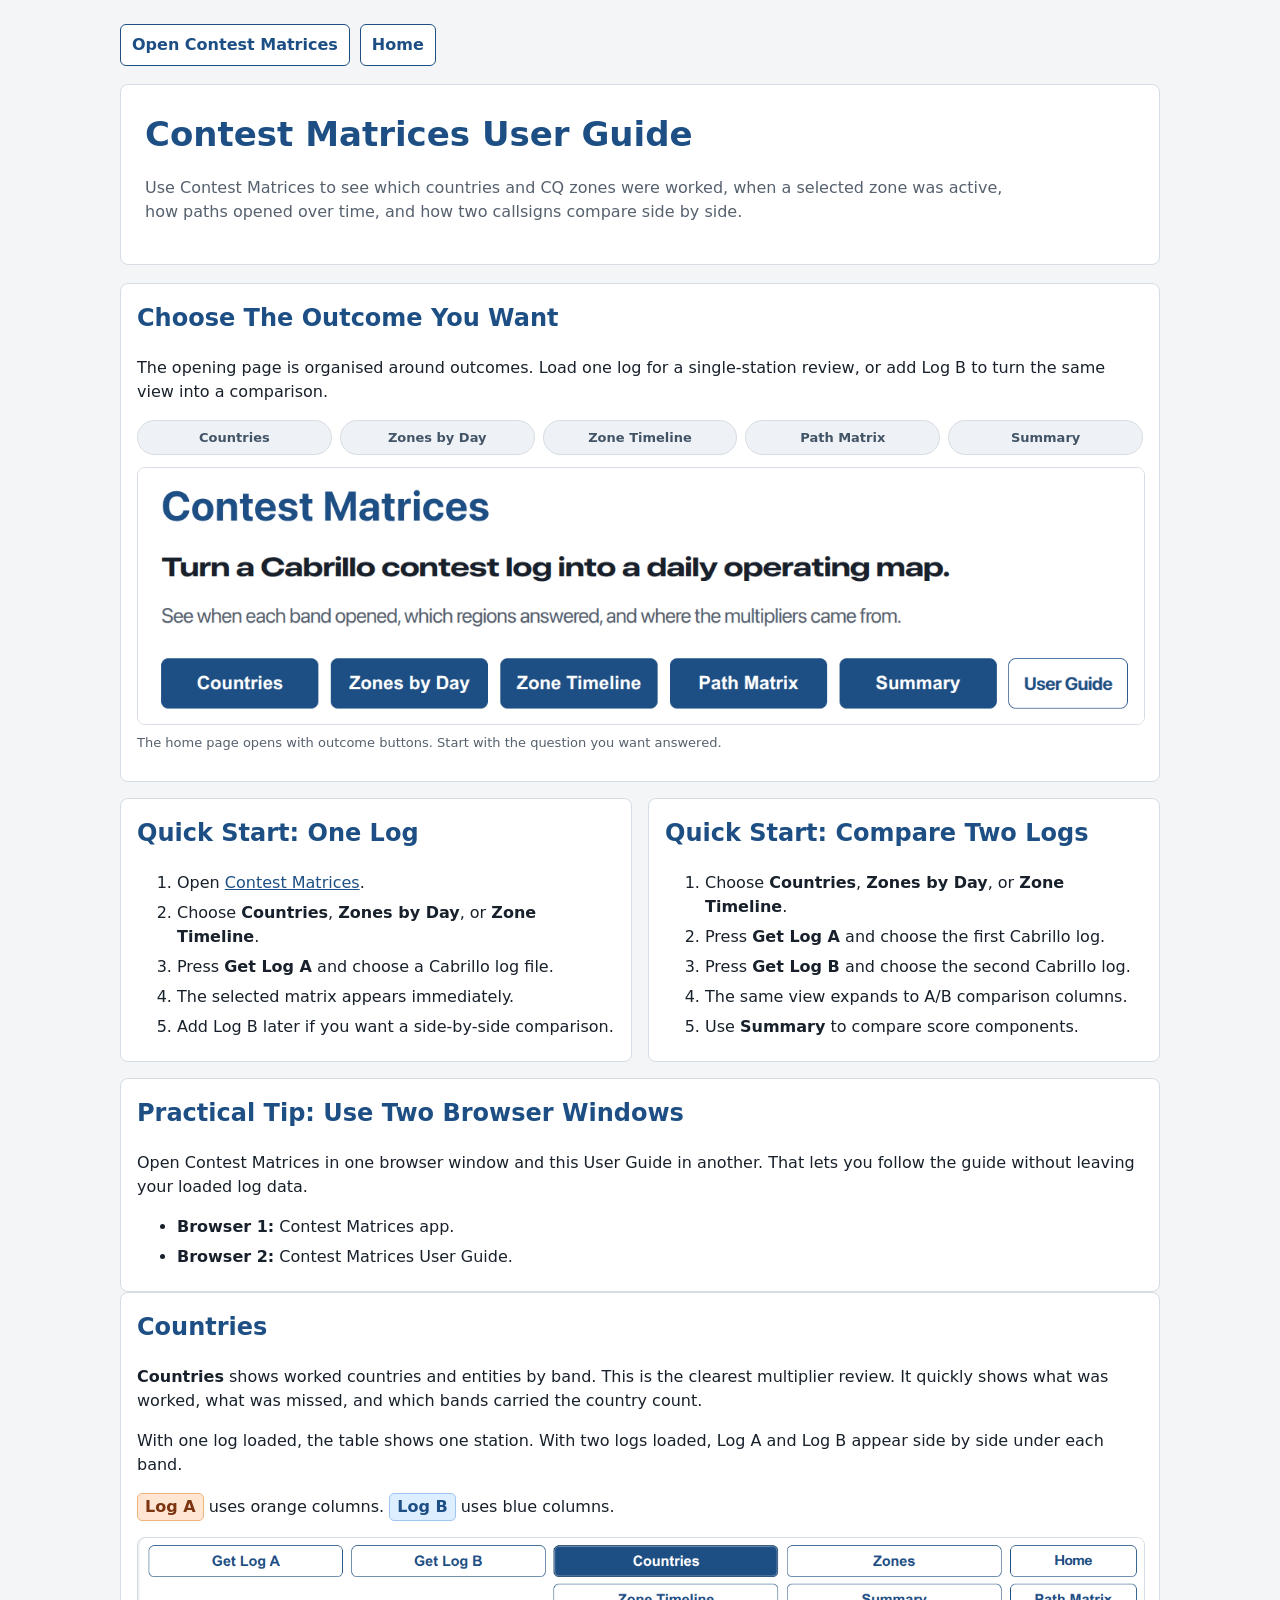
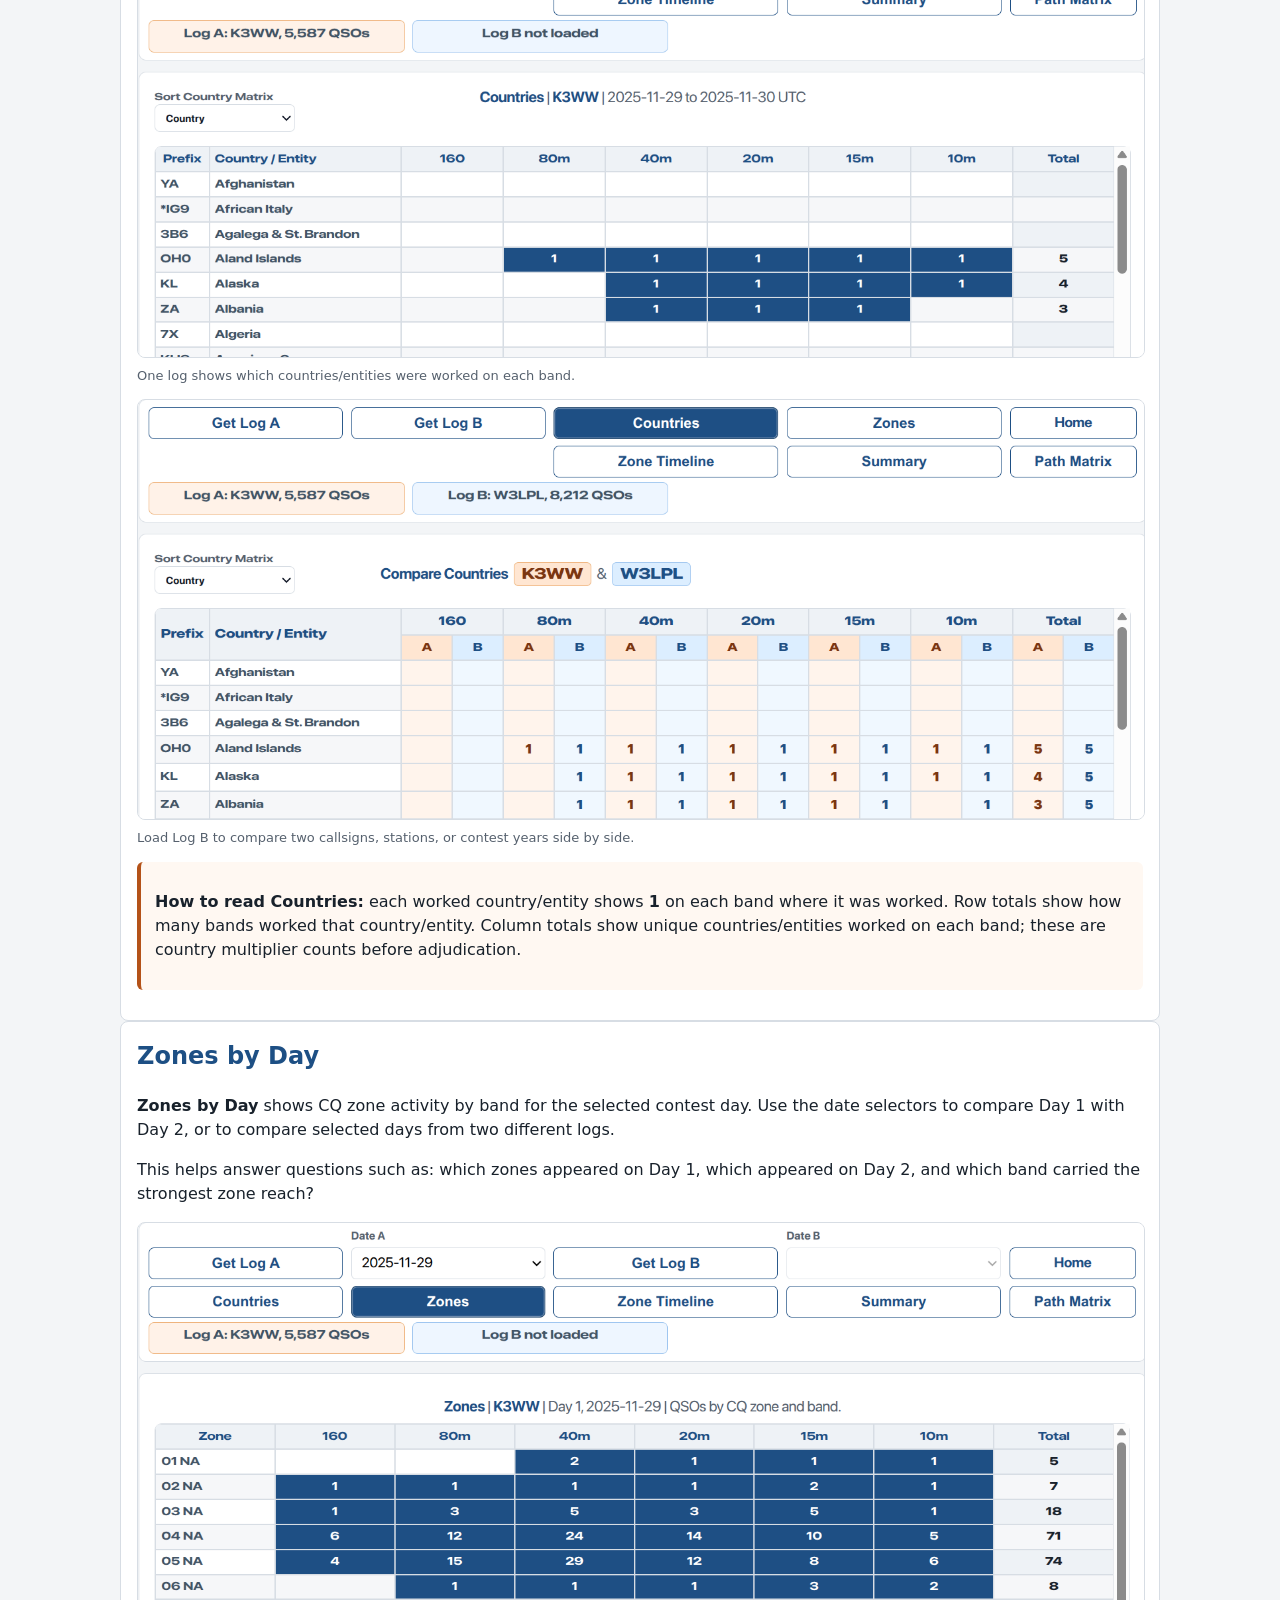
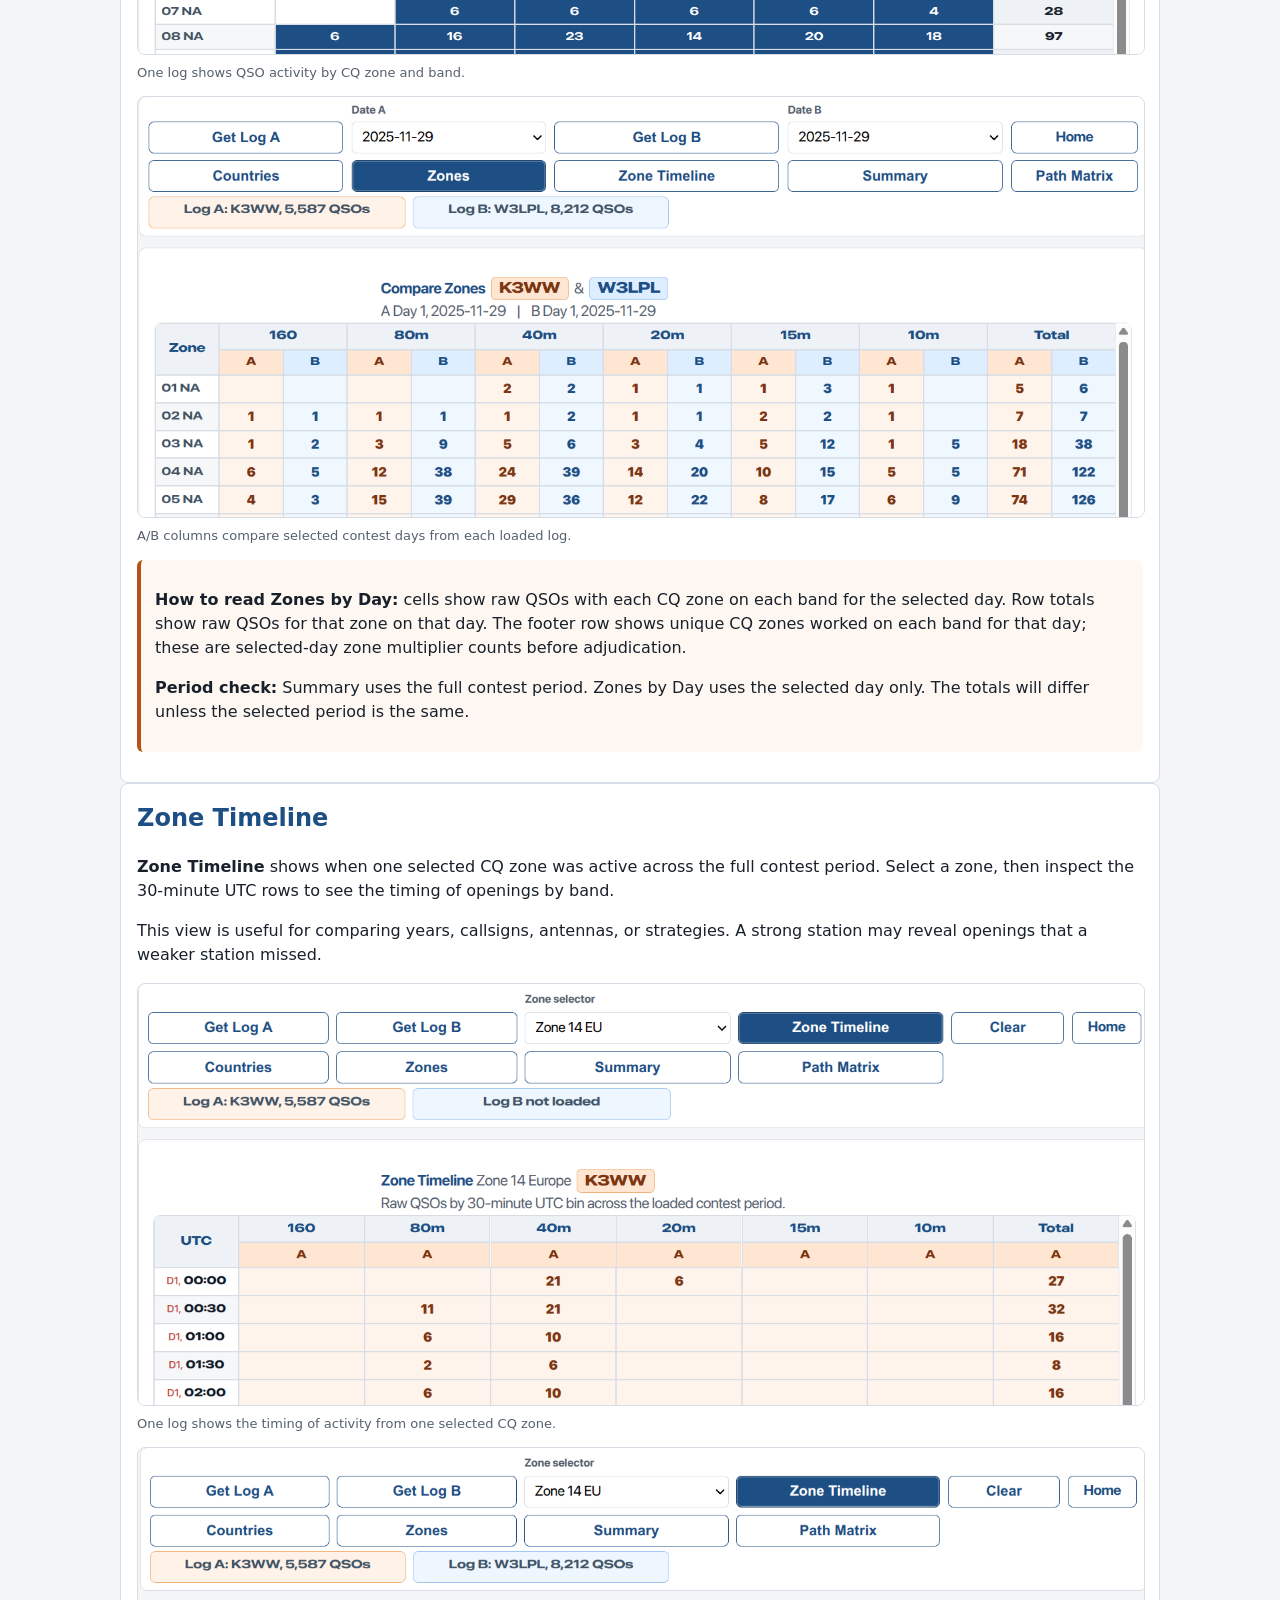
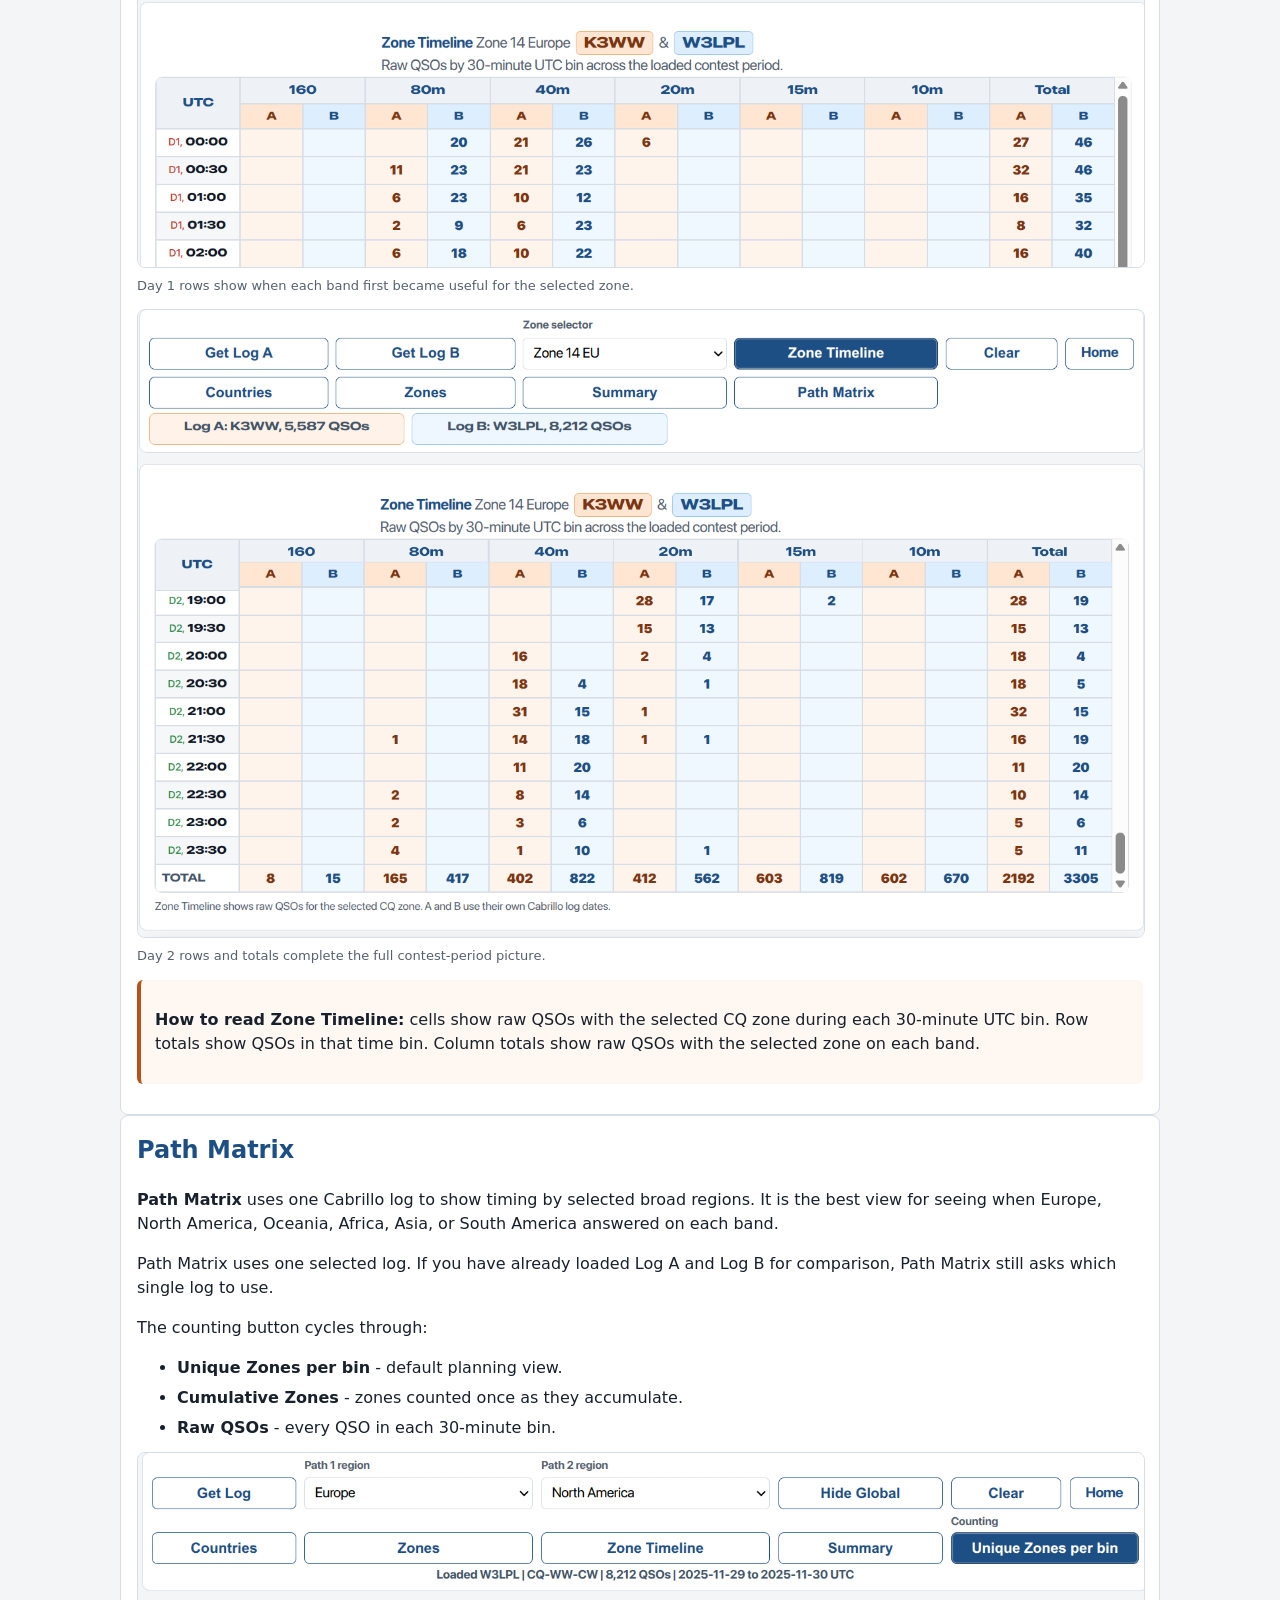
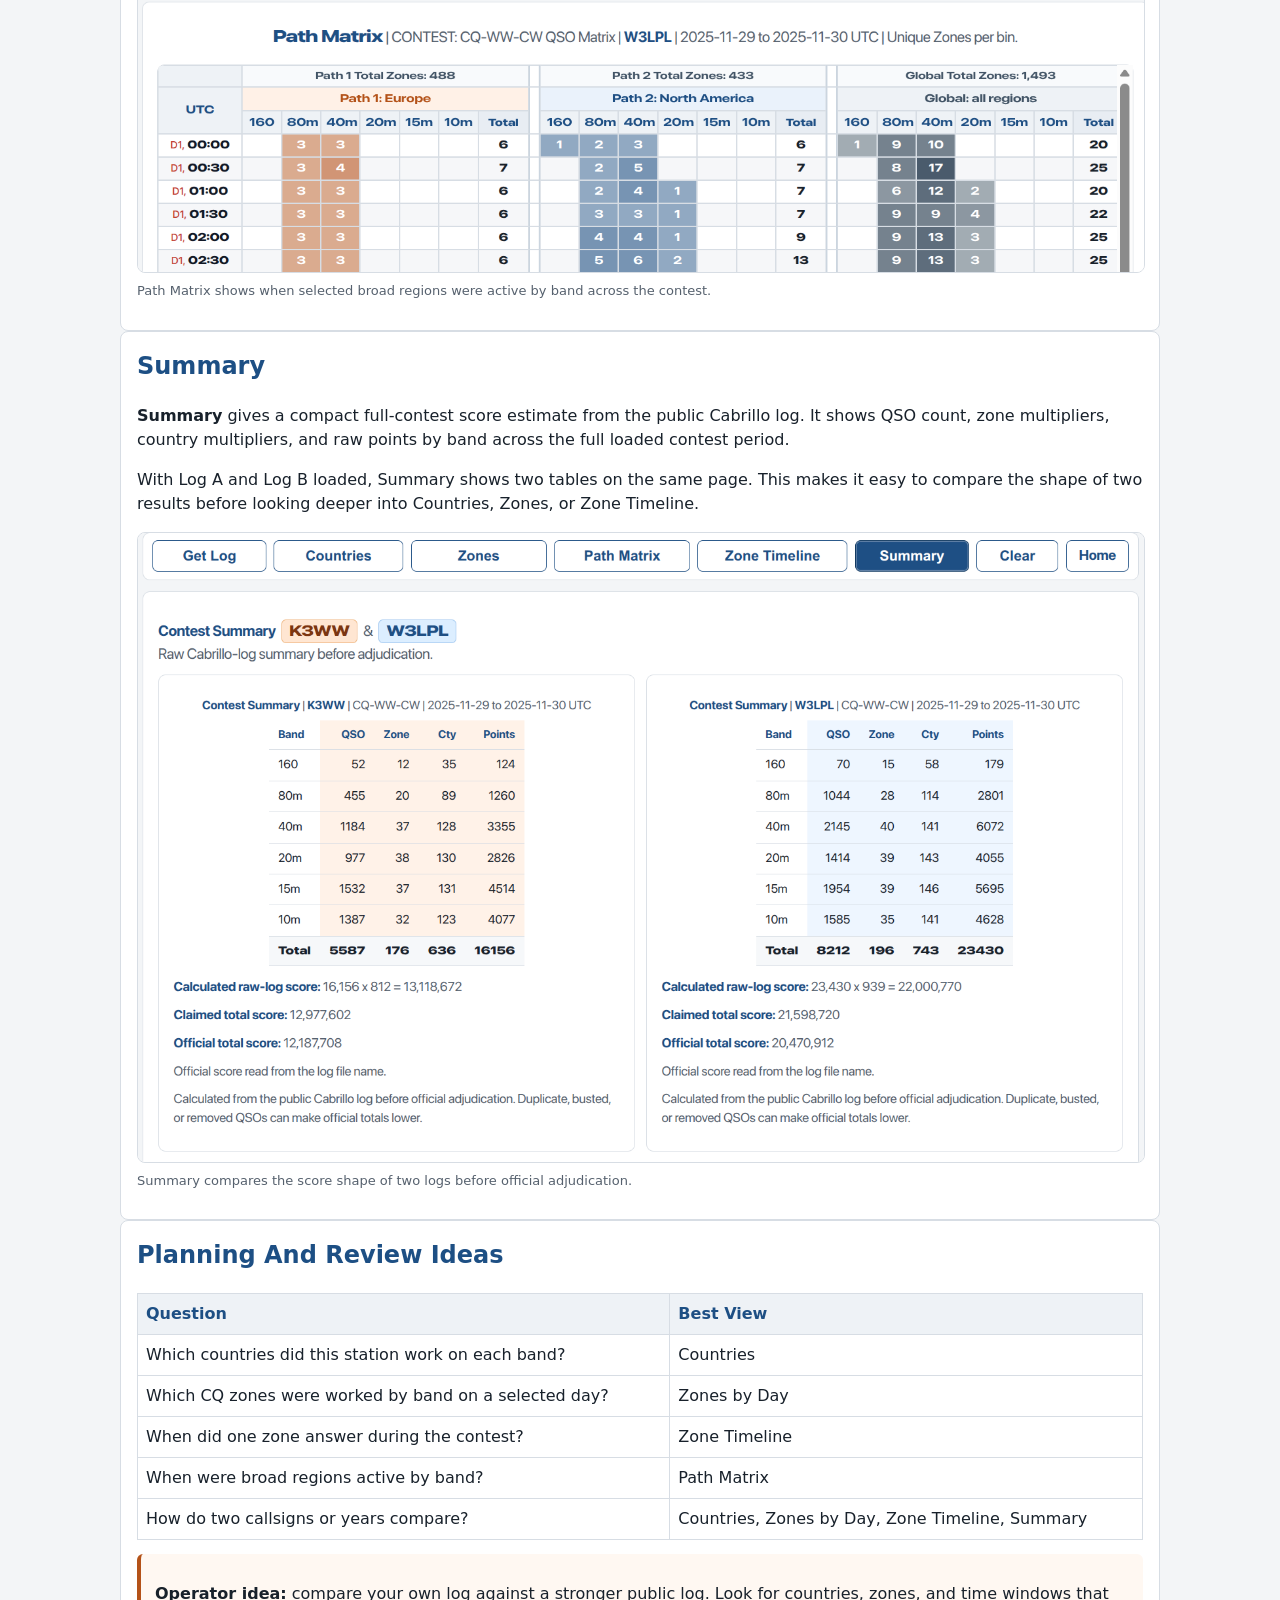
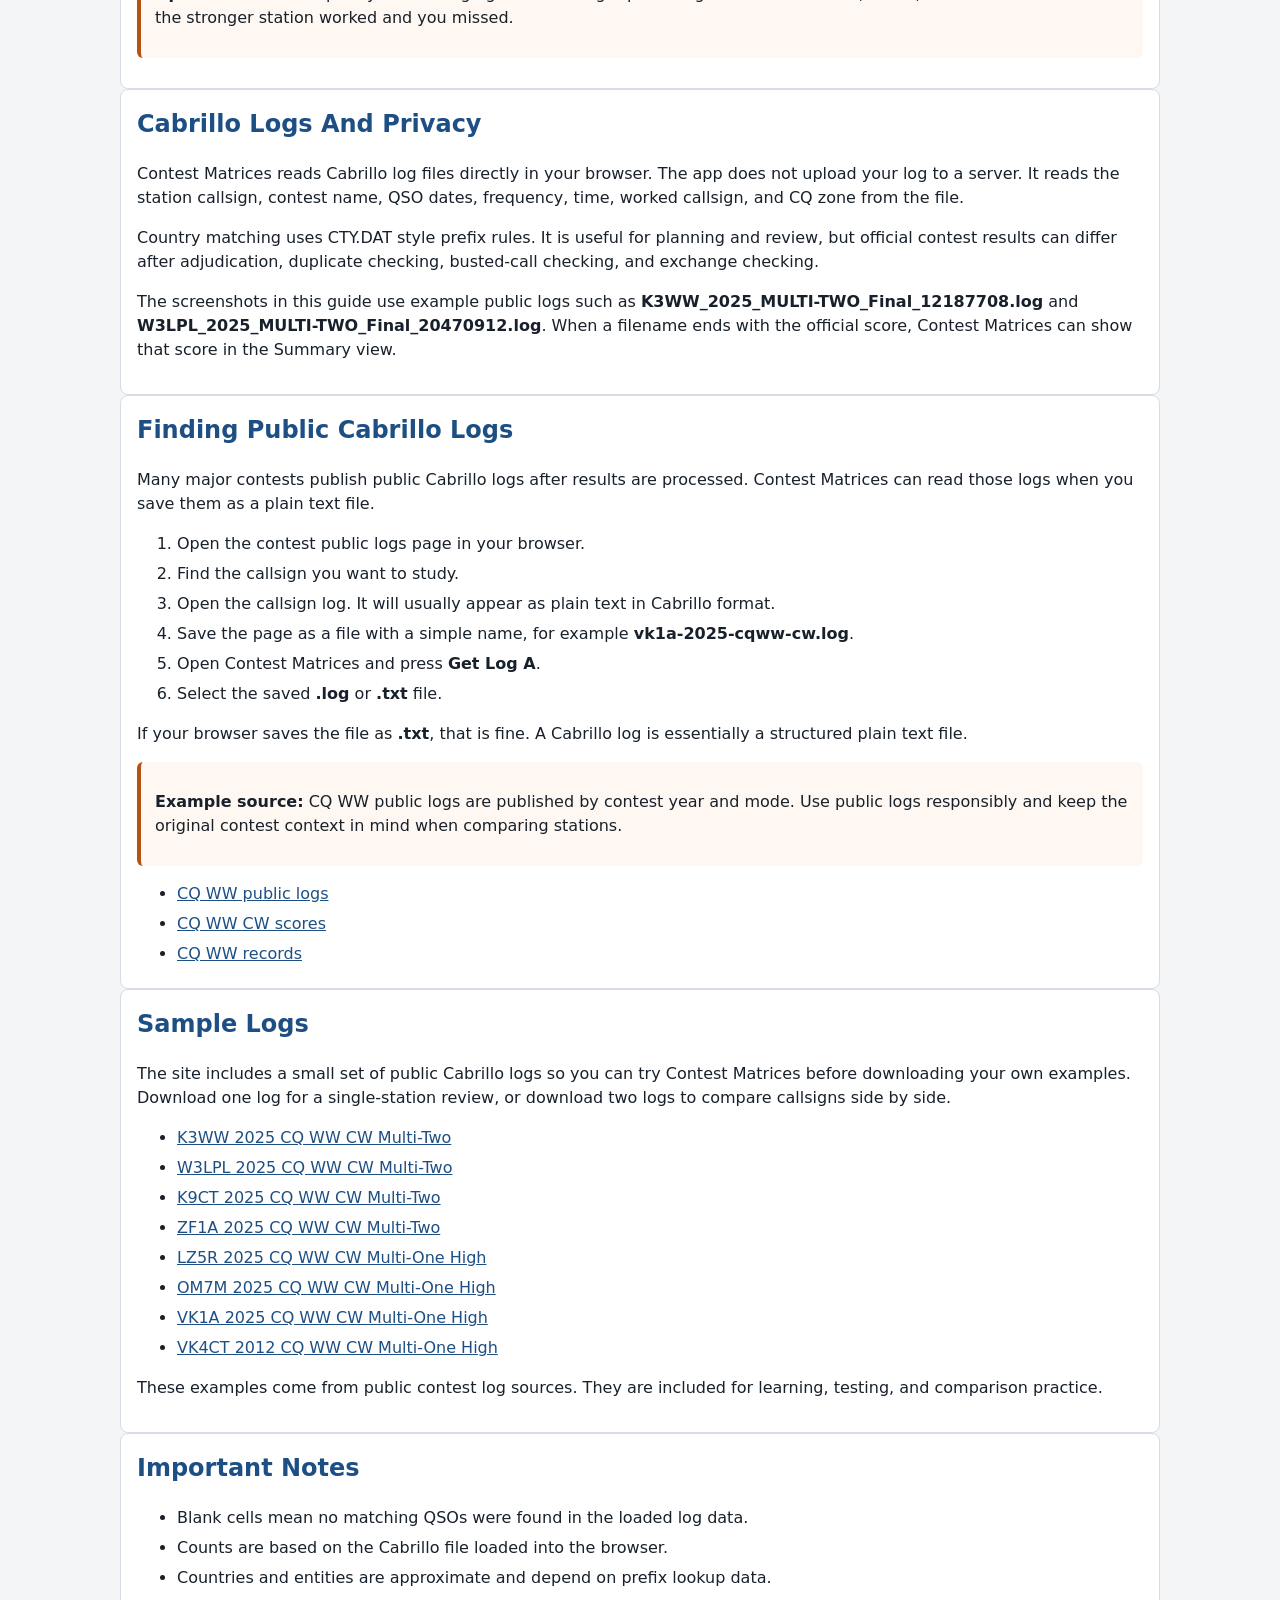
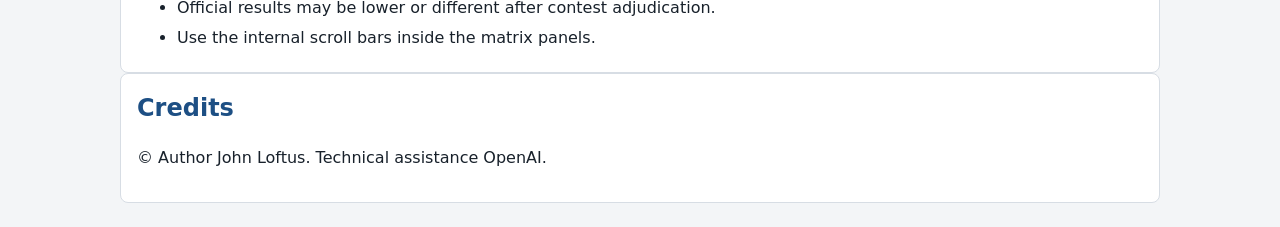
<file: contest-userguide.html>
<!doctype html>
<html lang="en">
<head>
<meta charset="utf-8">
<meta name="viewport" content="width=device-width,initial-scale=1">
<meta name="description" content="Contest Matrices User Guide: load Cabrillo contest logs, review countries and CQ zones, compare two callsigns, inspect zone timelines, path timing, and contest summaries.">
<link rel="canonical" href="https://contest-matrices.net/contest-userguide">
<link rel="icon" type="image/svg+xml" href="favicon.svg">
<title>Contest Matrices User Guide</title>
<link rel="stylesheet" href="site.css">
<style>
.guide-page{max-width:1040px;margin:auto;padding:24px;color:#18212b}
.guide-nav{display:flex;gap:10px;flex-wrap:wrap;margin:0 0 18px}
.guide-nav a{border:1px solid #1d4f84;border-radius:6px;padding:8px 11px;text-decoration:none;font-weight:800;color:#1d4f84;background:#fff}
.guide-hero{background:#fff;border:1px solid #d7dde4;border-radius:8px;padding:24px;margin-bottom:18px}
.guide-hero h1{margin:0 0 8px;color:#1d4f84;font-size:34px}
.guide-lead{font-size:21px;font-weight:750;max-width:820px;margin:0 0 8px}
.guide-copy{font-size:16px;color:#56616e;max-width:860px}
.guide-grid{display:grid;grid-template-columns:1fr 1fr;gap:16px;margin:16px 0}
.guide-card{background:#fff;border:1px solid #d7dde4;border-radius:8px;padding:16px}
.guide-card h2,.guide-card h3{margin-top:0;color:#1d4f84}
.guide-card ul,.guide-card ol{margin-bottom:0}
.guide-shot{margin:12px 0}
.guide-shot img{display:block;width:100%;height:auto;border:1px solid #d7dde4;border-radius:8px;background:#fff}
.caption{font-size:13px;color:#56616e;margin-top:-4px}
.guide-callout{border-left:4px solid #b45218;background:#fff8f2;border-radius:6px;padding:12px 14px;margin:14px 0}
.guide-flow{display:grid;grid-template-columns:repeat(5,1fr);gap:8px;margin:12px 0}
.guide-flow span{background:#eef2f6;border:1px solid #d7dde4;border-radius:999px;padding:7px 9px;text-align:center;font-weight:800;color:#425466;font-size:13px}
.chip-a,.chip-b{display:inline-block;border-radius:5px;padding:1px 7px;font-weight:900}
.chip-a{background:#ffe6d2;border:1px solid #efb47d;color:#7c3510}
.chip-b{background:#dceeff;border:1px solid #9fc6f0;color:#1d4f84}
table.guide-table{width:100%;border-collapse:collapse;margin:10px 0}
.guide-table th,.guide-table td{border:1px solid #d7dde4;padding:8px;text-align:left}
.guide-table th{background:#eef2f6;color:#1d4f84}
@media(max-width:820px){.guide-grid,.guide-flow{grid-template-columns:1fr}.guide-page{padding:14px}}
</style>
</head>
<body>
<main class="guide-page">
  <nav class="guide-nav" aria-label="Contest Matrices guide navigation">
    <a href="contest-matrix.html">Open Contest Matrices</a>
    <a href="index.html">Home</a>
  </nav>

  <section class="guide-hero">
    <h1>Contest Matrices User Guide</h1>
    <p class="guide-copy">Use Contest Matrices to see which countries and CQ zones were worked, when a selected zone was active, how paths opened over time, and how two callsigns compare side by side.</p>
  </section>

  <section class="guide-card">
    <h2>Choose The Outcome You Want</h2>
    <p>The opening page is organised around outcomes. Load one log for a single-station review, or add Log B to turn the same view into a comparison.</p>
    <div class="guide-flow">
      <span>Countries</span>
      <span>Zones by Day</span>
      <span>Zone Timeline</span>
      <span>Path Matrix</span>
      <span>Summary</span>
    </div>
    <figure class="guide-shot">
      <img src="Images/contest-guide-01-home.png" alt="Contest Matrices home page showing Countries, Zones by Day, Zone Timeline, Path Matrix, and Summary choices">
    </figure>
    <p class="caption">The home page opens with outcome buttons. Start with the question you want answered.</p>
  </section>

  <div class="guide-grid">
    <section class="guide-card">
      <h2>Quick Start: One Log</h2>
      <ol>
        <li>Open <a href="contest-matrix.html">Contest Matrices</a>.</li>
        <li>Choose <strong>Countries</strong>, <strong>Zones by Day</strong>, or <strong>Zone Timeline</strong>.</li>
        <li>Press <strong>Get Log A</strong> and choose a Cabrillo log file.</li>
        <li>The selected matrix appears immediately.</li>
        <li>Add Log B later if you want a side-by-side comparison.</li>
      </ol>
    </section>

    <section class="guide-card">
      <h2>Quick Start: Compare Two Logs</h2>
      <ol>
        <li>Choose <strong>Countries</strong>, <strong>Zones by Day</strong>, or <strong>Zone Timeline</strong>.</li>
        <li>Press <strong>Get Log A</strong> and choose the first Cabrillo log.</li>
        <li>Press <strong>Get Log B</strong> and choose the second Cabrillo log.</li>
        <li>The same view expands to A/B comparison columns.</li>
        <li>Use <strong>Summary</strong> to compare score components.</li>
      </ol>
    </section>
  </div>

  <section class="guide-card">
    <h2>Practical Tip: Use Two Browser Windows</h2>
    <p>Open Contest Matrices in one browser window and this User Guide in another. That lets you follow the guide without leaving your loaded log data.</p>
    <ul>
      <li><strong>Browser 1:</strong> Contest Matrices app.</li>
      <li><strong>Browser 2:</strong> Contest Matrices User Guide.</li>
    </ul>
  </section>

  <section class="guide-card">
    <h2>Countries</h2>
    <p><strong>Countries</strong> shows worked countries and entities by band. This is the clearest multiplier review. It quickly shows what was worked, what was missed, and which bands carried the country count.</p>
    <p>With one log loaded, the table shows one station. With two logs loaded, Log A and Log B appear side by side under each band.</p>
    <p><span class="chip-a">Log A</span> uses orange columns. <span class="chip-b">Log B</span> uses blue columns.</p>
    <figure class="guide-shot">
      <img src="Images/contest-guide-02-countries-one-log.png" alt="Countries matrix showing one Cabrillo log">
    </figure>
    <p class="caption">One log shows which countries/entities were worked on each band.</p>
    <figure class="guide-shot">
      <img src="Images/contest-guide-03-countries-compare.png" alt="Countries matrix comparing Log A and Log B">
    </figure>
    <p class="caption">Load Log B to compare two callsigns, stations, or contest years side by side.</p>
    <div class="guide-callout">
      <p><strong>How to read Countries:</strong> each worked country/entity shows <strong>1</strong> on each band where it was worked. Row totals show how many bands worked that country/entity. Column totals show unique countries/entities worked on each band; these are country multiplier counts before adjudication.</p>
    </div>
  </section>

  <section class="guide-card">
    <h2>Zones by Day</h2>
    <p><strong>Zones by Day</strong> shows CQ zone activity by band for the selected contest day. Use the date selectors to compare Day 1 with Day 2, or to compare selected days from two different logs.</p>
    <p>This helps answer questions such as: which zones appeared on Day 1, which appeared on Day 2, and which band carried the strongest zone reach?</p>
    <figure class="guide-shot">
      <img src="Images/contest-guide-04-zones-one-log.png" alt="Zones by Day matrix showing one Cabrillo log">
    </figure>
    <p class="caption">One log shows QSO activity by CQ zone and band.</p>
    <figure class="guide-shot">
      <img src="Images/contest-guide-05-zones-compare.png" alt="Zones by Day matrix comparing Log A and Log B">
    </figure>
    <p class="caption">A/B columns compare selected contest days from each loaded log.</p>
    <div class="guide-callout">
      <p><strong>How to read Zones by Day:</strong> cells show raw QSOs with each CQ zone on each band for the selected day. Row totals show raw QSOs for that zone on that day. The footer row shows unique CQ zones worked on each band for that day; these are selected-day zone multiplier counts before adjudication.</p>
      <p><strong>Period check:</strong> Summary uses the full contest period. Zones by Day uses the selected day only. The totals will differ unless the selected period is the same.</p>
    </div>
  </section>

  <section class="guide-card">
    <h2>Zone Timeline</h2>
    <p><strong>Zone Timeline</strong> shows when one selected CQ zone was active across the full contest period. Select a zone, then inspect the 30-minute UTC rows to see the timing of openings by band.</p>
    <p>This view is useful for comparing years, callsigns, antennas, or strategies. A strong station may reveal openings that a weaker station missed.</p>
    <figure class="guide-shot">
      <img src="Images/contest-guide-06-zone-timeline-one-log.png" alt="Zone Timeline showing one log for a selected CQ zone">
    </figure>
    <p class="caption">One log shows the timing of activity from one selected CQ zone.</p>
    <figure class="guide-shot">
      <img src="Images/contest-guide-07a-zone-timeline-compare.png" alt="Zone Timeline comparison showing Day 1 rows near the top of the table">
    </figure>
    <p class="caption">Day 1 rows show when each band first became useful for the selected zone.</p>
    <figure class="guide-shot">
      <img src="Images/contest-guide-07b-zone-timeline-compare.png" alt="Zone Timeline comparison showing Day 2 and totals near the bottom of the table">
    </figure>
    <p class="caption">Day 2 rows and totals complete the full contest-period picture.</p>
    <div class="guide-callout">
      <p><strong>How to read Zone Timeline:</strong> cells show raw QSOs with the selected CQ zone during each 30-minute UTC bin. Row totals show QSOs in that time bin. Column totals show raw QSOs with the selected zone on each band.</p>
    </div>
  </section>

  <section class="guide-card">
    <h2>Path Matrix</h2>
    <p><strong>Path Matrix</strong> uses one Cabrillo log to show timing by selected broad regions. It is the best view for seeing when Europe, North America, Oceania, Africa, Asia, or South America answered on each band.</p>
    <p>Path Matrix uses one selected log. If you have already loaded Log A and Log B for comparison, Path Matrix still asks which single log to use.</p>
    <p>The counting button cycles through:</p>
    <ul>
      <li><strong>Unique Zones per bin</strong> - default planning view.</li>
      <li><strong>Cumulative Zones</strong> - zones counted once as they accumulate.</li>
      <li><strong>Raw QSOs</strong> - every QSO in each 30-minute bin.</li>
    </ul>
    <figure class="guide-shot">
      <img src="Images/contest-guide-08-path-matrix.png" alt="Path Matrix showing two selected regions and 96 half-hour rows across a two-day contest">
    </figure>
    <p class="caption">Path Matrix shows when selected broad regions were active by band across the contest.</p>
  </section>

  <section class="guide-card">
    <h2>Summary</h2>
    <p><strong>Summary</strong> gives a compact full-contest score estimate from the public Cabrillo log. It shows QSO count, zone multipliers, country multipliers, and raw points by band across the full loaded contest period.</p>
    <p>With Log A and Log B loaded, Summary shows two tables on the same page. This makes it easy to compare the shape of two results before looking deeper into Countries, Zones, or Zone Timeline.</p>
    <figure class="guide-shot">
      <img src="Images/contest-guide-09-summary-compare.png" alt="Contest Summary comparing two logs with Log A in orange and Log B in blue">
    </figure>
    <p class="caption">Summary compares the score shape of two logs before official adjudication.</p>
  </section>

  <section class="guide-card">
    <h2>Planning And Review Ideas</h2>
    <table class="guide-table">
      <thead><tr><th>Question</th><th>Best View</th></tr></thead>
      <tbody>
        <tr><td>Which countries did this station work on each band?</td><td>Countries</td></tr>
        <tr><td>Which CQ zones were worked by band on a selected day?</td><td>Zones by Day</td></tr>
        <tr><td>When did one zone answer during the contest?</td><td>Zone Timeline</td></tr>
        <tr><td>When were broad regions active by band?</td><td>Path Matrix</td></tr>
        <tr><td>How do two callsigns or years compare?</td><td>Countries, Zones by Day, Zone Timeline, Summary</td></tr>
      </tbody>
    </table>
    <div class="guide-callout">
      <p><strong>Operator idea:</strong> compare your own log against a stronger public log. Look for countries, zones, and time windows that the stronger station worked and you missed.</p>
    </div>
  </section>

  <section class="guide-card">
    <h2>Cabrillo Logs And Privacy</h2>
    <p>Contest Matrices reads Cabrillo log files directly in your browser. The app does not upload your log to a server. It reads the station callsign, contest name, QSO dates, frequency, time, worked callsign, and CQ zone from the file.</p>
    <p>Country matching uses CTY.DAT style prefix rules. It is useful for planning and review, but official contest results can differ after adjudication, duplicate checking, busted-call checking, and exchange checking.</p>
    <p>The screenshots in this guide use example public logs such as <strong>K3WW_2025_MULTI-TWO_Final_12187708.log</strong> and <strong>W3LPL_2025_MULTI-TWO_Final_20470912.log</strong>. When a filename ends with the official score, Contest Matrices can show that score in the Summary view.</p>
  </section>

  <section class="guide-card">
    <h2>Finding Public Cabrillo Logs</h2>
    <p>Many major contests publish public Cabrillo logs after results are processed. Contest Matrices can read those logs when you save them as a plain text file.</p>
    <ol>
      <li>Open the contest public logs page in your browser.</li>
      <li>Find the callsign you want to study.</li>
      <li>Open the callsign log. It will usually appear as plain text in Cabrillo format.</li>
      <li>Save the page as a file with a simple name, for example <strong>vk1a-2025-cqww-cw.log</strong>.</li>
      <li>Open Contest Matrices and press <strong>Get Log A</strong>.</li>
      <li>Select the saved <strong>.log</strong> or <strong>.txt</strong> file.</li>
    </ol>
    <p>If your browser saves the file as <strong>.txt</strong>, that is fine. A Cabrillo log is essentially a structured plain text file.</p>
    <div class="guide-callout">
      <p><strong>Example source:</strong> CQ WW public logs are published by contest year and mode. Use public logs responsibly and keep the original contest context in mind when comparing stations.</p>
    </div>
    <ul>
      <li><a href="https://cqww.com/publiclogs/">CQ WW public logs</a></li>
      <li><a href="https://cqww.com/scorescw.htm">CQ WW CW scores</a></li>
      <li><a href="https://cqww.com/records.htm">CQ WW records</a></li>
    </ul>
  </section>

  <section class="guide-card">
    <h2>Sample Logs</h2>
    <p>The site includes a small set of public Cabrillo logs so you can try Contest Matrices before downloading your own examples. Download one log for a single-station review, or download two logs to compare callsigns side by side.</p>
    <ul>
      <li><a href="Cabrillo%20Logs/K3WW_2025_MULTI-TWO_Final_12187708.log">K3WW 2025 CQ WW CW Multi-Two</a></li>
      <li><a href="Cabrillo%20Logs/W3LPL_2025_MULTI-TWO_Final_20470912.log">W3LPL 2025 CQ WW CW Multi-Two</a></li>
      <li><a href="Cabrillo%20Logs/K9CT_2025_MULTI-TWO_Final_12754352.log">K9CT 2025 CQ WW CW Multi-Two</a></li>
      <li><a href="Cabrillo%20Logs/ZF1A_2025_MULTI-TWO_Final_22473233.log">ZF1A 2025 CQ WW CW Multi-Two</a></li>
      <li><a href="Cabrillo%20Logs/LZ5R_2025_MULTI-ONE_HIGH_Final_16992756.log">LZ5R 2025 CQ WW CW Multi-One High</a></li>
      <li><a href="Cabrillo%20Logs/OM7M_2025_MULTI-ONE_HIGH_Final_15707136.txt">OM7M 2025 CQ WW CW Multi-One High</a></li>
      <li><a href="Cabrillo%20Logs/VK1A_2025_MULTI-ONE_HIGH_Final_9885258.log">VK1A 2025 CQ WW CW Multi-One High</a></li>
      <li><a href="Cabrillo%20Logs/VK4CT_2012_MULTI-ONE_HIGH_Final_8968134.log">VK4CT 2012 CQ WW CW Multi-One High</a></li>
    </ul>
    <p>These examples come from public contest log sources. They are included for learning, testing, and comparison practice.</p>
  </section>

  <section class="guide-card">
    <h2>Important Notes</h2>
    <ul>
      <li>Blank cells mean no matching QSOs were found in the loaded log data.</li>
      <li>Counts are based on the Cabrillo file loaded into the browser.</li>
      <li>Countries and entities are approximate and depend on prefix lookup data.</li>
      <li>Official results may be lower or different after contest adjudication.</li>
      <li>Use the internal scroll bars inside the matrix panels.</li>
    </ul>
  </section>

  <section class="guide-card">
    <h2>Credits</h2>
    <p>&copy; Author John Loftus. Technical assistance OpenAI.</p>
  </section>
</main>
</body>
</html>
</file>
<file: site.css>
body{margin:0;background:#f3f5f7;color:#18212b;font:16px/1.5 system-ui,-apple-system,BlinkMacSystemFont,"Segoe UI",sans-serif}
.doc{max-width:860px;margin:28px auto;padding:24px;background:white;border:1px solid #d7dde4;border-radius:10px}
h1{margin-top:0}
h2{margin-top:28px;color:#1d4f84}
a{color:#1d4f84}
code{background:#eef2f6;padding:2px 4px;border-radius:4px}
li{margin:6px 0}
</file>
